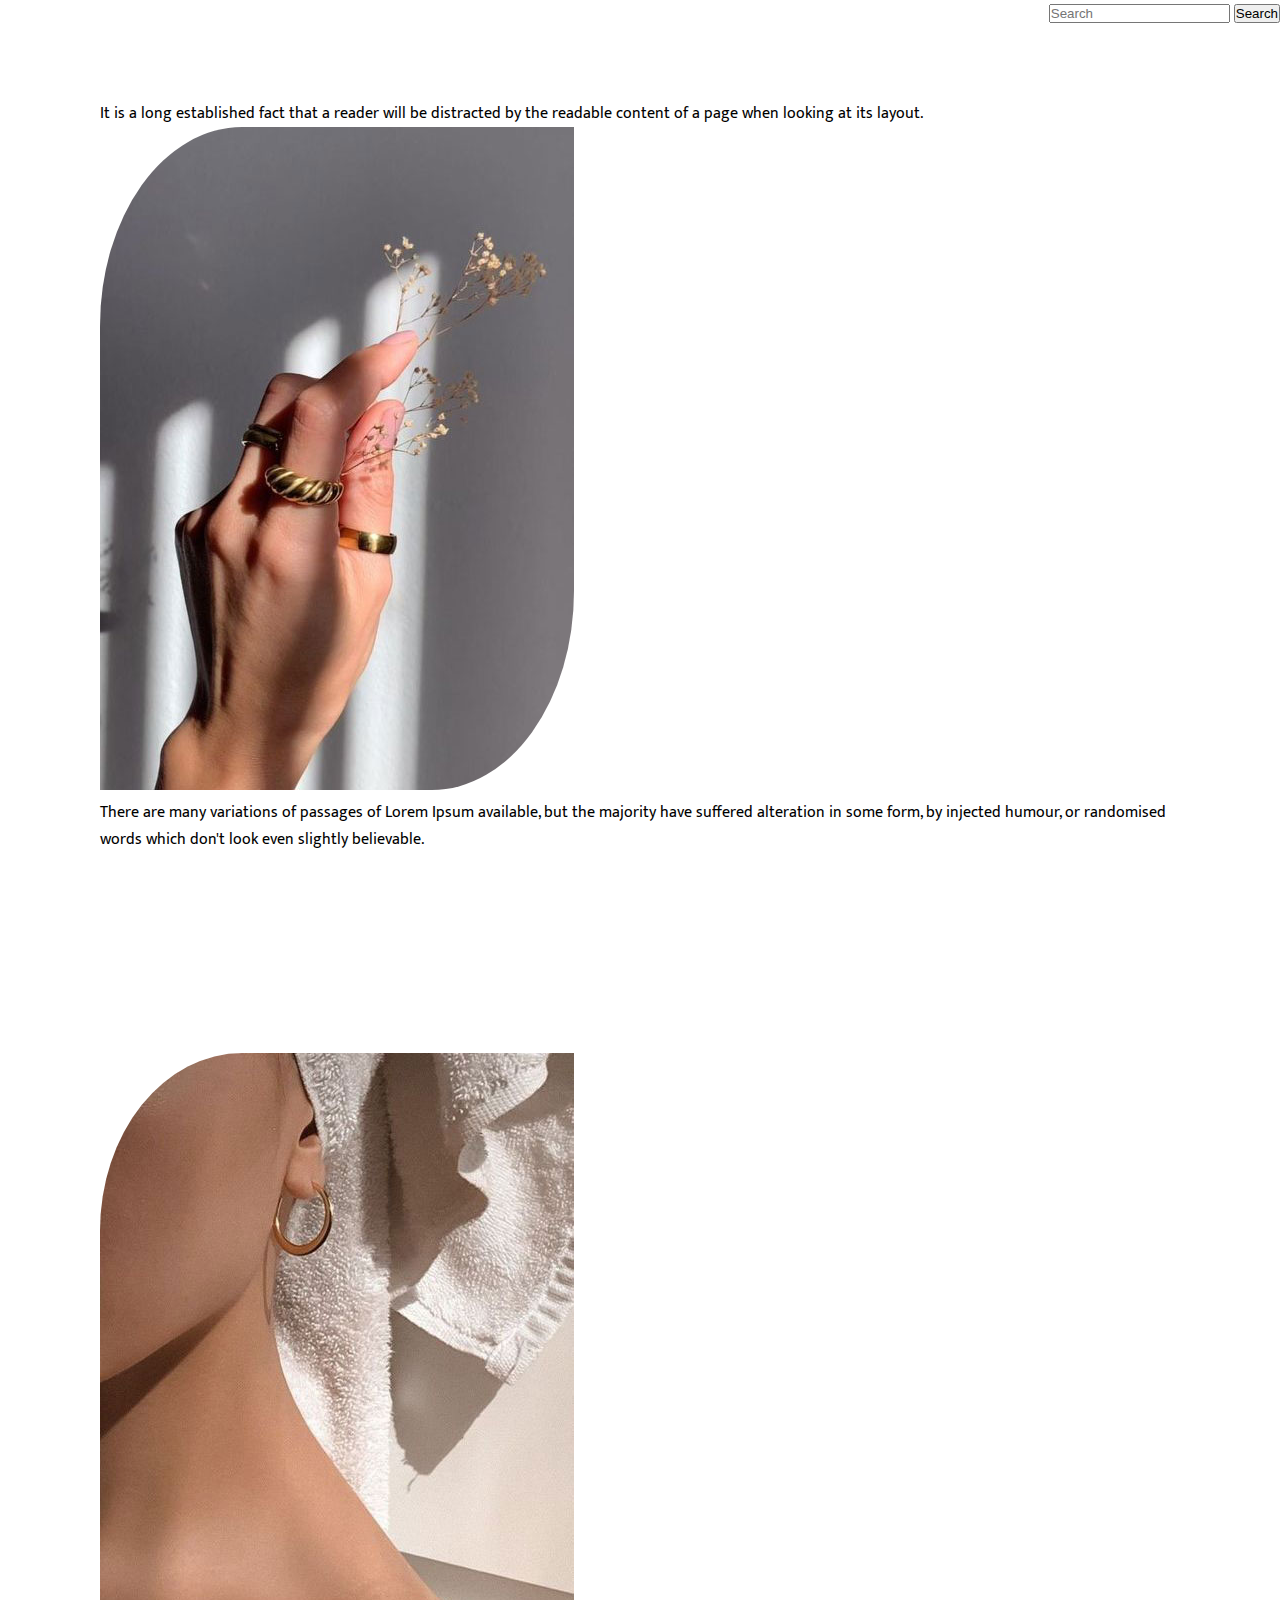
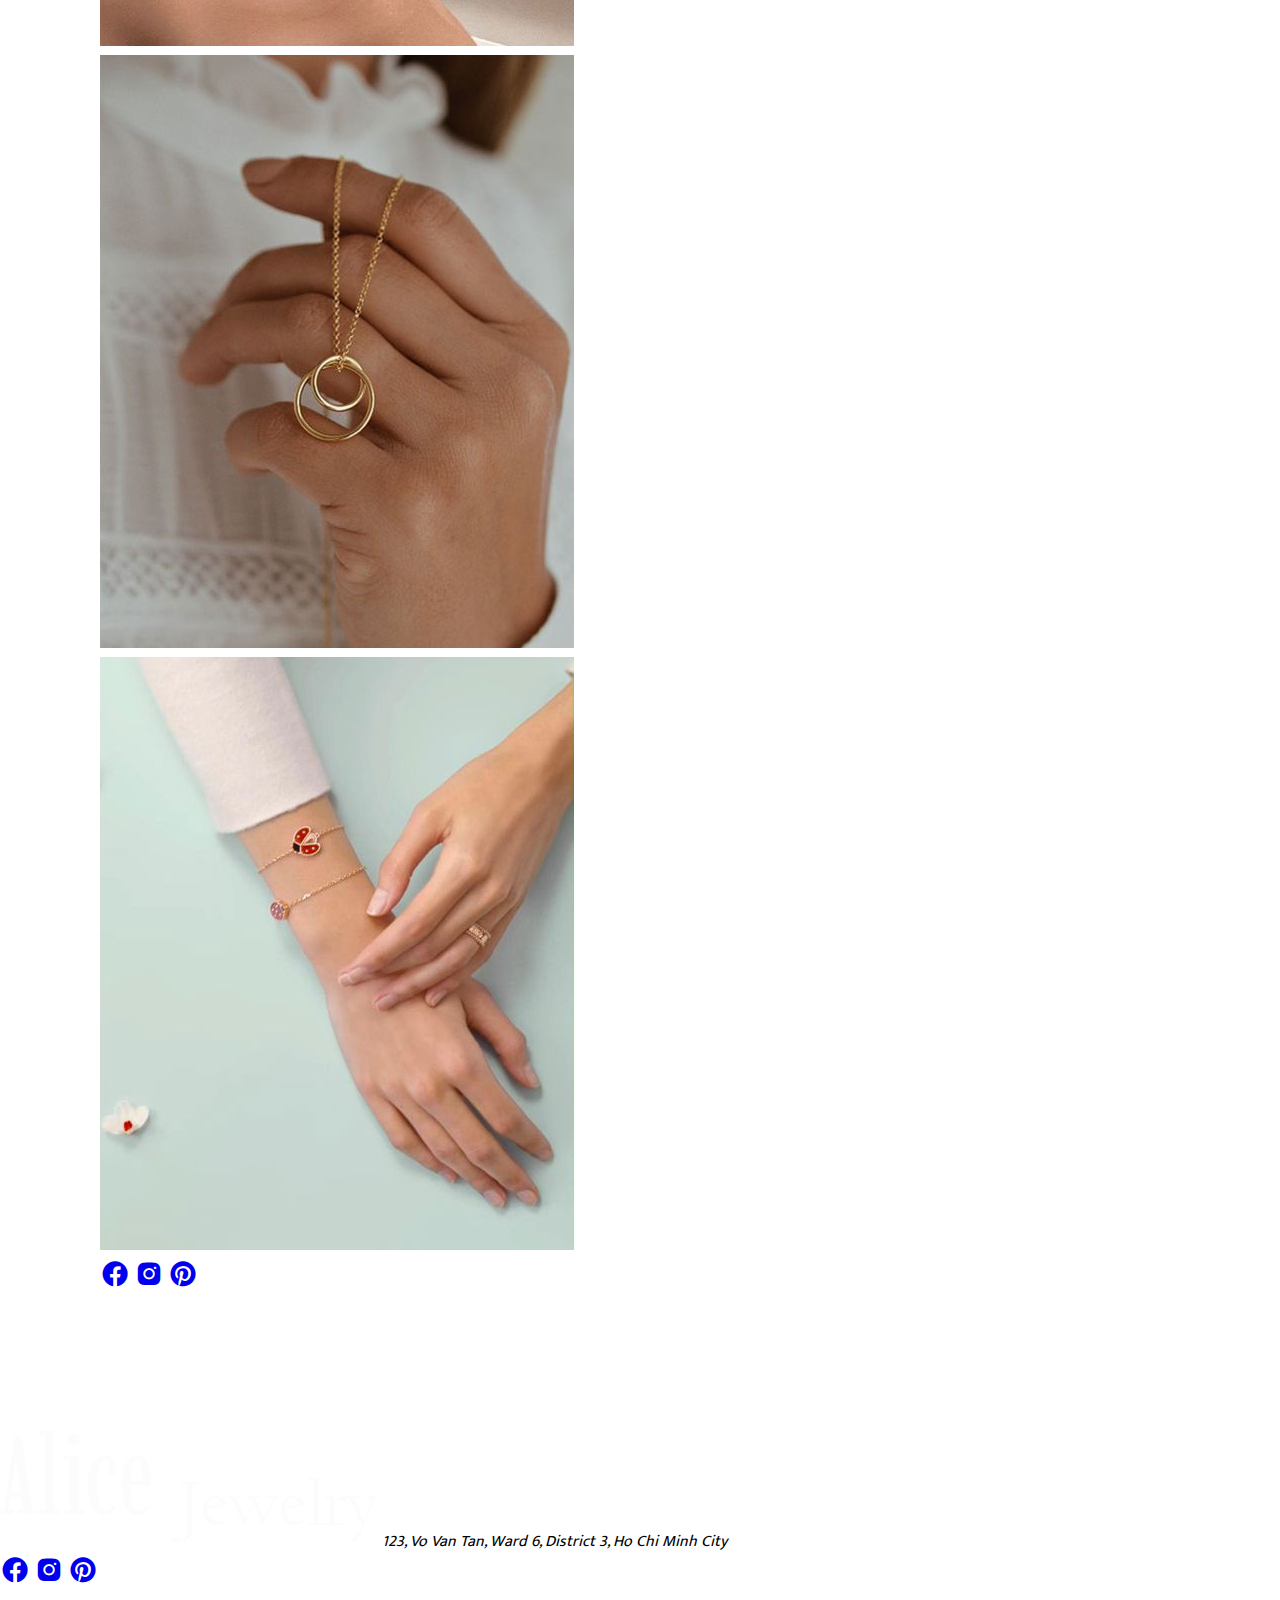
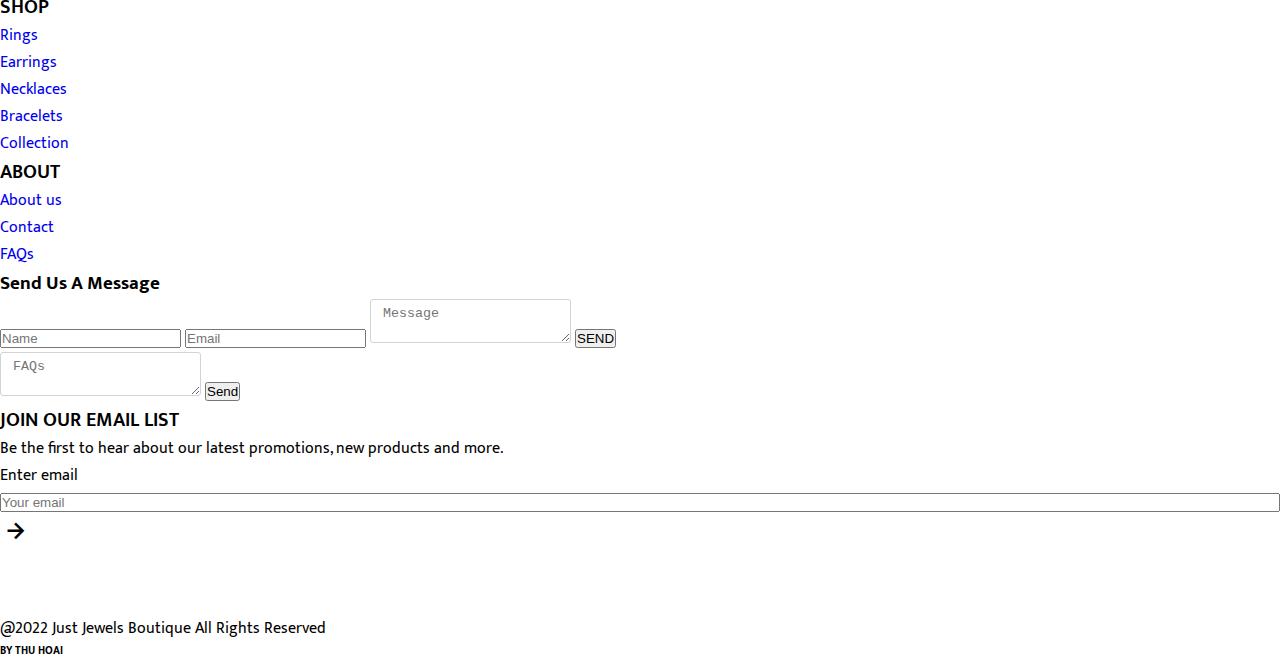
<file: about.html>
<!DOCTYPE html>
<html lang="en">

<head>
    <meta charset="UTF-8">
    <meta http-equiv="X-UA-Compatible" content="IE=edge">
    <meta name="viewport" content="width=device-width, initial-scale=1.0">
    <title>About Us</title>
    <link rel="stylesheet" href="main.css">
    <link rel="stylesheet" href="https://cdn.jsdelivr.net/npm/bootstrap@4.6.1/dist/css/bootstrap.min.css"
        integrity="sha384-zCbKRCUGaJDkqS1kPbPd7TveP5iyJE0EjAuZQTgFLD2ylzuqKfdKlfG/eSrtxUkn" crossorigin="anonymous">
    <link href='https://unpkg.com/boxicons@2.1.2/css/boxicons.min.css' rel='stylesheet'>
    <link rel="stylesheet" href="https://use.fontawesome.com/releases/v5.7.0/css/all.css"
        integrity="sha384-lZN37f5QGtY3VHgisS14W3ExzMWZxybE1SJSEsQp9S+oqd12jhcu+A56Ebc1zFSJ" crossorigin="anonymous">
</head>

<body>
    <nav id="header-web" class="container-fluid navbar navbar-expand-lg navbar-light bg-light">
        <div class=" row container-fluid justify-content-between align-items-center">
            <div class="col-3">
                <a class="navbar-brand" href="index.html"><img class="w-75 image-logo" src="image/logo-01.svg"
                        alt=""></a>
                <button class="navbar-toggler" type="button" data-toggle="collapse"
                    data-target="#navbarSupportedContent" aria-controls="navbarSupportedContent" aria-expanded="false"
                    aria-label="Toggle navigation">
                    <span class="navbar-toggler-icon"></span>
                </button>
            </div>

            <div class="col-9">
                <div class="row collapse navbar-collapse justify-content-end align-items-center"
                    id="navbarSupportedContent">

                    <div class="col-6">
                        <ul class="navbar-nav mb-lg-0 pill-nav">
                            <li class="nav-item active px-4">
                                <a class="nav-link" href="index.html">HOME <span class="sr-only">(current)</span></a>
                            </li>
                            <li class="nav-item px-4">
                                <a class="nav-link" href="about.html">ABOUT</a>
                            </li>
                            <li class="nav-item dropdown">
                                <a class="nav-link dropdown-toggle" data-toggle="dropdown" href="#" role="button"
                                    aria-expanded="false">SHOP</a>
                                <div class="dropdown-menu">
                                    <a class="dropdown-item" href="earrings.html">Earrings</a>
                                    <a class="dropdown-item" href="rings.html">Rings</a>
                                    <a class="dropdown-item" href="necklace.html">Necklaces</a>
                                    <a class="dropdown-item" href="bracelet.html">Bracelets</a>
                            </li>
                            <li class="nav-item px-4">
                                <a class="nav-link" href="collection.html">COLLECTIONS</a>
                            </li>
                        </ul>
                    </div>
                    <div class="col-3 icon-nav row justify-content-around pr-3">
                        <div>
                            <i class='bx bx-shopping-bag'></i>
                        </div>
                        <div>
                            <i class='bx bx-search' data-toggle="modal" data-target="#exampleModal"></i>
                        </div>
                    </div>


                </div>
            </div>

        </div>

    </nav>
    <!-- nav -->
    
    <div class="modal fade" id="exampleModal" tabindex="-1" aria-labelledby="exampleModalLabel" aria="true">
        <div class="modal-dialog modal-dialog-centered icon">
            <div class="modal-content modal-icon">

                <div class="modal-body text-right mr-0">
                    <form class="form-inline my-2 my-lg-0">
                        <input class="form-control mr-sm-2" type="search" placeholder="Search" aria-label="Search">
                        <button class="btn btn-outline-secondary my-2 my-sm-0" type="submit">Search</button>
                    </form>
                </div>
            </div>
        </div>
    </div>
    <!-- modal-nav -->
    <main>
        <section id="section-about-1" class="container">
            <div class="row justify-content-between ">
                <div class="col-3 d-flex">
                    <p class="text-black-50">It is a long established fact that a reader will be distracted by the
                        readable content of a page when looking at its layout. </p>
                </div>
                <div class="col-5">
                    <img class="w-100" src="image/about us/about-0.jpg" alt="">
                </div>
                <div class="col-3 d-flex justify-content-end align-items-end">
                    <p class="text-black-50">There are many variations of passages of Lorem Ipsum available, but the
                        majority have suffered alteration in some form, by injected humour, or randomised words which
                        don't look even slightly believable.</p>
                </div>
            </div>
        </section>
        <section id="section-about-2"
            class="container-fluid bg-light row d-flex flex-column justify-content-center align-items-center">
            <div class="row justify-content-between align-items-center container">
                <div class="col-4 img-about-1">
                    <img class="w-100" src="image/about us/about-1.jpg" alt="">
                </div>
                <div class="col-4">
                    <img class="w-100" src="image/about us/about-2.jpg" alt="">
                </div>
                <div class="col-4">
                    <img class="w-100" src="image/about us/about-3.jpg" alt="">
                </div>
            </div>
            <div class="icon-about pt-5">
                <a href="#"><i class='bx bxl-facebook-circle text-black-50 mr-3 social'></i></a>
                <a href="#"><i class='bx bxl-instagram-alt text-black-50  mr-3 social'></i></a>
                <a href="#"><i class='bx bxl-pinterest text-black-50 social'></i></a>
            </div>
        </section>
    </main>
    <footer class="container-fluid bg-dark row justify-content-center align-items-center ">
        <div class="container row  justify-content-between">
            <div class="col-3 d-flex flex-column">
                <a href="index.html"><img class="w-100 image-logo" src="image/logo-01.png" alt=""></a>
                <em class="pb-3 text-white-50">123, Vo Van Tan, Ward 6, District 3, Ho Chi Minh City</em>
                <div>
                    <a href="#"><i class='bx bxl-facebook-circle text-white text-white-50 mr-3 social'></i></a>
                    <a href="#"><i class='bx bxl-instagram-alt text-white text-white-50 mr-3 social'></i></a>
                    <a href="#"><i class='bx bxl-pinterest text-white text-white-50 social'></i></a>
                </div>

            </div>
            <div class="col-2 d-flex flex-column">
                <h5 class="text-white">SHOP</h5>
                <ul>
                    <li><a href="rings.html" class="text-white-50">Rings</a></li>
                    <li><a href="earrings.html" class="text-white-50">Earrings</a></li>
                    <li><a href="necklace.html" class="text-white-50">Necklaces</a></li>
                    <li><a href="bracelet.html" class="text-white-50">Bracelets</a></li>
                    <li><a href="collection.html" class="text-white-50">Collection</a></li>
                </ul>
            </div>
            <div class="col-2 d-flex flex-column">
                <h5 class="text-white">ABOUT</h5>
                <ul>
                    <li><a href="about.html" class="text-white-50">About us</a></li>
                    <li><a href="#" class="text-white-50" data-toggle="modal" data-target="#exampleModal-3">Contact</a>
                    </li>
                    <li><a href="#" class="text-white-50" data-toggle="modal" data-target="#exampleModal-2">FAQs</a>
                    </li>
                </ul>
                <!-- modal-contact-footer -->
                <div class="modal fade" id="exampleModal-3" tabindex="-1" aria-labelledby="exampleModalLabel"
                    aria="true">
                    <div class="modal-dialog modal-dialog-centered ">
                        <div class="modal-content modal-contact">

                            <div class="modal-body contact mr-0 text-center">
                                <h3 class="pb-2">Send Us A Message</h3>
                                <input type="text" class="form-control" placeholder="Name">
                                <input type="text" class="form-control mt-3" placeholder="Email">
                                <textarea class="form-cotrol mt-3 w-100" placeholder="Message"></textarea>
                                <button class="btn btn-dark mt-4">SEND</button>
                            </div>
                        </div>
                    </div>
                </div>
                <!-- modal-FAQs -->
                <div class="modal fade" id="exampleModal-2" tabindex="-1" aria-labelledby="exampleModalLabel"
                    aria="true">
                    <div class="modal-dialog modal-dialog-centered FAQs">
                        <div class="modal-content modal-FAQs">

                            <div class="modal-body text-right mr-0">
                                <form class="form-inline my-2 my-lg-0">
                                    <textarea class="form-control mr-sm-2" type="text" placeholder="FAQs"
                                        aria-label="FAQs"></textarea>
                                    <button class="btn btn-outline-secondary my-2 my-sm-0" type="submit">Send</button>
                                </form>
                            </div>
                        </div>
                    </div>
                </div>
            </div>
            <div class="col-3 d-flex flex-column">
                <h5 class="text-white">JOIN OUR EMAIL LIST</h5>
                <p class="text-white-50">Be the first to hear about our latest promotions, new products and more.</p>
                <p class="text-white-50">Enter email</p>
                <div class="d-flex justify-content-center align-items-center">
                    <input type="text" placeholder="Your email" style="width: 100%;" class="py-1">
                    <i class='bx bx-right-arrow-alt text-white social'></i>
                </div>

            </div>
        </div>
        <div class="line"></div>
        <div class="end text-center text-white-50">
            <p>@2022 Just Jewels Boutique All Rights Reserved</p>
            <h6>BY THU HOAI</h6>
        </div>
    </footer>
    <!-- footer -->
    <script src="java.js"></script>
    <script src="https://cdn.jsdelivr.net/npm/jquery@3.5.1/dist/jquery.slim.min.js"
        integrity="sha384-DfXdz2htPH0lsSSs5nCTpuj/zy4C+OGpamoFVy38MVBnE+IbbVYUew+OrCXaRkfj"
        crossorigin="anonymous"></script>
    <script src="https://cdn.jsdelivr.net/npm/popper.js@1.16.1/dist/umd/popper.min.js"
        integrity="sha384-9/reFTGAW83EW2RDu2S0VKaIzap3H66lZH81PoYlFhbGU+6BZp6G7niu735Sk7lN"
        crossorigin="anonymous"></script>
    <script src="https://cdn.jsdelivr.net/npm/bootstrap@4.6.2/dist/js/bootstrap.min.js"
        integrity="sha384-+sLIOodYLS7CIrQpBjl+C7nPvqq+FbNUBDunl/OZv93DB7Ln/533i8e/mZXLi/P+"
        crossorigin="anonymous"></script>
</body>

</html>
</file>
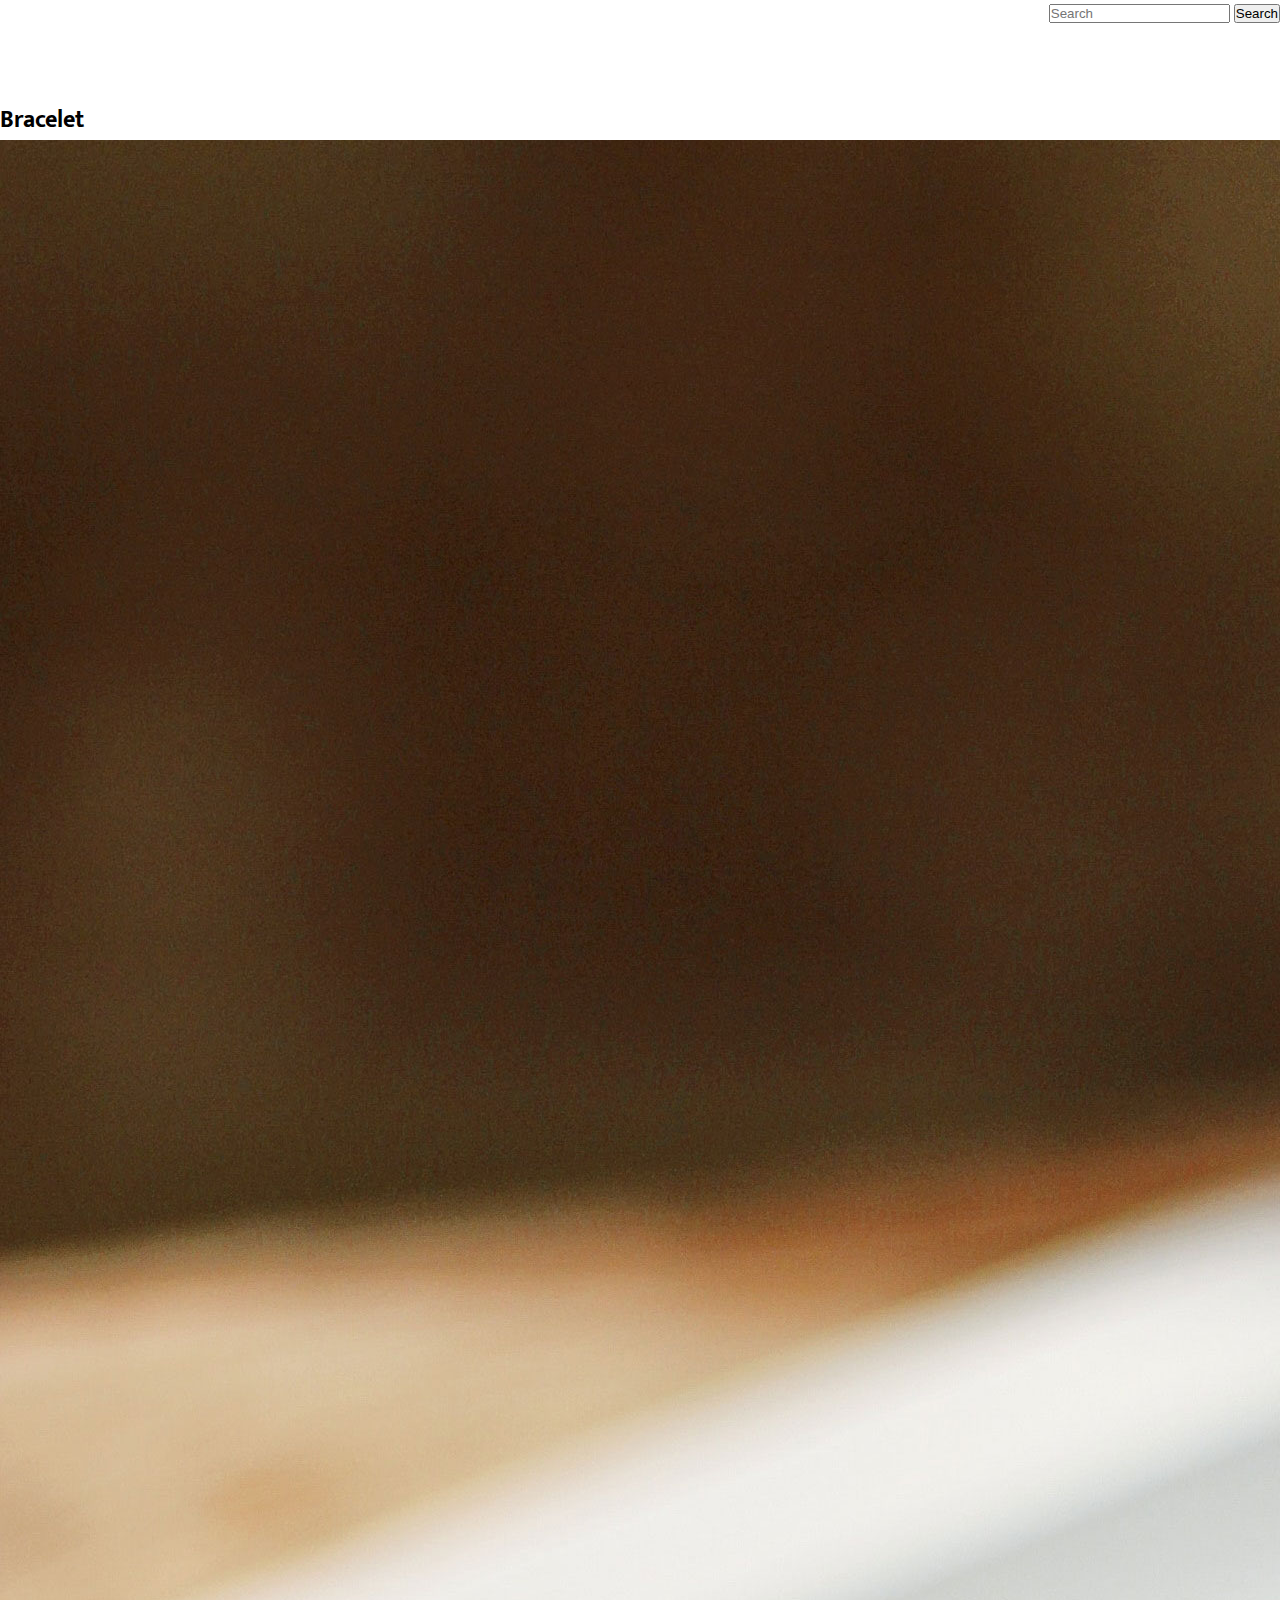
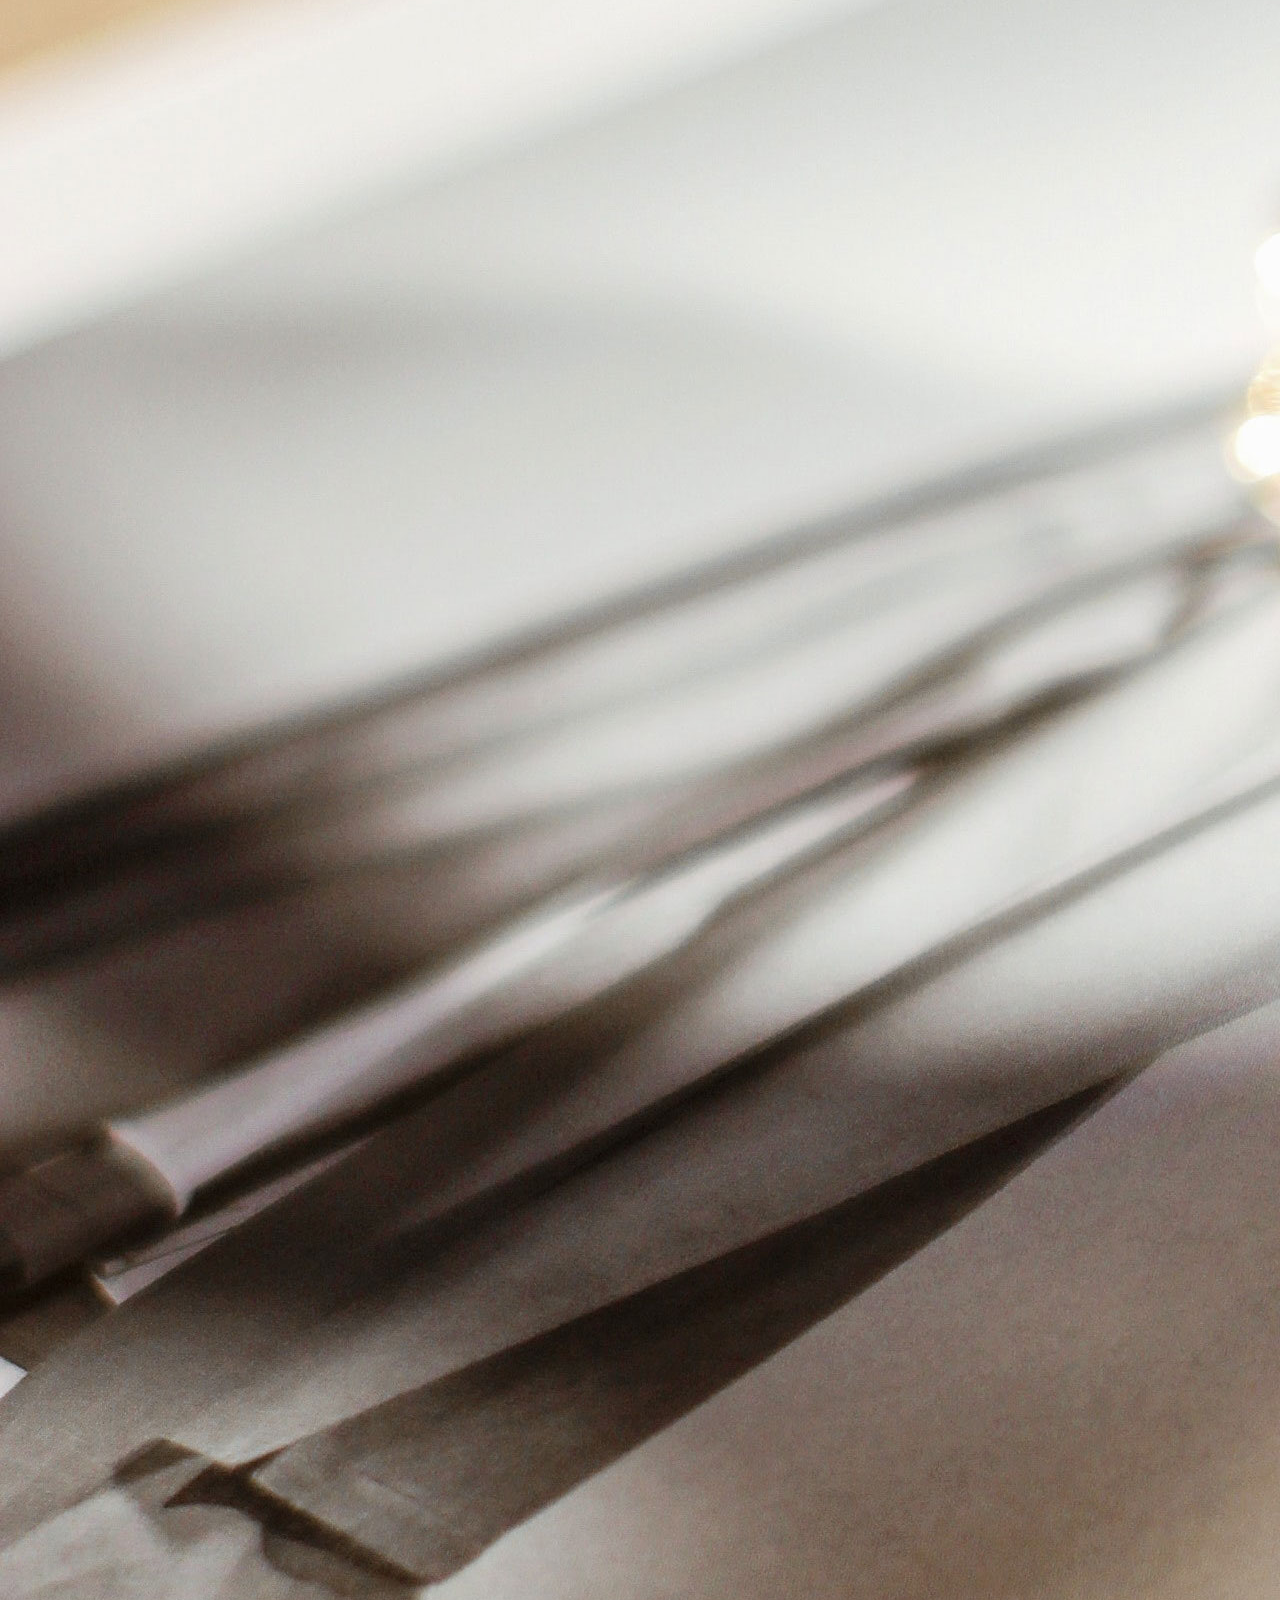
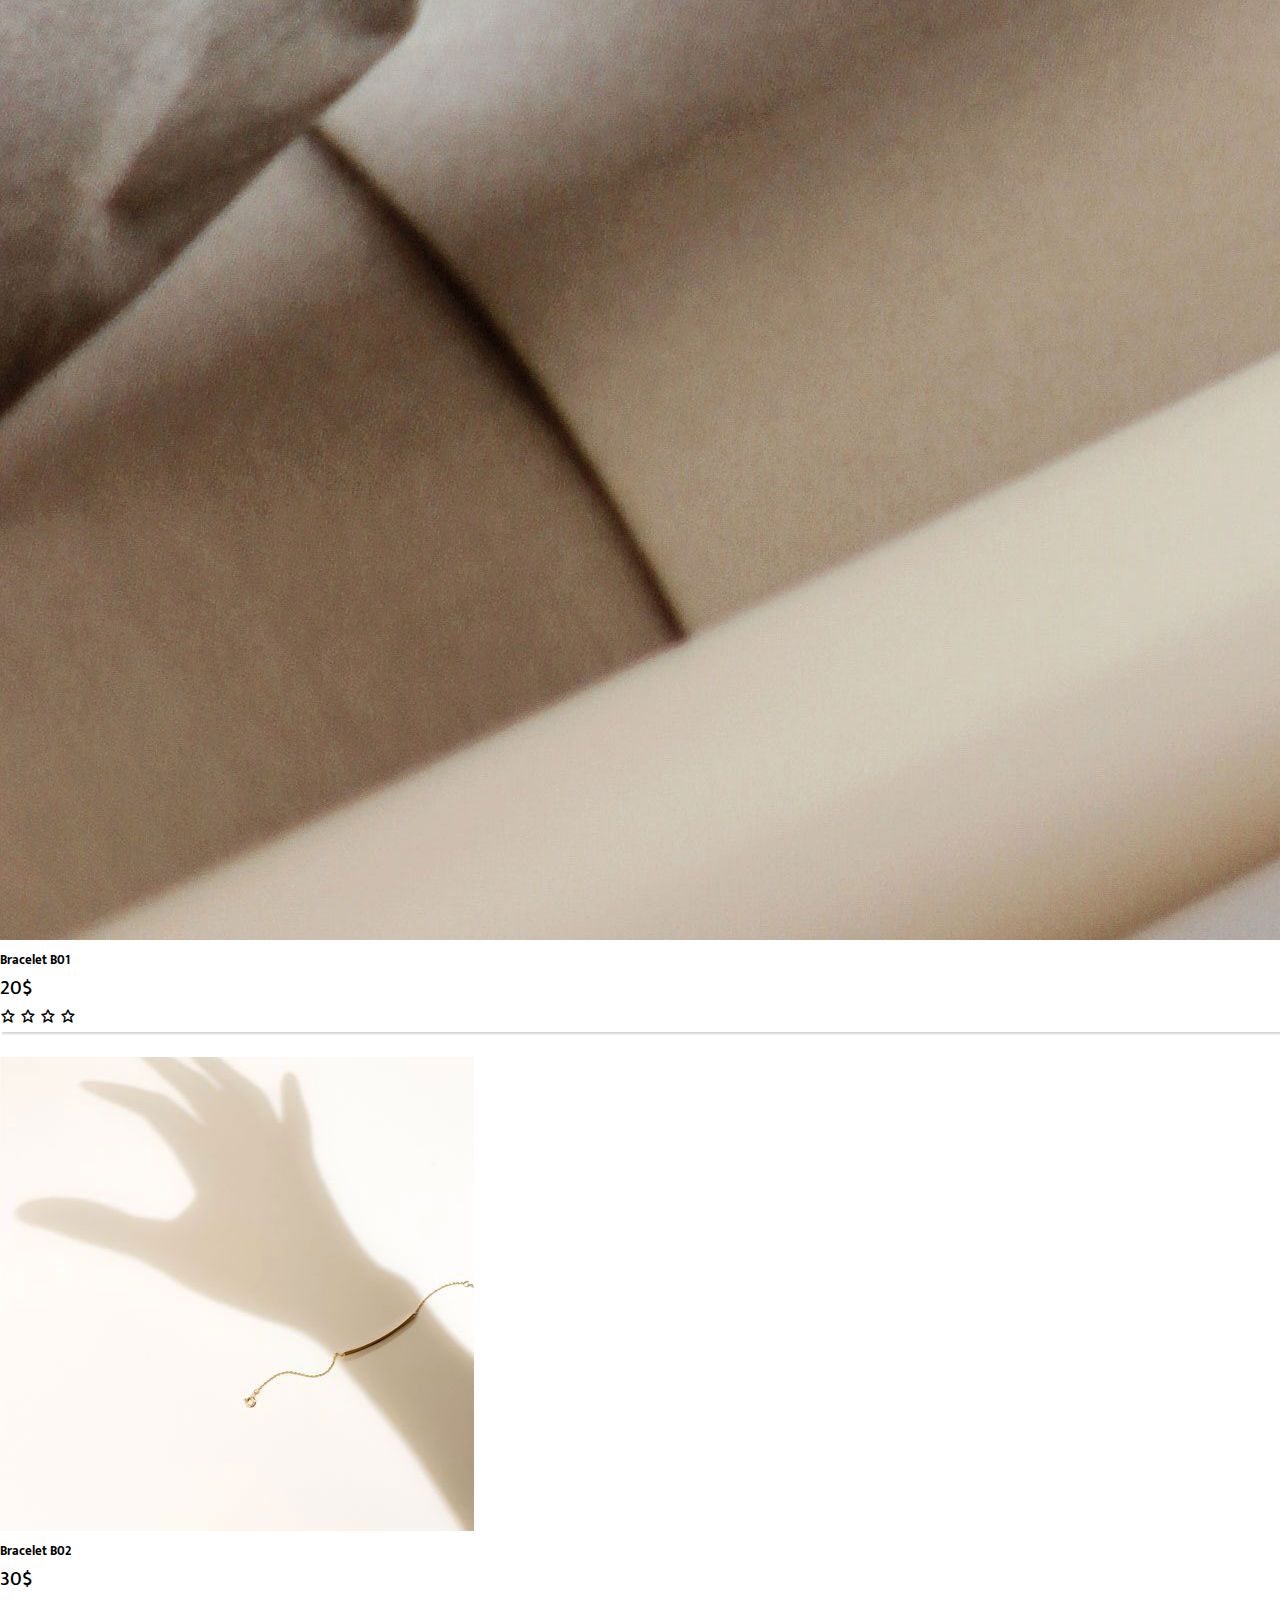
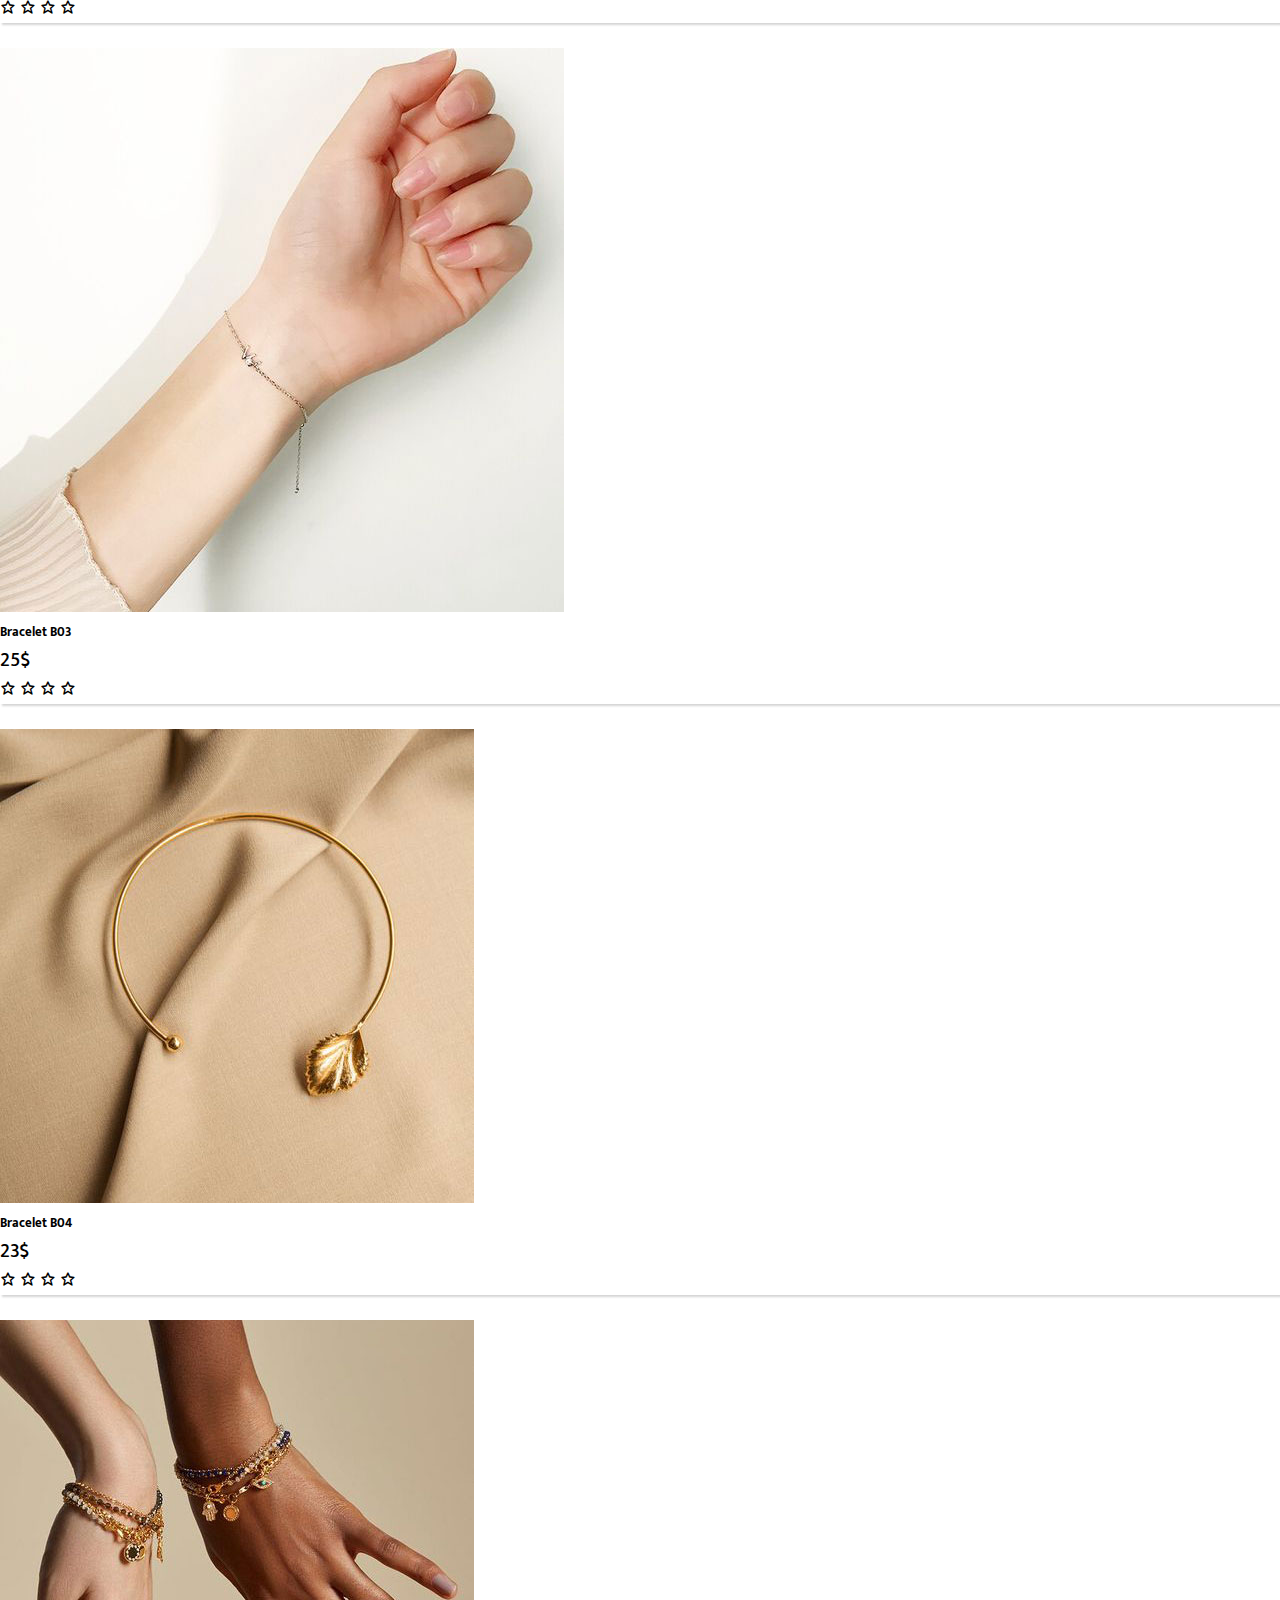
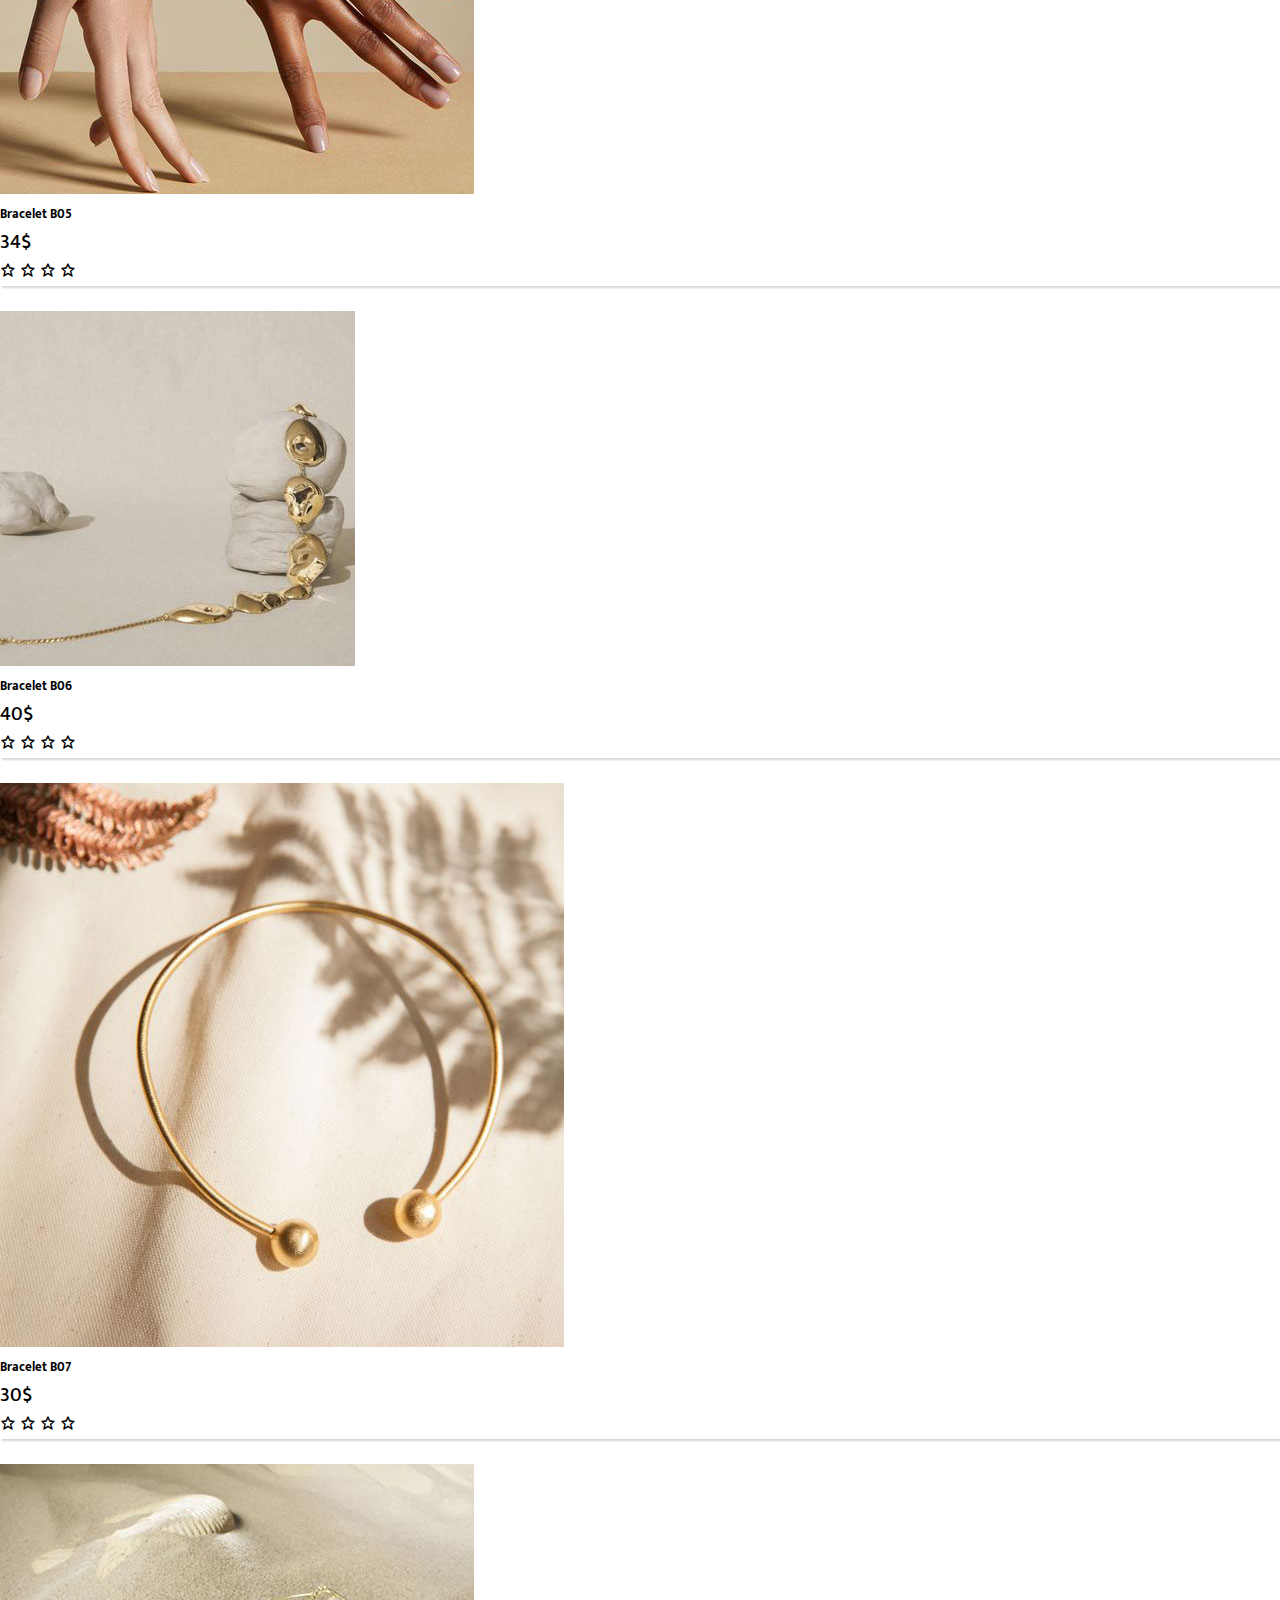
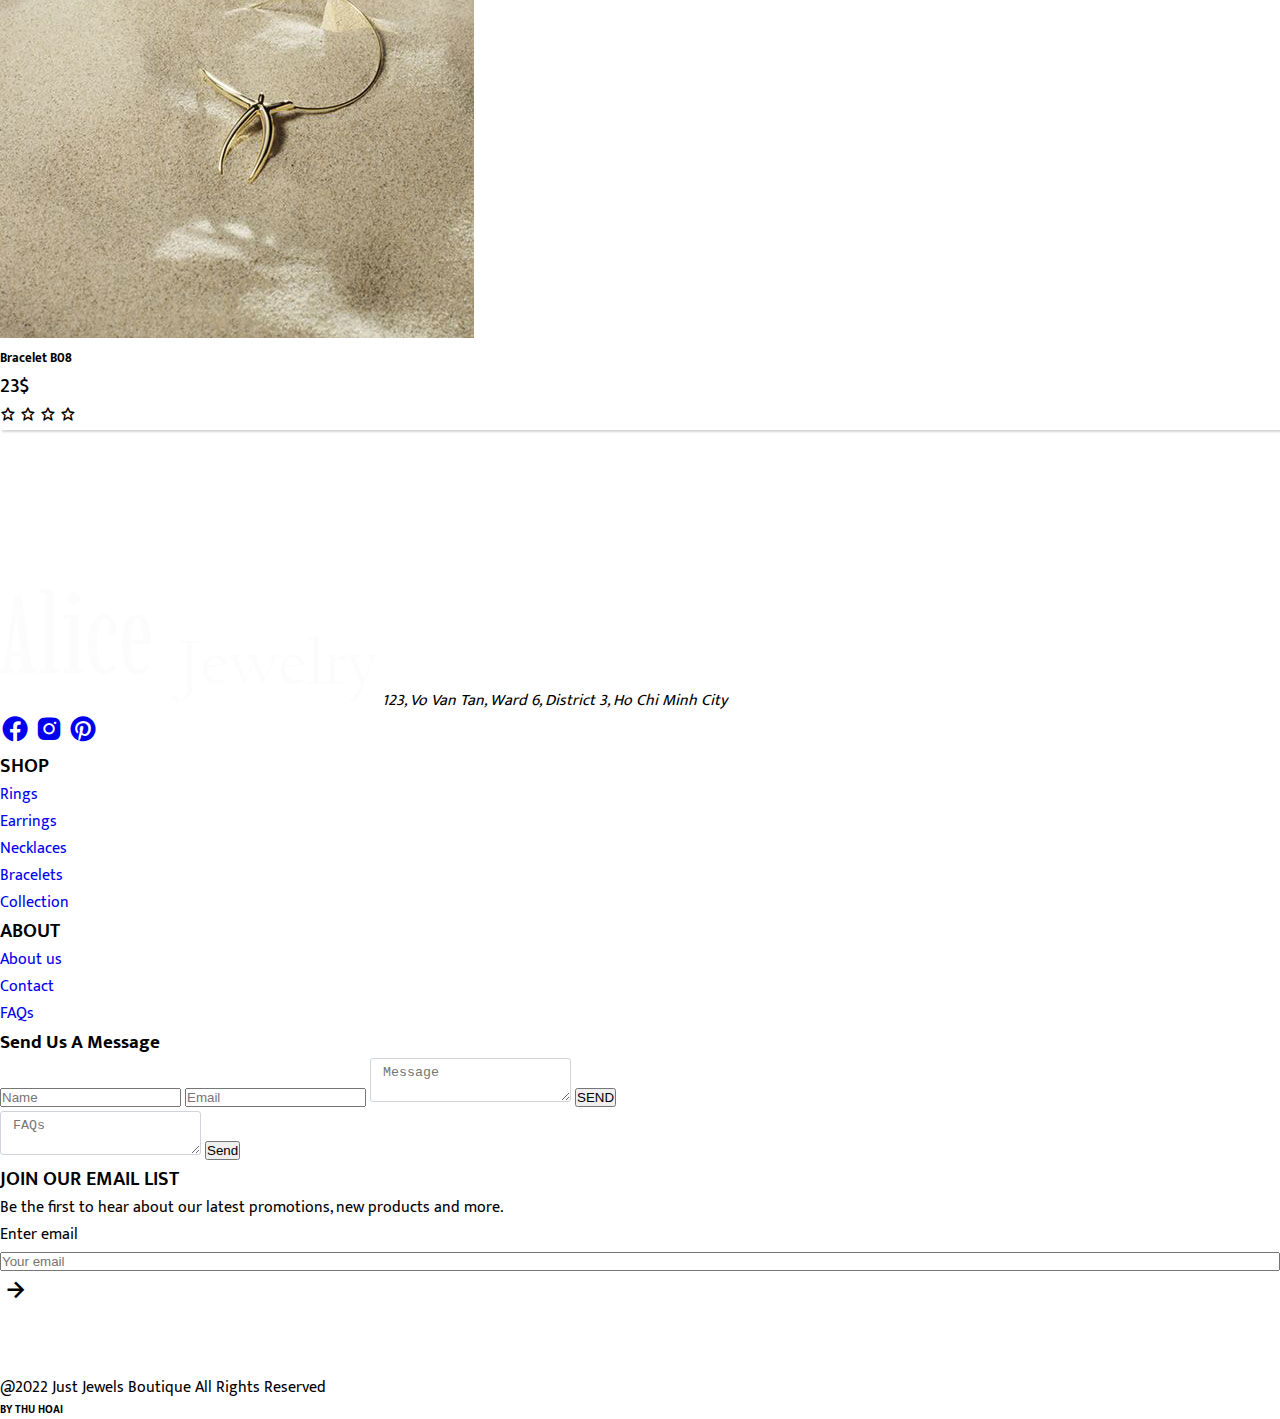
<file: bracelet.html>
<!DOCTYPE html>
<html lang="en">

<head>
    <meta charset="UTF-8">
    <meta http-equiv="X-UA-Compatible" content="IE=edge">
    <meta name="viewport" content="width=device-width, initial-scale=1.0">
    <title>Rings</title>
    <link rel="stylesheet" href="main.css">
    <!-- css -->
    <link rel="stylesheet" href="https://cdn.jsdelivr.net/npm/bootstrap@4.6.1/dist/css/bootstrap.min.css"
        integrity="sha384-zCbKRCUGaJDkqS1kPbPd7TveP5iyJE0EjAuZQTgFLD2ylzuqKfdKlfG/eSrtxUkn" crossorigin="anonymous">
    <!-- bootstrap -->
    <link href='https://unpkg.com/boxicons@2.1.2/css/boxicons.min.css' rel='stylesheet'>
    <link rel="stylesheet" href="https://use.fontawesome.com/releases/v5.7.0/css/all.css"
        integrity="sha384-lZN37f5QGtY3VHgisS14W3ExzMWZxybE1SJSEsQp9S+oqd12jhcu+A56Ebc1zFSJ" crossorigin="anonymous">
    <!-- icon -->
</head>

<body>
    <nav id="header-web" class="container-fluid  navbar navbar-expand-lg navbar-light bg-light">
        <div class=" row container-fluid justify-content-between align-items-center">
            <div class="col-3">
                <a class="navbar-brand" href="index.html"><img class="w-75 image-logo" src="image/logo-01.svg"
                        alt=""></a>
                <button class="navbar-toggler" type="button" data-toggle="collapse"
                    data-target="#navbarSupportedContent" aria-controls="navbarSupportedContent" aria-expanded="false"
                    aria-label="Toggle navigation">
                    <span class="navbar-toggler-icon"></span>
                </button>
            </div>

            <div class="col-9">
                <div class="row collapse navbar-collapse justify-content-end align-items-center"
                    id="navbarSupportedContent">

                    <div class="col-6">
                        <ul class="navbar-nav mb-lg-0 ">
                            <li class="nav-item active px-4">
                                <a class="nav-link" href="index.html">HOME <span class="sr-only">(current)</span></a>
                            </li>
                            <li class="nav-item px-4">
                                <a class="nav-link" href="about.html">ABOUT</a>
                            </li>
                            <li class="nav-item dropdown">
                                <a class="nav-link dropdown-toggle" data-toggle="dropdown" href="#" role="button"
                                    aria-expanded="false">SHOP</a>
                                <div class="dropdown-menu">
                                    <a class="dropdown-item" href="earrings.html">Earrings</a>
                                    <a class="dropdown-item" href="rings.html">Rings</a>
                                    <a class="dropdown-item" href="necklace.html">Necklaces</a>
                                    <a class="dropdown-item" href="bracelet.html">Bracelets</a>
                            </li>
                            <li class="nav-item px-4">
                                <a class="nav-link" href="collection.html">COLLECTIONS</a>
                            </li>
                        </ul>
                    </div>
                    <div class="col-3 icon-nav row justify-content-around pr-3">
                        <div>
                            <i class='bx bx-shopping-bag'></i>
                        </div>
                        <div>
                            <i class='bx bx-search' data-toggle="modal" data-target="#exampleModal"></i>
                        </div>
                    </div>


                </div>
            </div>

        </div>

    </nav>
    <!-- nav -->

    <div class="modal fade" id="exampleModal" tabindex="-1" aria-labelledby="exampleModalLabel" aria="true">
        <div class="modal-dialog modal-dialog-centered icon">
            <div class="modal-content modal-icon">

                <div class="modal-body text-right mr-0">
                    <form class="form-inline my-2 my-lg-0">
                        <input class="form-control mr-sm-2" type="search" placeholder="Search" aria-label="Search">
                        <button class="btn btn-outline-secondary my-2 my-sm-0" type="submit">Search</button>
                    </form>
                </div>
            </div>
        </div>
    </div>
    <!-- modal-nav -->
    <main id="earring-shop" class="container">
        <h2 class="px-1 pb-4 text-black-50">Bracelet</h2>
        <div class=" row d-flex  text-center justify-content-between align-items-center">
            <div class="col-3">
                <div class="card">
                    <img src="image/vong tay/b1.jpg" class="card-img-top" alt="...">
                    <div class="card-body">
                        <h5 class="card-title text-black-50">Bracelet B01</h5>
                        <div class="row justify-content-between align-items-center px-3 ">
                            <span style="font-size: 20px ; font-weight: 500;">20$</span>
                            <div class="text-warning">
                                <i class='bx bx-star'></i>
                                <i class='bx bx-star'></i>
                                <i class='bx bx-star'></i>
                                <i class='bx bx-star'></i>
                            </div>
                        </div>
                    </div>
                </div>
            </div>
            <div class="col-3">
                <div class="card">
                    <img src="image/vong tay/b2.jpg" class="card-img-top" alt="...">
                    <div class="card-body">
                        <h5 class="card-title text-black-50">Bracelet B02</h5>
                        <div class="row justify-content-between align-items-center px-3 ">
                            <span style="font-size: 20px ; font-weight: 500;">30$</span>
                            <div class="text-warning">
                                <i class='bx bx-star'></i>
                                <i class='bx bx-star'></i>
                                <i class='bx bx-star'></i>
                                <i class='bx bx-star'></i>
                            </div>
                        </div>

                    </div>
                </div>
            </div>
            <div class="col-3">
                <div class="card">
                    <img src="image/vong tay/b3.jpg" class="card-img-top" alt="...">
                    <div class="card-body">
                        <h5 class="card-title text-black-50">Bracelet B03</h5>
                        <div class="row justify-content-between align-items-center px-3 ">
                            <span style="font-size: 20px ; font-weight: 500;">25$</span>
                            <div class="text-warning">
                                <i class='bx bx-star'></i>
                                <i class='bx bx-star'></i>
                                <i class='bx bx-star'></i>
                                <i class='bx bx-star'></i>
                            </div>
                        </div>

                    </div>
                </div>
            </div>
            <div class="col-3">
                <div class="card">
                    <img src="image/vong tay/b4.jpg" class="card-img-top" alt="...">
                    <div class="card-body">
                        <h5 class="card-title text-black-50">Bracelet B04</h5>
                        <div class="row justify-content-between align-items-center px-3 ">
                            <span style="font-size: 20px ; font-weight: 500;">23$</span>
                            <div class="text-warning">
                                <i class='bx bx-star'></i>
                                <i class='bx bx-star'></i>
                                <i class='bx bx-star'></i>
                                <i class='bx bx-star'></i>
                            </div>
                        </div>

                    </div>
                </div>
            </div>
            <div class="col-3">
                <div class="card">
                    <img src="image/vong tay/b5.jpg" class="card-img-top" alt="...">
                    <div class="card-body">
                        <h5 class="card-title text-black-50">Bracelet B05</h5>
                        <div class="row justify-content-between align-items-center px-3 ">
                            <span style="font-size: 20px ; font-weight: 500;">34$</span>
                            <div class="text-warning">
                                <i class='bx bx-star'></i>
                                <i class='bx bx-star'></i>
                                <i class='bx bx-star'></i>
                                <i class='bx bx-star'></i>
                            </div>
                        </div>

                    </div>
                </div>
            </div>
            <div class="col-3">
                <div class="card">
                    <img src="image/vong tay/b6.jpg" class="card-img-top" alt="...">
                    <div class="card-body">
                        <h5 class="card-title text-black-50">Bracelet B06</h5>
                        <div class="row justify-content-between align-items-center px-3 ">
                            <span style="font-size: 20px ; font-weight: 500;">40$</span>
                            <div class="text-warning">
                                <i class='bx bx-star'></i>
                                <i class='bx bx-star'></i>
                                <i class='bx bx-star'></i>
                                <i class='bx bx-star'></i>
                            </div>
                        </div>

                    </div>
                </div>
            </div>
            <div class="col-3">
                <div class="card">
                    <img src="image/vong tay/b7.jpg" class="card-img-top" alt="...">
                    <div class="card-body">
                        <h5 class="card-title text-black-50">Bracelet B07</h5>
                        <div class="row justify-content-between align-items-center px-3 ">
                            <span style="font-size: 20px ; font-weight: 500;">30$</span>
                            <div class="text-warning">
                                <i class='bx bx-star'></i>
                                <i class='bx bx-star'></i>
                                <i class='bx bx-star'></i>
                                <i class='bx bx-star'></i>
                            </div>
                        </div>

                    </div>
                </div>
            </div>
            <div class="col-3">
                <div class="card">
                    <img src="image/vong tay/b8.jpg" class="card-img-top" alt="...">
                    <div class="card-body">
                        <h5 class="card-title text-black-50">Bracelet B08</h5>
                        <div class="row justify-content-between align-items-center px-3 ">
                            <span style="font-size: 20px ; font-weight: 500;">23$</span>
                            <div class="text-warning">
                                <i class='bx bx-star'></i>
                                <i class='bx bx-star'></i>
                                <i class='bx bx-star'></i>
                                <i class='bx bx-star'></i>
                            </div>
                        </div>

                    </div>
                </div>
            </div>
        </div>

    </main>
    <!-- main -->
    <footer class="container-fluid bg-dark row justify-content-center align-items-center ">
        <div class="container row  justify-content-between">
            <div class="col-3 d-flex flex-column">
                <a href="index.html"><img class="w-100 image-logo" src="image/logo-01.png" alt=""></a>
                <em class="pb-3 text-white-50">123, Vo Van Tan, Ward 6, District 3, Ho Chi Minh City</em>
                <div>
                    <a href="#"><i class='bx bxl-facebook-circle text-white text-white-50 mr-3 social'></i></a>
                    <a href="#"><i class='bx bxl-instagram-alt text-white text-white-50 mr-3 social'></i></a>
                    <a href="#"><i class='bx bxl-pinterest text-white text-white-50 social'></i></a>
                </div>

            </div>
            <div class="col-2 d-flex flex-column">
                <h5 class="text-white">SHOP</h5>
                <ul>
                    <li><a href="rings.html" class="text-white-50">Rings</a></li>
                    <li><a href="earrings.html" class="text-white-50">Earrings</a></li>
                    <li><a href="necklace.html" class="text-white-50">Necklaces</a></li>
                    <li><a href="bracelet.html" class="text-white-50">Bracelets</a></li>
                    <li><a href="collection.html" class="text-white-50">Collection</a></li>
                </ul>
            </div>
            <div class="col-2 d-flex flex-column">
                <h5 class="text-white">ABOUT</h5>
                <ul>
                    <li><a href="about.html" class="text-white-50">About us</a></li>
                    <li><a href="#" class="text-white-50" data-toggle="modal" data-target="#exampleModal-3">Contact</a>
                    </li>
                    <li><a href="#" class="text-white-50" data-toggle="modal" data-target="#exampleModal-2">FAQs</a>
                    </li>
                </ul>
                <!-- modal-contact-footer -->
                <div class="modal fade" id="exampleModal-3" tabindex="-1" aria-labelledby="exampleModalLabel"
                    aria="true">
                    <div class="modal-dialog modal-dialog-centered ">
                        <div class="modal-content modal-contact">

                            <div class="modal-body contact mr-0 text-center">
                                <h3 class="pb-2">Send Us A Message</h3>
                                <input type="text" class="form-control" placeholder="Name">
                                <input type="text" class="form-control mt-3" placeholder="Email">
                                <textarea class="form-cotrol mt-3 w-100" placeholder="Message"></textarea>
                                <button class="btn btn-dark mt-4">SEND</button>
                            </div>
                        </div>
                    </div>
                </div>
                <!-- modal-FAQs -->
                <div class="modal fade" id="exampleModal-2" tabindex="-1" aria-labelledby="exampleModalLabel"
                    aria="true">
                    <div class="modal-dialog modal-dialog-centered FAQs">
                        <div class="modal-content modal-FAQs">

                            <div class="modal-body text-right mr-0">
                                <form class="form-inline my-2 my-lg-0">
                                    <textarea class="form-control mr-sm-2" type="text" placeholder="FAQs"
                                        aria-label="FAQs"></textarea>
                                    <button class="btn btn-outline-secondary my-2 my-sm-0" type="submit">Send</button>
                                </form>
                            </div>
                        </div>
                    </div>
                </div>
            </div>
            <div class="col-3 d-flex flex-column">
                <h5 class="text-white">JOIN OUR EMAIL LIST</h5>
                <p class="text-white-50">Be the first to hear about our latest promotions, new products and more.</p>
                <p class="text-white-50">Enter email</p>
                <div class="d-flex justify-content-center align-items-center">
                    <input type="text" placeholder="Your email" style="width: 100%;" class="py-1">
                    <i class='bx bx-right-arrow-alt text-white'></i>
                </div>

            </div>
        </div>
        <div class="line"></div>
        <div class="end text-center text-white-50">
            <p>@2022 Just Jewels Boutique All Rights Reserved</p>
            <h6>BY THU HOAI</h6>
        </div>
    </footer>
    <!-- footer -->

    <script src="java.js"></script>
    <script src="https://cdn.jsdelivr.net/npm/jquery@3.5.1/dist/jquery.slim.min.js"
        integrity="sha384-DfXdz2htPH0lsSSs5nCTpuj/zy4C+OGpamoFVy38MVBnE+IbbVYUew+OrCXaRkfj"
        crossorigin="anonymous"></script>
    <script src="https://cdn.jsdelivr.net/npm/popper.js@1.16.1/dist/umd/popper.min.js"
        integrity="sha384-9/reFTGAW83EW2RDu2S0VKaIzap3H66lZH81PoYlFhbGU+6BZp6G7niu735Sk7lN"
        crossorigin="anonymous"></script>
    <script src="https://cdn.jsdelivr.net/npm/bootstrap@4.6.2/dist/js/bootstrap.min.js"
        integrity="sha384-+sLIOodYLS7CIrQpBjl+C7nPvqq+FbNUBDunl/OZv93DB7Ln/533i8e/mZXLi/P+"
        crossorigin="anonymous"></script>
</body>

</html>
</file>
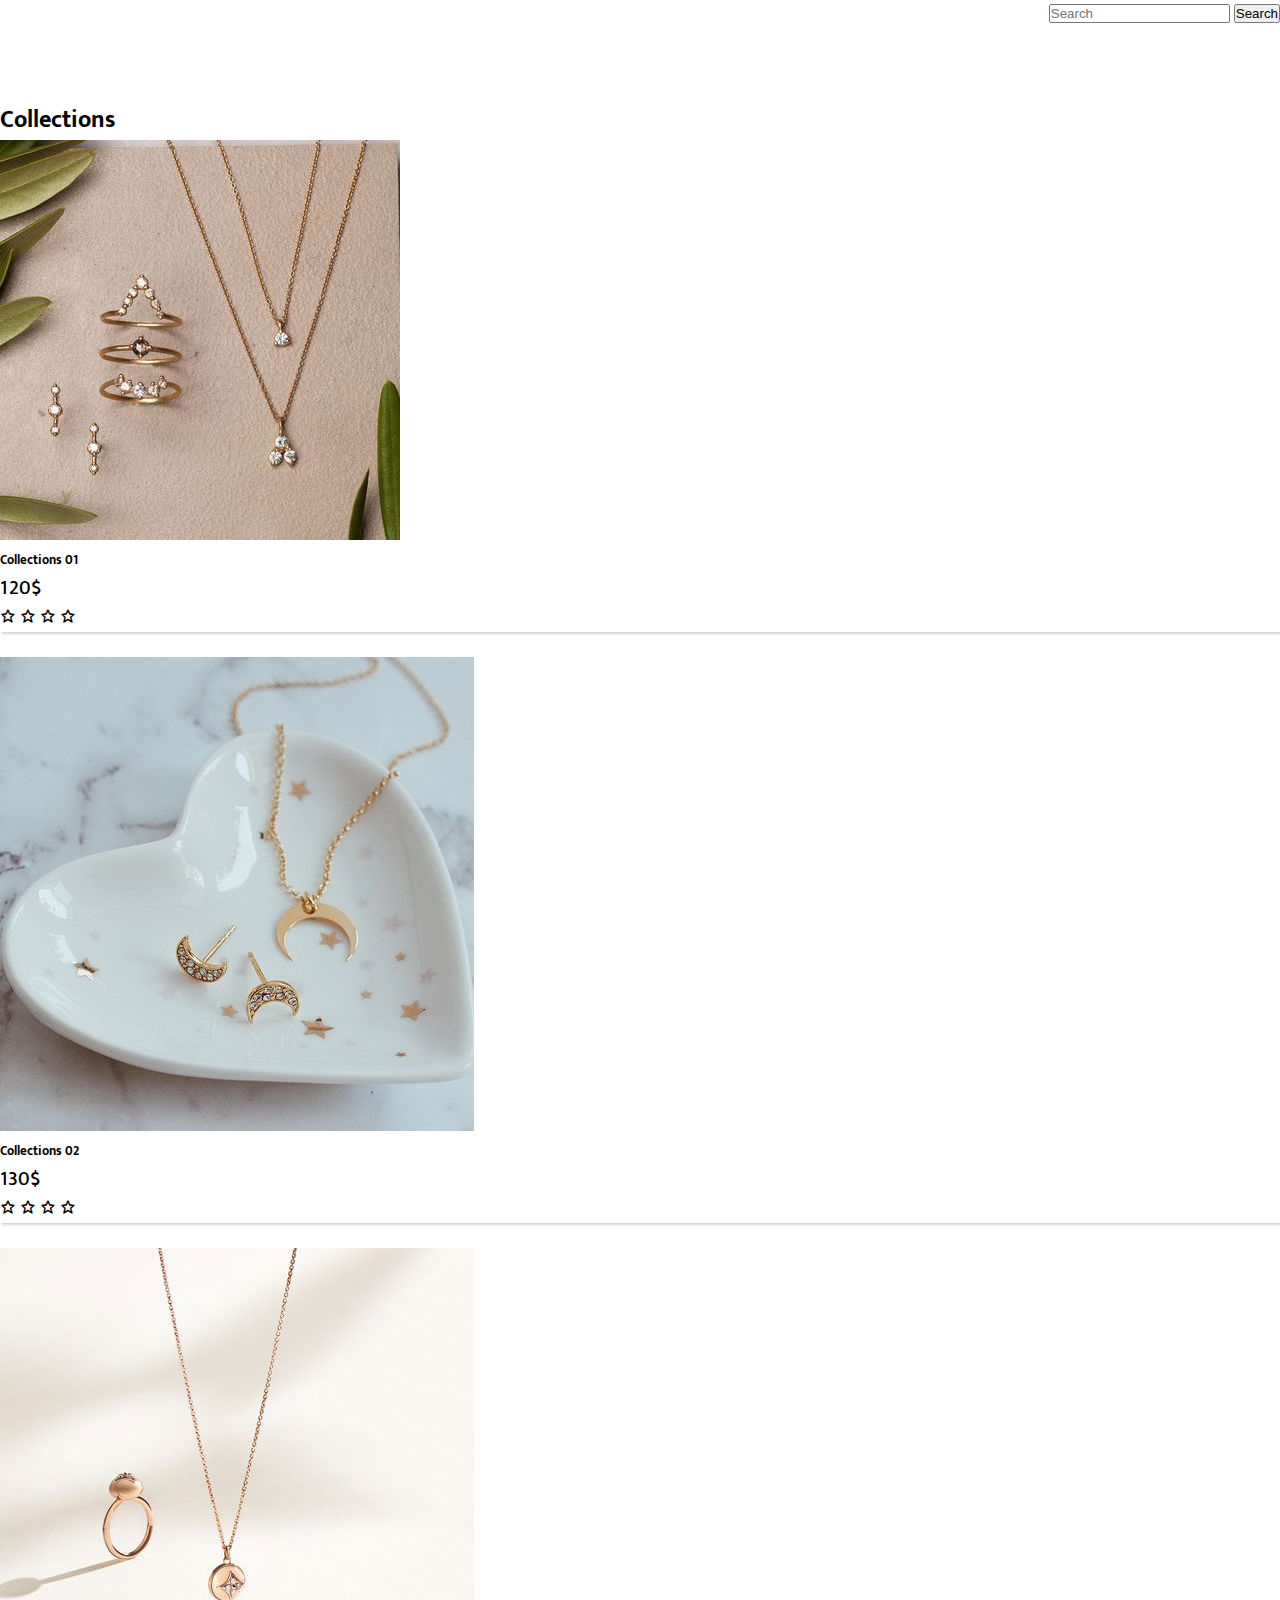
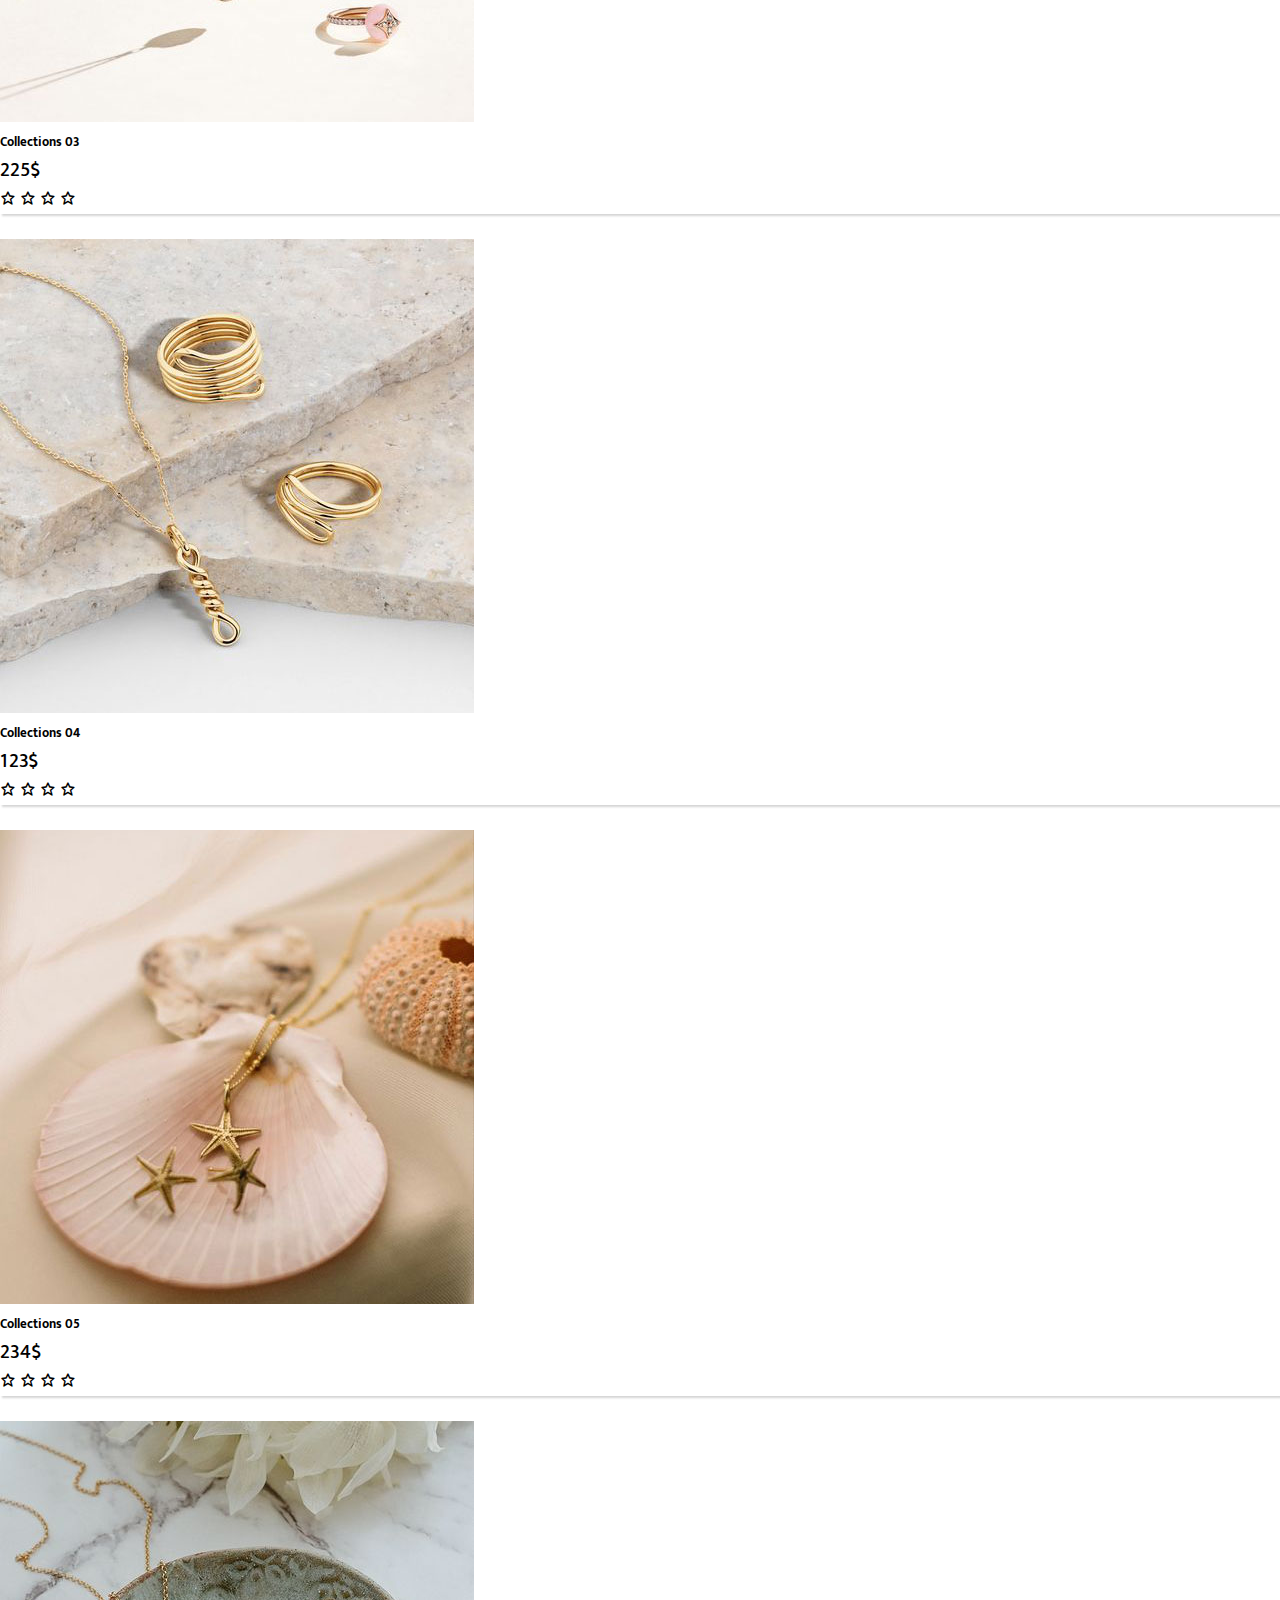
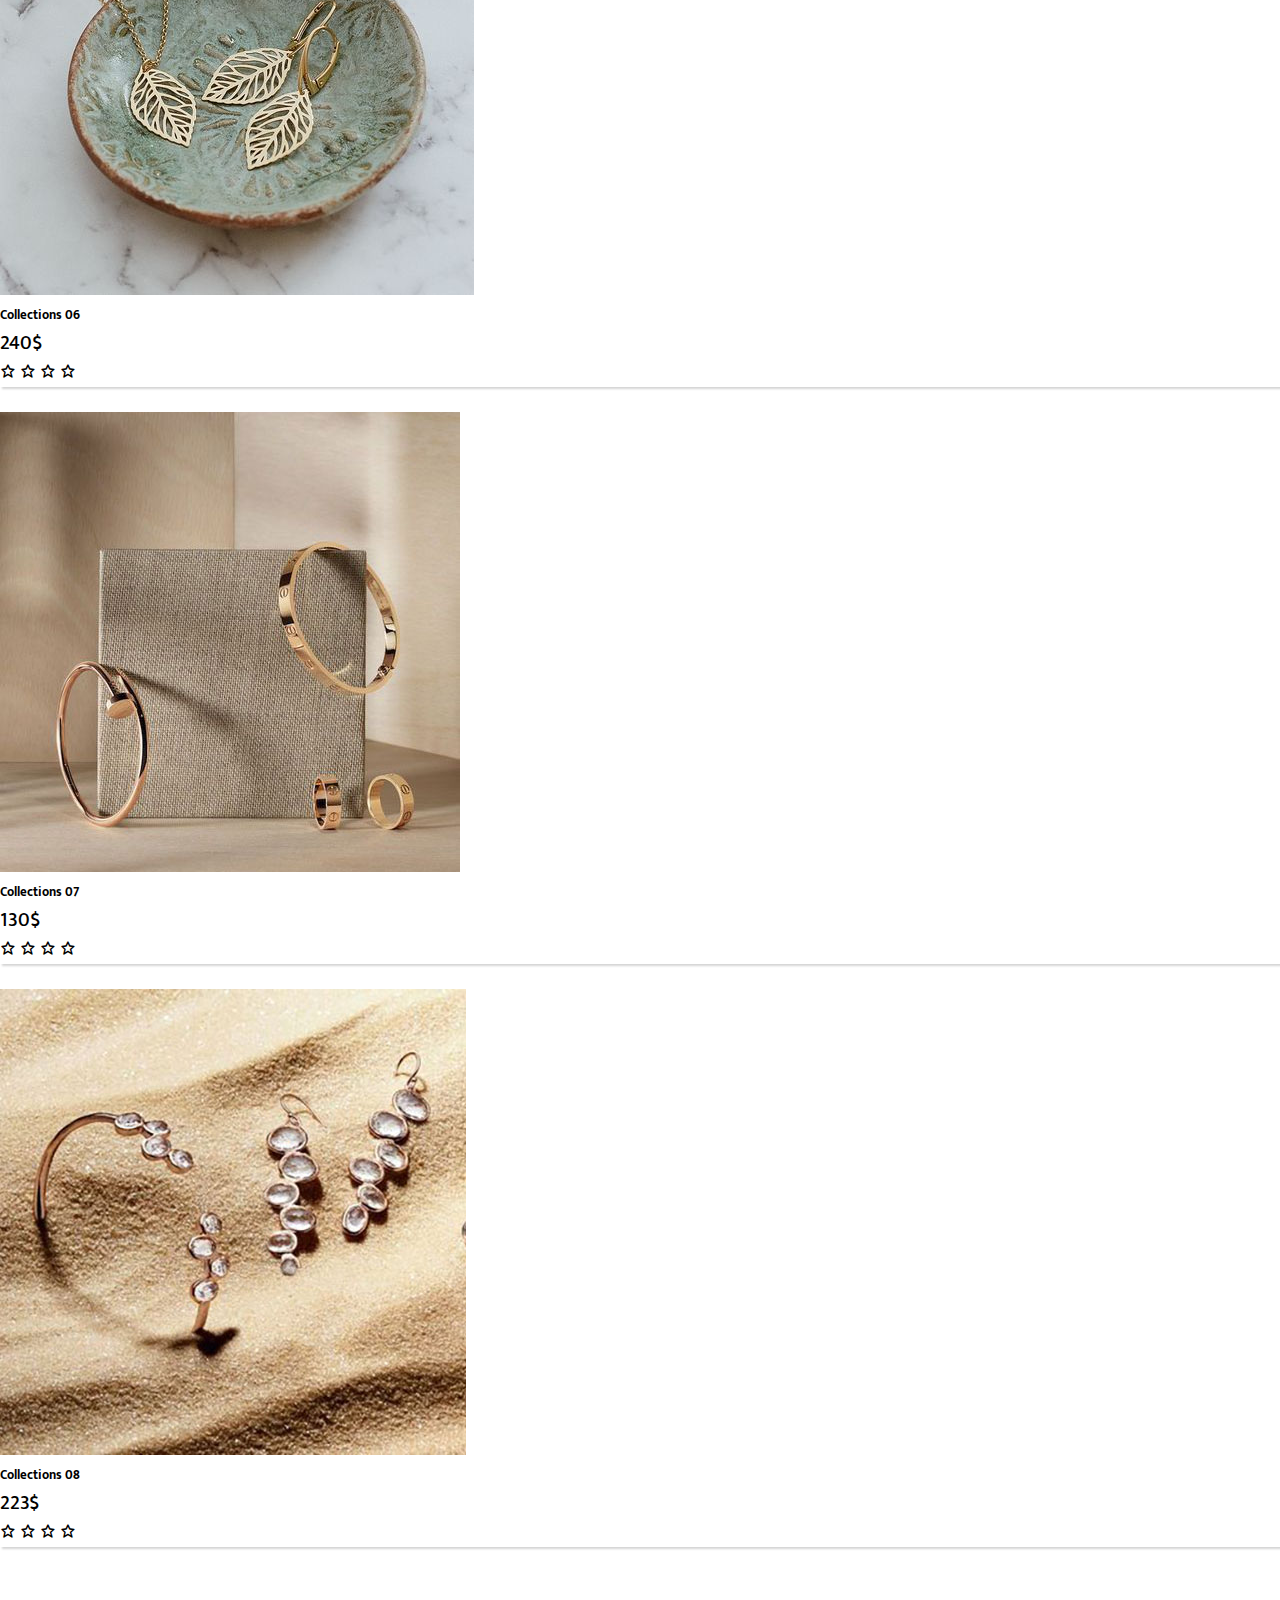
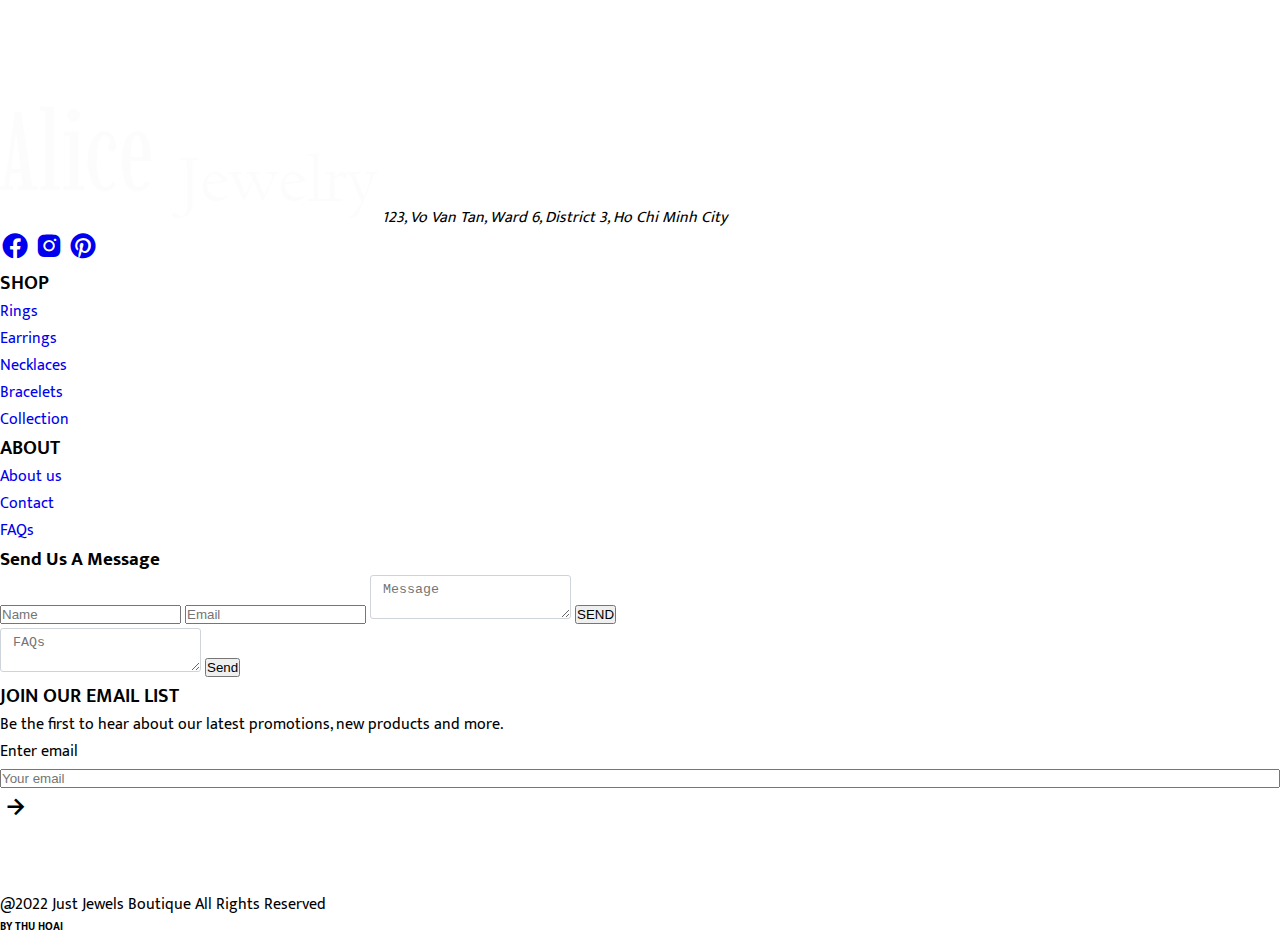
<file: collection.html>
<!DOCTYPE html>
<html lang="en">

<head>
    <meta charset="UTF-8">
    <meta http-equiv="X-UA-Compatible" content="IE=edge">
    <meta name="viewport" content="width=device-width, initial-scale=1.0">
    <title>Rings</title>
    <link rel="stylesheet" href="main.css">
    <link rel="stylesheet" href="https://cdn.jsdelivr.net/npm/bootstrap@4.6.1/dist/css/bootstrap.min.css"
        integrity="sha384-zCbKRCUGaJDkqS1kPbPd7TveP5iyJE0EjAuZQTgFLD2ylzuqKfdKlfG/eSrtxUkn" crossorigin="anonymous">
    <link href='https://unpkg.com/boxicons@2.1.2/css/boxicons.min.css' rel='stylesheet'>
    <link rel="stylesheet" href="https://use.fontawesome.com/releases/v5.7.0/css/all.css"
        integrity="sha384-lZN37f5QGtY3VHgisS14W3ExzMWZxybE1SJSEsQp9S+oqd12jhcu+A56Ebc1zFSJ" crossorigin="anonymous">
</head>

<body>
    <nav id="header-web" class="container-fluid navbar navbar-expand-lg navbar-light bg-light">
        <div class=" row container-fluid justify-content-between align-items-center">
            <div class="col-3">
                <a class="navbar-brand" href="index.html"><img class="w-75 image-logo" src="image/logo-01.svg"
                        alt=""></a>
                <button class="navbar-toggler" type="button" data-toggle="collapse"
                    data-target="#navbarSupportedContent" aria-controls="navbarSupportedContent" aria-expanded="false"
                    aria-label="Toggle navigation">
                    <span class="navbar-toggler-icon"></span>
                </button>
            </div>

            <div class="col-9">
                <div class="row collapse navbar-collapse justify-content-end align-items-center"
                    id="navbarSupportedContent">

                    <div class="col-6">
                        <ul class="navbar-nav mb-lg-0 ">
                            <li class="nav-item active px-4">
                                <a class="nav-link" href="index.html">HOME <span class="sr-only">(current)</span></a>
                            </li>
                            <li class="nav-item px-4">
                                <a class="nav-link" href="about.html">ABOUT</a>
                            </li>
                            <li class="nav-item dropdown">
                                <a class="nav-link dropdown-toggle" data-toggle="dropdown" href="#" role="button"
                                    aria-expanded="false">SHOP</a>
                                <div class="dropdown-menu">
                                    <a class="dropdown-item" href="earrings.html">Earrings</a>
                                    <a class="dropdown-item" href="rings.html">Rings</a>
                                    <a class="dropdown-item" href="necklace.html">Necklaces</a>
                                    <a class="dropdown-item" href="bracelet.html">Bracelets</a>
                            </li>
                            <li class="nav-item px-4">
                                <a class="nav-link" href="collection.html">COLLECTIONS</a>
                            </li>
                        </ul>
                    </div>
                    <div class="col-3 icon-nav row justify-content-around pr-3">
                        <div>
                            <i class='bx bx-shopping-bag'></i>
                        </div>
                        <div>
                            <i class='bx bx-search' data-toggle="modal" data-target="#exampleModal"></i>
                        </div>
                    </div>


                </div>
            </div>

        </div>

    </nav>
    <!-- nav -->
    <div class="modal fade" id="exampleModal" tabindex="-1" aria-labelledby="exampleModalLabel" aria="true">
        <div class="modal-dialog modal-dialog-centered icon">
            <div class="modal-content modal-icon">

                <div class="modal-body text-right mr-0">
                    <form class="form-inline my-2 my-lg-0">
                        <input class="form-control mr-sm-2" type="search" placeholder="Search" aria-label="Search">
                        <button class="btn btn-outline-secondary my-2 my-sm-0" type="submit">Search</button>
                    </form>
                </div>
            </div>
        </div>
    </div>
    <!-- modal-nav -->

    <main id="earring-shop" class="container">
        <h2 class="px-1 pb-4 text-black-50">Collections</h2>
        <div class=" row d-flex  text-center justify-content-between align-items-center">
            <div class="col-3">
                <div class="card">
                    <img src="image/bts/bst-1.jpg" class="card-img-top" alt="...">
                    <div class="card-body">
                        <h5 class="card-title text-black-50">Collections 01</h5>
                        <div class="row justify-content-between align-items-center px-3 ">
                            <span style="font-size: 20px ; font-weight: 500;">120$</span>
                            <div class="text-warning">
                                <i class='bx bx-star'></i>
                                <i class='bx bx-star'></i>
                                <i class='bx bx-star'></i>
                                <i class='bx bx-star'></i>
                            </div>
                        </div>
                    </div>
                </div>
            </div>
            <div class="col-3">
                <div class="card">
                    <img src="image/bts/bst-2.jpg" class="card-img-top" alt="...">
                    <div class="card-body">
                        <h5 class="card-title text-black-50">Collections 02</h5>
                        <div class="row justify-content-between align-items-center px-3 ">
                            <span style="font-size: 20px ; font-weight: 500;">130$</span>
                            <div class="text-warning">
                                <i class='bx bx-star'></i>
                                <i class='bx bx-star'></i>
                                <i class='bx bx-star'></i>
                                <i class='bx bx-star'></i>
                            </div>
                        </div>

                    </div>
                </div>
            </div>
            <div class="col-3">
                <div class="card">
                    <img src="image/bts/bst-3.jpg" class="card-img-top" alt="...">
                    <div class="card-body">
                        <h5 class="card-title text-black-50">Collections 03</h5>
                        <div class="row justify-content-between align-items-center px-3 ">
                            <span style="font-size: 20px ; font-weight: 500;">225$</span>
                            <div class="text-warning">
                                <i class='bx bx-star'></i>
                                <i class='bx bx-star'></i>
                                <i class='bx bx-star'></i>
                                <i class='bx bx-star'></i>
                            </div>
                        </div>

                    </div>
                </div>
            </div>
            <div class="col-3">
                <div class="card">
                    <img src="image/bts/bst-4.jpg" class="card-img-top" alt="...">
                    <div class="card-body">
                        <h5 class="card-title text-black-50">Collections 04</h5>
                        <div class="row justify-content-between align-items-center px-3 ">
                            <span style="font-size: 20px ; font-weight: 500;">123$</span>
                            <div class="text-warning">
                                <i class='bx bx-star'></i>
                                <i class='bx bx-star'></i>
                                <i class='bx bx-star'></i>
                                <i class='bx bx-star'></i>
                            </div>
                        </div>

                    </div>
                </div>
            </div>
            <div class="col-3">
                <div class="card">
                    <img src="image/bts/bst-5.jpg" class="card-img-top" alt="...">
                    <div class="card-body">
                        <h5 class="card-title text-black-50">Collections 05</h5>
                        <div class="row justify-content-between align-items-center px-3 ">
                            <span style="font-size: 20px ; font-weight: 500;">234$</span>
                            <div class="text-warning">
                                <i class='bx bx-star'></i>
                                <i class='bx bx-star'></i>
                                <i class='bx bx-star'></i>
                                <i class='bx bx-star'></i>
                            </div>
                        </div>

                    </div>
                </div>
            </div>
            <div class="col-3">
                <div class="card">
                    <img src="image/bts/bst-6.jpg" class="card-img-top" alt="...">
                    <div class="card-body">
                        <h5 class="card-title text-black-50">Collections 06</h5>
                        <div class="row justify-content-between align-items-center px-3 ">
                            <span style="font-size: 20px ; font-weight: 500;">240$</span>
                            <div class="text-warning">
                                <i class='bx bx-star'></i>
                                <i class='bx bx-star'></i>
                                <i class='bx bx-star'></i>
                                <i class='bx bx-star'></i>
                            </div>
                        </div>

                    </div>
                </div>
            </div>
            <div class="col-3">
                <div class="card">
                    <img src="image/bts/bst-7.jpg" class="card-img-top" alt="...">
                    <div class="card-body">
                        <h5 class="card-title text-black-50">Collections 07</h5>
                        <div class="row justify-content-between align-items-center px-3 ">
                            <span style="font-size: 20px ; font-weight: 500;">130$</span>
                            <div class="text-warning">
                                <i class='bx bx-star'></i>
                                <i class='bx bx-star'></i>
                                <i class='bx bx-star'></i>
                                <i class='bx bx-star'></i>
                            </div>
                        </div>

                    </div>
                </div>
            </div>
            <div class="col-3">
                <div class="card">
                    <img src="image/bts/bst-8.jpg" class="card-img-top" alt="...">
                    <div class="card-body">
                        <h5 class="card-title text-black-50">Collections 08</h5>
                        <div class="row justify-content-between align-items-center px-3 ">
                            <span style="font-size: 20px ; font-weight: 500;">223$</span>
                            <div class="text-warning">
                                <i class='bx bx-star'></i>
                                <i class='bx bx-star'></i>
                                <i class='bx bx-star'></i>
                                <i class='bx bx-star'></i>
                            </div>
                        </div>

                    </div>
                </div>
            </div>
        </div>

    </main>
    <!-- main -->
    <footer class="container-fluid bg-dark row justify-content-center align-items-center ">
        <div class="container row  justify-content-between">
            <div class="col-3 d-flex flex-column">
                <a href="index.html"><img class="w-100 image-logo" src="image/logo-01.png" alt=""></a>
                <em class="pb-3 text-white-50">123, Vo Van Tan, Ward 6, District 3, Ho Chi Minh City</em>
                <div>
                    <a href="#"><i class='bx bxl-facebook-circle text-white text-white-50 mr-3 social'></i></a>
                    <a href="#"><i class='bx bxl-instagram-alt text-white text-white-50 mr-3 social'></i></a>
                    <a href="#"><i class='bx bxl-pinterest text-white text-white-50 social'></i></a>
                </div>

            </div>
            <div class="col-2 d-flex flex-column">
                <h5 class="text-white">SHOP</h5>
                <ul>
                    <li><a href="rings.html" class="text-white-50">Rings</a></li>
                    <li><a href="earrings.html" class="text-white-50">Earrings</a></li>
                    <li><a href="necklace.html" class="text-white-50">Necklaces</a></li>
                    <li><a href="bracelet.html" class="text-white-50">Bracelets</a></li>
                    <li><a href="collection.html" class="text-white-50">Collection</a></li>
                </ul>
            </div>
            <div class="col-2 d-flex flex-column">
                <h5 class="text-white">ABOUT</h5>
                <ul>
                    <li><a href="about.html" class="text-white-50">About us</a></li>
                    <li><a href="#" class="text-white-50" data-toggle="modal" data-target="#exampleModal-3">Contact</a>
                    </li>
                    <li><a href="#" class="text-white-50" data-toggle="modal" data-target="#exampleModal-2">FAQs</a>
                    </li>
                </ul>
                <!-- modal-contact-footer -->
                <div class="modal fade" id="exampleModal-3" tabindex="-1" aria-labelledby="exampleModalLabel"
                    aria="true">
                    <div class="modal-dialog modal-dialog-centered ">
                        <div class="modal-content modal-contact">

                            <div class="modal-body contact mr-0 text-center">
                                <h3 class="pb-2">Send Us A Message</h3>
                                <input type="text" class="form-control" placeholder="Name">
                                <input type="text" class="form-control mt-3" placeholder="Email">
                                <textarea class="form-cotrol mt-3 w-100" placeholder="Message"></textarea>
                                <button class="btn btn-dark mt-4">SEND</button>
                            </div>
                        </div>
                    </div>
                </div>
                <!-- modal-FAQs -->
                <div class="modal fade" id="exampleModal-2" tabindex="-1" aria-labelledby="exampleModalLabel"
                    aria="true">
                    <div class="modal-dialog modal-dialog-centered FAQs">
                        <div class="modal-content modal-FAQs">

                            <div class="modal-body text-right mr-0">
                                <form class="form-inline my-2 my-lg-0">
                                    <textarea class="form-control mr-sm-2" type="text" placeholder="FAQs"
                                        aria-label="FAQs"></textarea>
                                    <button class="btn btn-outline-secondary my-2 my-sm-0" type="submit">Send</button>
                                </form>
                            </div>
                        </div>
                    </div>
                </div>
            </div>
            <div class="col-3 d-flex flex-column">
                <h5 class="text-white">JOIN OUR EMAIL LIST</h5>
                <p class="text-white-50">Be the first to hear about our latest promotions, new products and more.</p>
                <p class="text-white-50">Enter email</p>
                <div class="d-flex justify-content-center align-items-center">
                    <input type="text" placeholder="Your email" style="width: 100%;" class="py-1">
                    <i class='bx bx-right-arrow-alt text-white social'></i>
                </div>

            </div>
        </div>
        <div class="line"></div>
        <div class="end text-center text-white-50">
            <p>@2022 Just Jewels Boutique All Rights Reserved</p>
            <h6>BY THU HOAI</h6>
        </div>
    </footer>
    <!-- footer -->
    <script src="java.js"></script>
    <script src="https://cdn.jsdelivr.net/npm/jquery@3.5.1/dist/jquery.slim.min.js"
        integrity="sha384-DfXdz2htPH0lsSSs5nCTpuj/zy4C+OGpamoFVy38MVBnE+IbbVYUew+OrCXaRkfj"
        crossorigin="anonymous"></script>
    <script src="https://cdn.jsdelivr.net/npm/popper.js@1.16.1/dist/umd/popper.min.js"
        integrity="sha384-9/reFTGAW83EW2RDu2S0VKaIzap3H66lZH81PoYlFhbGU+6BZp6G7niu735Sk7lN"
        crossorigin="anonymous"></script>
    <script src="https://cdn.jsdelivr.net/npm/bootstrap@4.6.2/dist/js/bootstrap.min.js"
        integrity="sha384-+sLIOodYLS7CIrQpBjl+C7nPvqq+FbNUBDunl/OZv93DB7Ln/533i8e/mZXLi/P+"
        crossorigin="anonymous"></script>
</body>

</html>
</file>
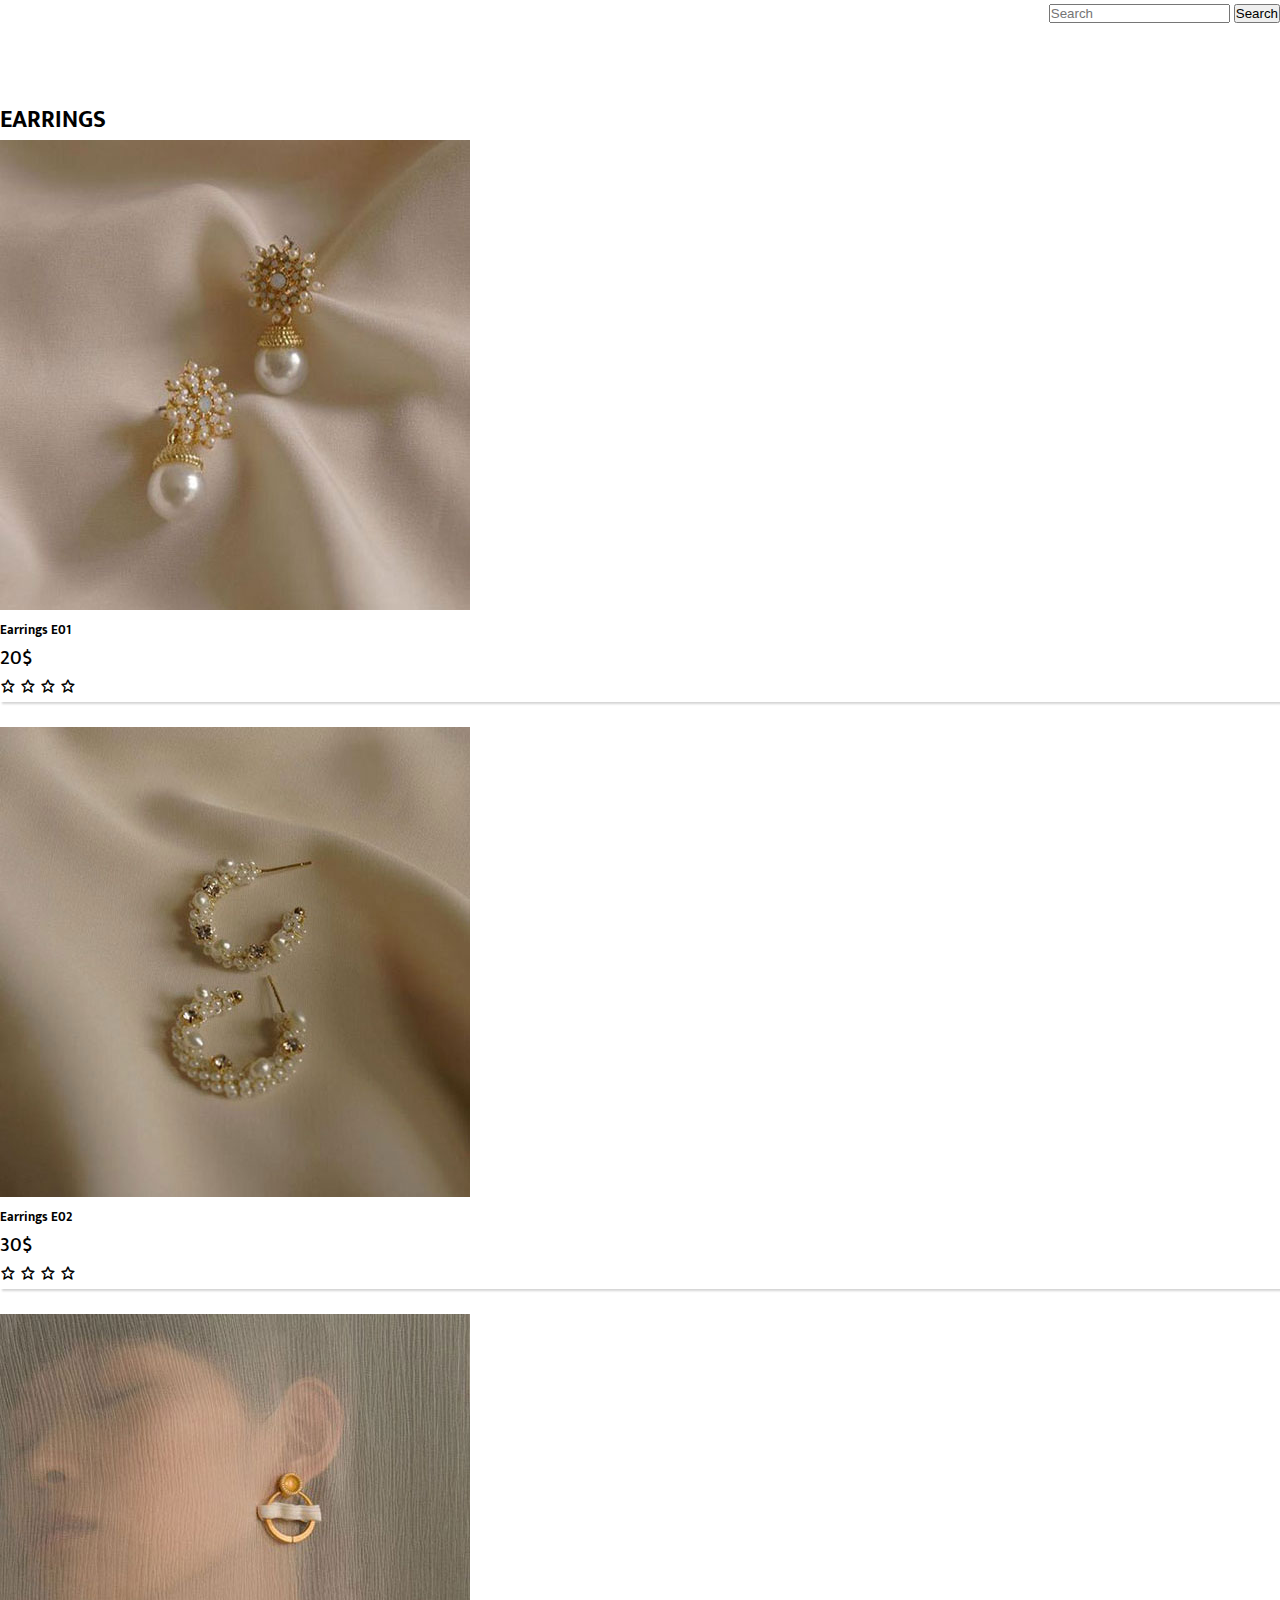
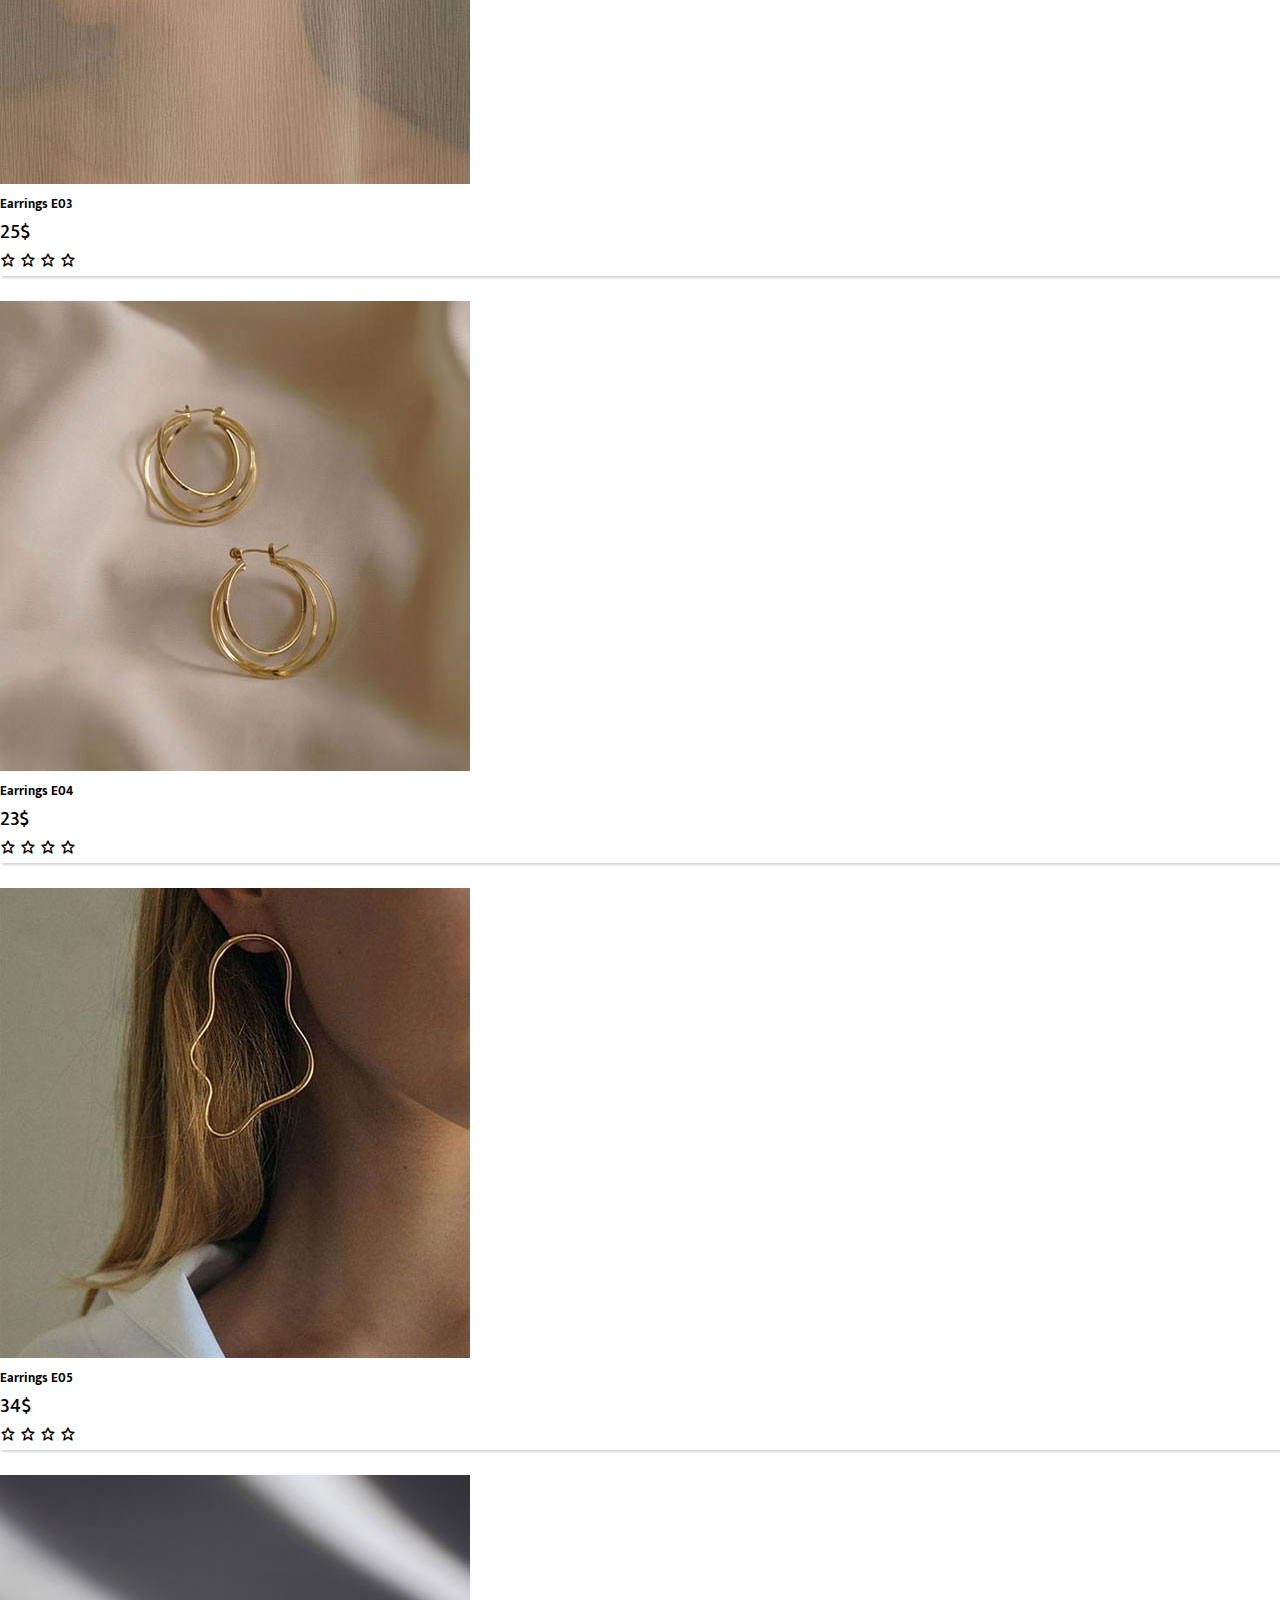
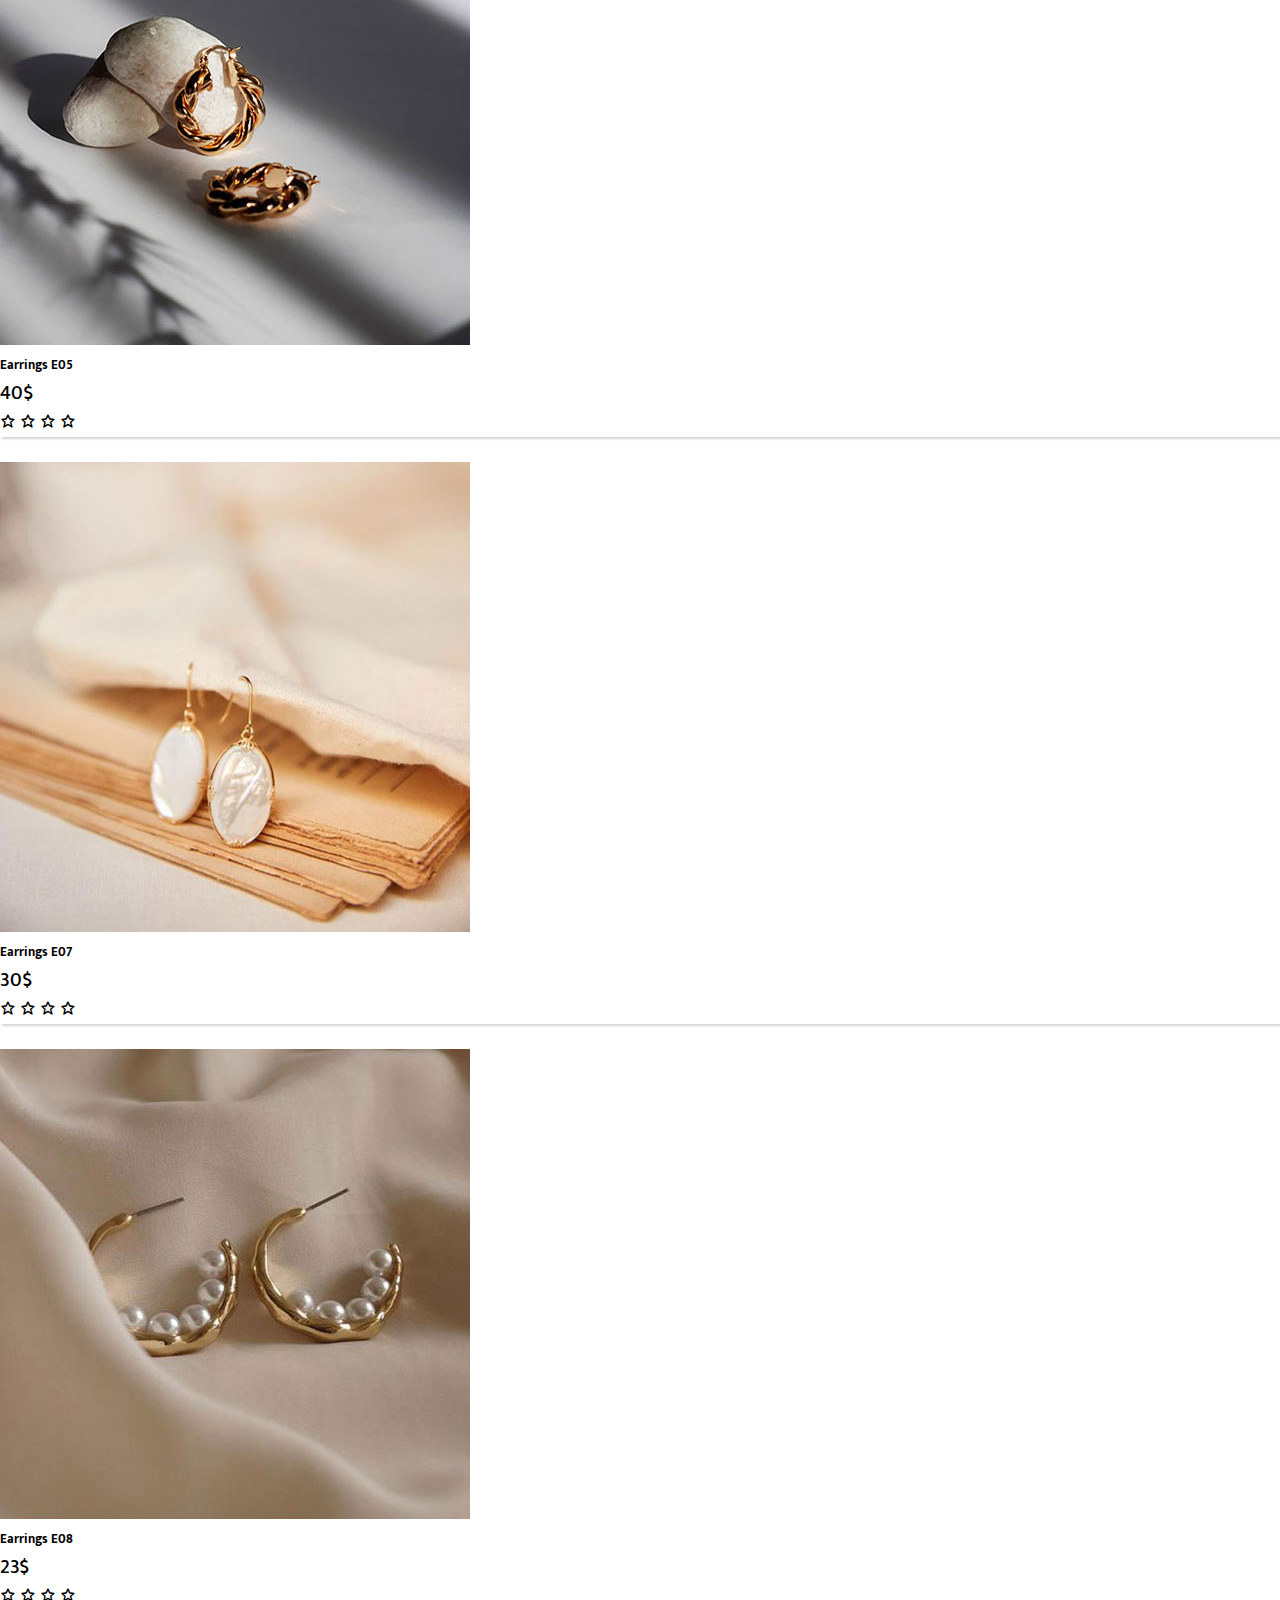
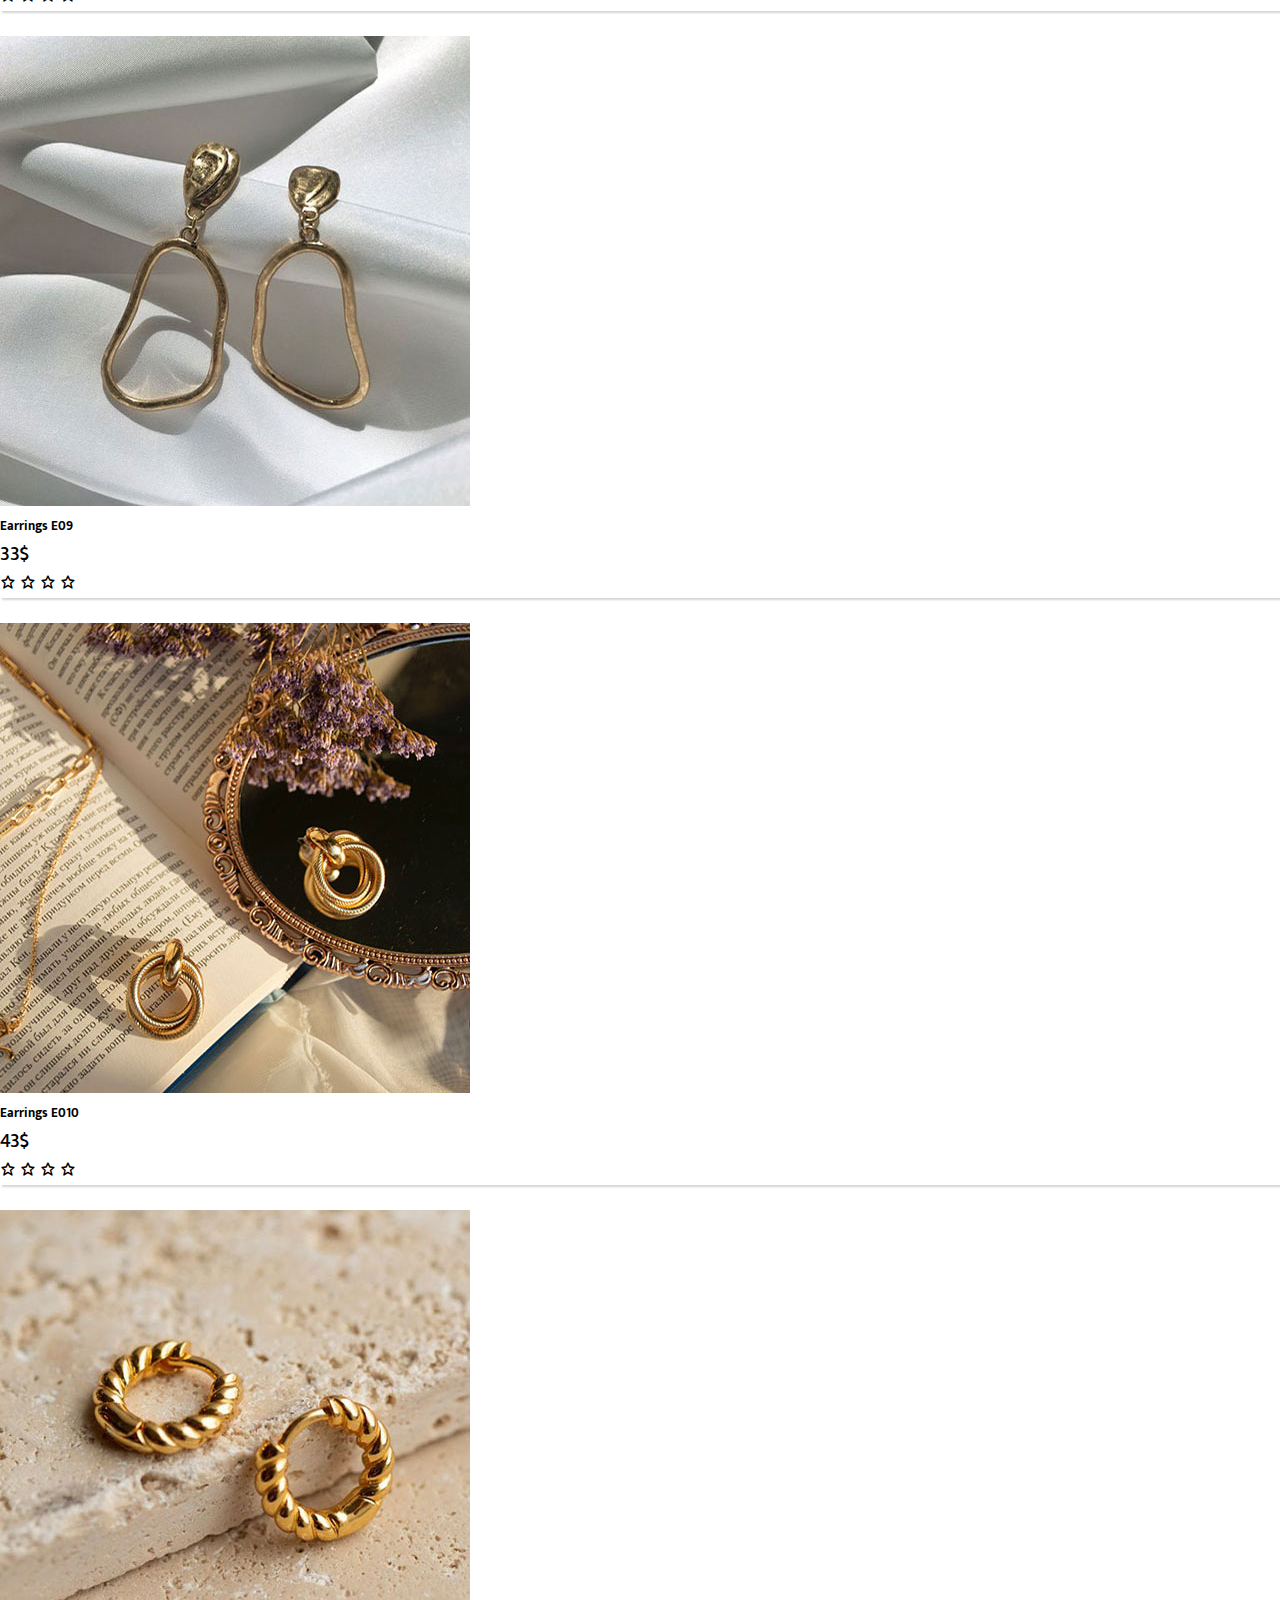
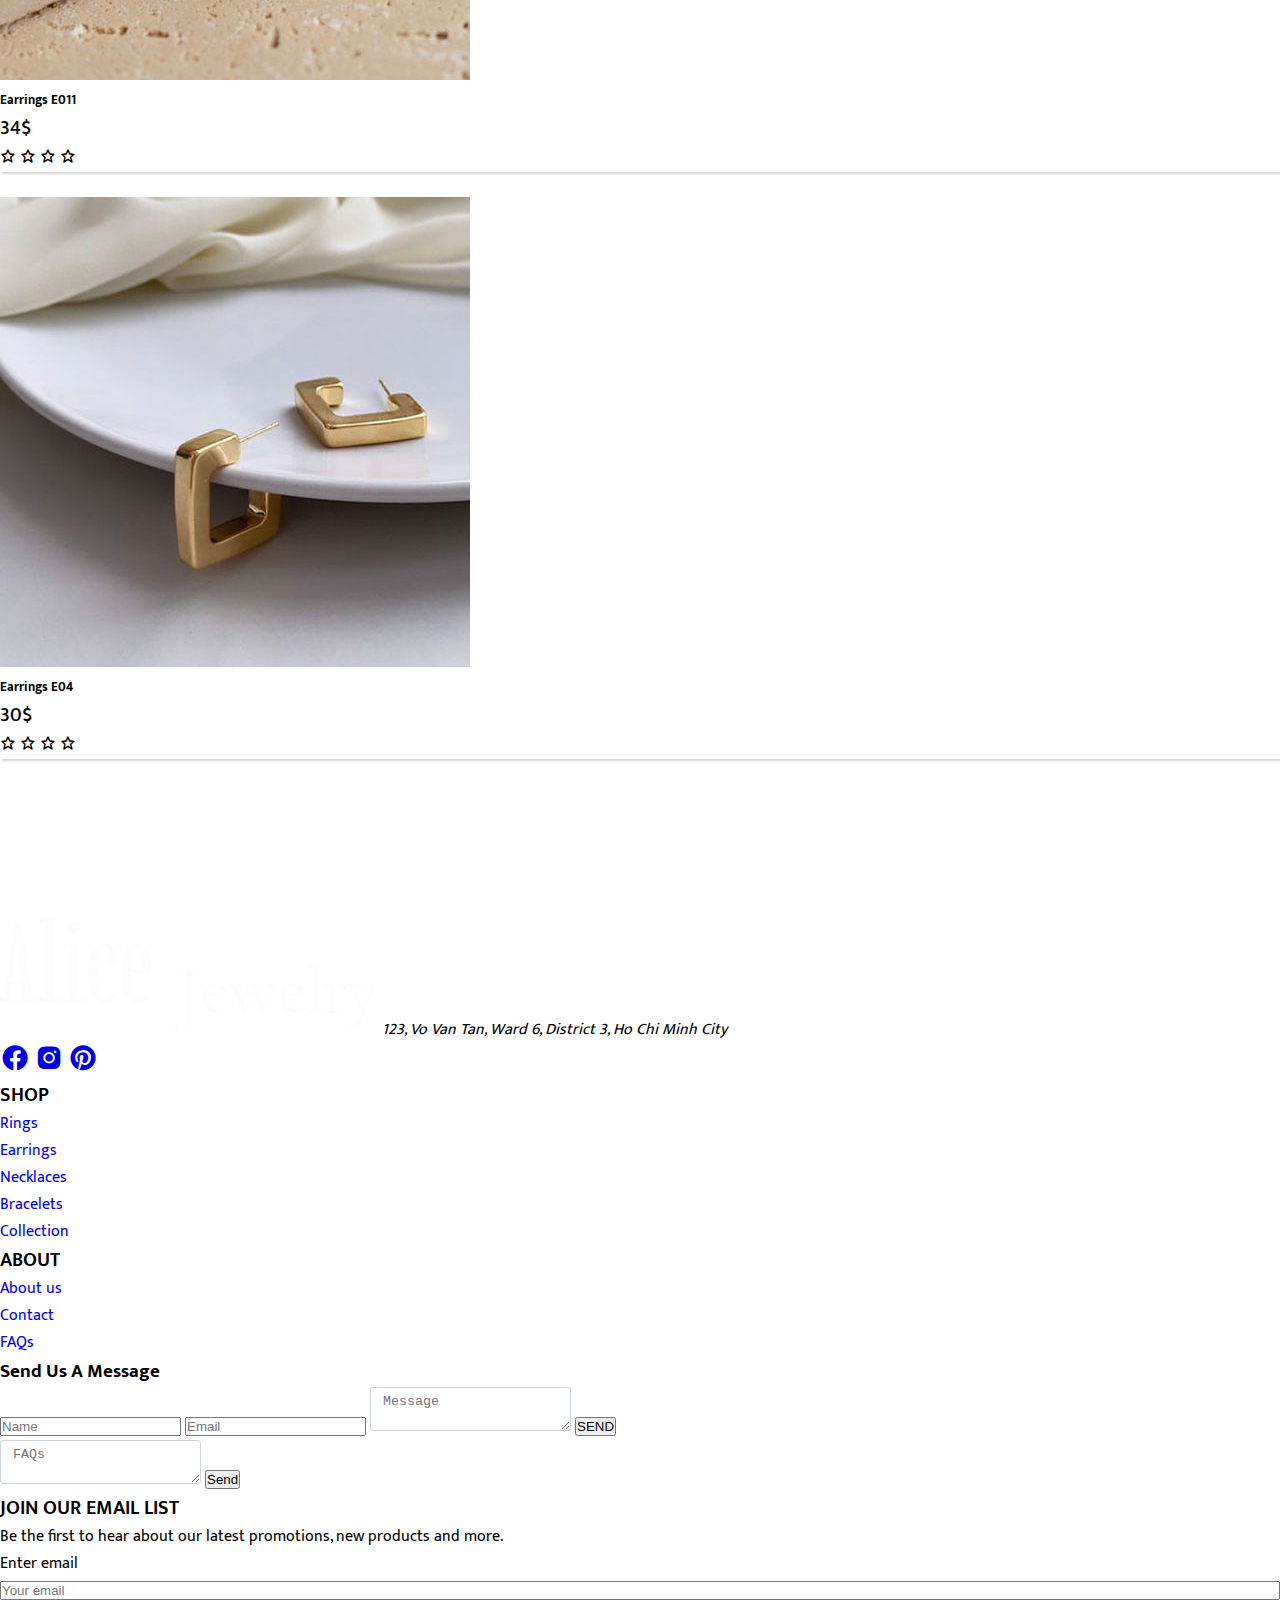
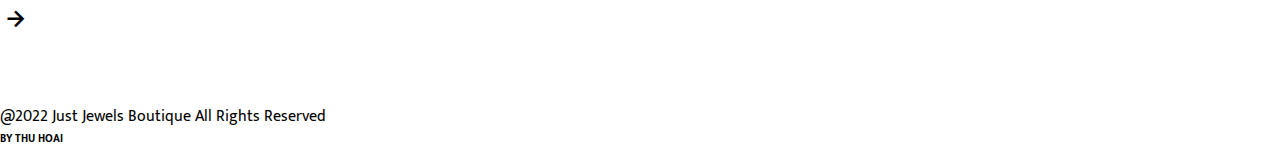
<file: earrings.html>
<!DOCTYPE html>
<html lang="en">

<head>
    <meta charset="UTF-8">
    <meta http-equiv="X-UA-Compatible" content="IE=edge">
    <meta name="viewport" content="width=device-width, initial-scale=1.0">
    <title>Earrings</title>
    <link rel="stylesheet" href="main.css">
    <link rel="stylesheet" href="https://cdn.jsdelivr.net/npm/bootstrap@4.6.1/dist/css/bootstrap.min.css"
        integrity="sha384-zCbKRCUGaJDkqS1kPbPd7TveP5iyJE0EjAuZQTgFLD2ylzuqKfdKlfG/eSrtxUkn" crossorigin="anonymous">
    <link href='https://unpkg.com/boxicons@2.1.2/css/boxicons.min.css' rel='stylesheet'>
    <link rel="stylesheet" href="https://use.fontawesome.com/releases/v5.7.0/css/all.css"
        integrity="sha384-lZN37f5QGtY3VHgisS14W3ExzMWZxybE1SJSEsQp9S+oqd12jhcu+A56Ebc1zFSJ" crossorigin="anonymous">
</head>

<body>
    <nav id="header-web" class="container-fluid navbar navbar-expand-lg navbar-light bg-light">
        <div class=" row container-fluid justify-content-between align-items-center">
            <div class="col-3">
                <a class="navbar-brand" href="index.html"><img class="w-75 image-logo" src="image/logo-01.svg"
                        alt=""></a>
                <button class="navbar-toggler" type="button" data-toggle="collapse"
                    data-target="#navbarSupportedContent" aria-controls="navbarSupportedContent" aria-expanded="false"
                    aria-label="Toggle navigation">
                    <span class="navbar-toggler-icon"></span>
                </button>
            </div>

            <div class="col-9">
                <div class="row collapse navbar-collapse justify-content-end align-items-center"
                    id="navbarSupportedContent">

                    <div class="col-6">
                        <ul class="navbar-nav mb-lg-0 ">
                            <li class="nav-item active px-4">
                                <a class="nav-link" href="index.html">HOME <span class="sr-only">(current)</span></a>
                            </li>
                            <li class="nav-item px-4">
                                <a class="nav-link" href="about.html">ABOUT</a>
                            </li>
                            <li class="nav-item dropdown">
                                <a class="nav-link dropdown-toggle" data-toggle="dropdown" href="#" role="button"
                                    aria-expanded="false">SHOP</a>
                                <div class="dropdown-menu">
                                    <a class="dropdown-item" href="earrings.html">Earrings</a>
                                    <a class="dropdown-item" href="rings.html">Rings</a>
                                    <a class="dropdown-item" href="necklace.html">Necklaces</a>
                                    <a class="dropdown-item" href="bracelet.html">Bracelets</a>
                            </li>
                            <li class="nav-item px-4">
                                <a class="nav-link" href="collection.html">COLLECTIONS</a>
                            </li>
                        </ul>
                    </div>
                    <div class="col-3 icon-nav row justify-content-around pr-3">
                        <div>
                            <i class='bx bx-shopping-bag'></i>
                        </div>
                        <div>
                            <i class='bx bx-search' data-toggle="modal" data-target="#exampleModal"></i>
                        </div>
                    </div>
                </div>
            </div>

        </div>

    </nav>
    <!-- nav -->
    <div class="modal fade" id="exampleModal" tabindex="-1" aria-labelledby="exampleModalLabel" aria="true">
        <div class="modal-dialog modal-dialog-centered icon">
            <div class="modal-content modal-icon">

                <div class="modal-body text-right mr-0">
                    <form class="form-inline my-2 my-lg-0">
                        <input class="form-control mr-sm-2" type="search" placeholder="Search" aria-label="Search">
                        <button class="btn btn-outline-secondary my-2 my-sm-0" type="submit">Search</button>
                    </form>
                </div>
            </div>
        </div>
    </div>
    <!-- modal-nav -->
    <main id="earring-shop" class="container">
        <h2 class="px-1 pb-4 text-black-50">EARRINGS</h2>
        <div class=" row d-flex  text-center justify-content-between align-items-center">
            <div class="col-3">
                <div class="card">
                    <img src="image/shop-earring/e1.jpg" class="card-img-top" alt="...">
                    <div class="card-body">
                        <h5 class="card-title text-black-50">Earrings E01</h5>
                        <div class="row justify-content-between align-items-center px-3 ">
                            <span style="font-size: 20px ; font-weight: 500;">20$</span>
                            <div class="text-warning">
                                <i class='bx bx-star'></i>
                                <i class='bx bx-star'></i>
                                <i class='bx bx-star'></i>
                                <i class='bx bx-star'></i>
                            </div>
                        </div>
                    </div>
                </div>
            </div>
            <div class="col-3">
                <div class="card">
                    <img src="image/shop-earring/e2.jpg" class="card-img-top" alt="...">
                    <div class="card-body">
                        <h5 class="card-title text-black-50">Earrings E02</h5>
                        <div class="row justify-content-between align-items-center px-3 ">
                            <span style="font-size: 20px ; font-weight: 500;">30$</span>
                            <div class="text-warning">
                                <i class='bx bx-star'></i>
                                <i class='bx bx-star'></i>
                                <i class='bx bx-star'></i>
                                <i class='bx bx-star'></i>
                            </div>
                        </div>

                    </div>
                </div>
            </div>
            <div class="col-3">
                <div class="card">
                    <img src="image/shop-earring/e3.jpg" class="card-img-top" alt="...">
                    <div class="card-body">
                        <h5 class="card-title text-black-50">Earrings E03</h5>
                        <div class="row justify-content-between align-items-center px-3 ">
                            <span style="font-size: 20px ; font-weight: 500;">25$</span>
                            <div class="text-warning">
                                <i class='bx bx-star'></i>
                                <i class='bx bx-star'></i>
                                <i class='bx bx-star'></i>
                                <i class='bx bx-star'></i>
                            </div>
                        </div>

                    </div>
                </div>
            </div>
            <div class="col-3">
                <div class="card">
                    <img src="image/shop-earring/e4.jpg" class="card-img-top" alt="...">
                    <div class="card-body">
                        <h5 class="card-title text-black-50">Earrings E04</h5>
                        <div class="row justify-content-between align-items-center px-3 ">
                            <span style="font-size: 20px ; font-weight: 500;">23$</span>
                            <div class="text-warning">
                                <i class='bx bx-star'></i>
                                <i class='bx bx-star'></i>
                                <i class='bx bx-star'></i>
                                <i class='bx bx-star'></i>
                            </div>
                        </div>

                    </div>
                </div>
            </div>
            <div class="col-3">
                <div class="card">
                    <img src="image/shop-earring/e5.jpg" class="card-img-top" alt="...">
                    <div class="card-body">
                        <h5 class="card-title text-black-50">Earrings E05</h5>
                        <div class="row justify-content-between align-items-center px-3 ">
                            <span style="font-size: 20px ; font-weight: 500;">34$</span>
                            <div class="text-warning">
                                <i class='bx bx-star'></i>
                                <i class='bx bx-star'></i>
                                <i class='bx bx-star'></i>
                                <i class='bx bx-star'></i>
                            </div>
                        </div>

                    </div>
                </div>
            </div>
            <div class="col-3">
                <div class="card">
                    <img src="image/shop-earring/e6.jpg" class="card-img-top" alt="...">
                    <div class="card-body">
                        <h5 class="card-title text-black-50">Earrings E05</h5>
                        <div class="row justify-content-between align-items-center px-3 ">
                            <span style="font-size: 20px ; font-weight: 500;">40$</span>
                            <div class="text-warning">
                                <i class='bx bx-star'></i>
                                <i class='bx bx-star'></i>
                                <i class='bx bx-star'></i>
                                <i class='bx bx-star'></i>
                            </div>
                        </div>

                    </div>
                </div>
            </div>
            <div class="col-3">
                <div class="card">
                    <img src="image/shop-earring/e7.jpg" class="card-img-top" alt="...">
                    <div class="card-body">
                        <h5 class="card-title text-black-50">Earrings E07</h5>
                        <div class="row justify-content-between align-items-center px-3 ">
                            <span style="font-size: 20px ; font-weight: 500;">30$</span>
                            <div class="text-warning">
                                <i class='bx bx-star'></i>
                                <i class='bx bx-star'></i>
                                <i class='bx bx-star'></i>
                                <i class='bx bx-star'></i>
                            </div>
                        </div>

                    </div>
                </div>
            </div>
            <div class="col-3">
                <div class="card">
                    <img src="image/shop-earring/e8.jpg" class="card-img-top" alt="...">
                    <div class="card-body">
                        <h5 class="card-title text-black-50">Earrings E08</h5>
                        <div class="row justify-content-between align-items-center px-3 ">
                            <span style="font-size: 20px ; font-weight: 500;">23$</span>
                            <div class="text-warning">
                                <i class='bx bx-star'></i>
                                <i class='bx bx-star'></i>
                                <i class='bx bx-star'></i>
                                <i class='bx bx-star'></i>
                            </div>
                        </div>

                    </div>
                </div>
            </div>
            <div class="col-3">
                <div class="card">
                    <img src="image/shop-earring/e9.jpg" class="card-img-top" alt="...">
                    <div class="card-body">
                        <h5 class="card-title text-black-50">Earrings E09</h5>
                        <div class="row justify-content-between align-items-center px-3 ">
                            <span style="font-size: 20px ; font-weight: 500;">33$</span>
                            <div class="text-warning">
                                <i class='bx bx-star'></i>
                                <i class='bx bx-star'></i>
                                <i class='bx bx-star'></i>
                                <i class='bx bx-star'></i>
                            </div>
                        </div>

                    </div>
                </div>
            </div>
            <div class="col-3">
                <div class="card">
                    <img src="image/shop-earring/e10.jpg" class="card-img-top" alt="...">
                    <div class="card-body">
                        <h5 class="card-title text-black-50">Earrings E010</h5>
                        <div class="row justify-content-between align-items-center px-3 ">
                            <span style="font-size: 20px ; font-weight: 500;">43$</span>
                            <div class="text-warning">
                                <i class='bx bx-star'></i>
                                <i class='bx bx-star'></i>
                                <i class='bx bx-star'></i>
                                <i class='bx bx-star'></i>
                            </div>
                        </div>

                    </div>
                </div>
            </div>
            <div class="col-3">
                <div class="card">
                    <img src="image/shop-earring/e11.jpg" class="card-img-top" alt="...">
                    <div class="card-body">
                        <h5 class="card-title text-black-50">Earrings E011</h5>
                        <div class="row justify-content-between align-items-center px-3 ">
                            <span style="font-size: 20px ; font-weight: 500;">34$</span>
                            <div class="text-warning">
                                <i class='bx bx-star'></i>
                                <i class='bx bx-star'></i>
                                <i class='bx bx-star'></i>
                                <i class='bx bx-star'></i>
                            </div>
                        </div>

                    </div>
                </div>
            </div>
            <div class="col-3">
                <div class="card">
                    <img src="image/shop-earring/e12.jpg" class="card-img-top" alt="...">
                    <div class="card-body">
                        <h5 class="card-title text-black-50">Earrings E04</h5>
                        <div class="row justify-content-between align-items-center px-3 ">
                            <span style="font-size: 20px ; font-weight: 500;">30$</span>
                            <div class="text-warning">
                                <i class='bx bx-star'></i>
                                <i class='bx bx-star'></i>
                                <i class='bx bx-star'></i>
                                <i class='bx bx-star'></i>
                            </div>
                        </div>

                    </div>
                </div>
            </div>
        </div>

    </main>
    <!-- main -->
    <footer class="container-fluid bg-dark row justify-content-center align-items-center ">
        <div class="container row  justify-content-between">
            <div class="col-3 d-flex flex-column">
                <a href="index.html"><img class="w-100 image-logo" src="image/logo-01.png" alt=""></a>
                <em class="pb-3 text-white-50">123, Vo Van Tan, Ward 6, District 3, Ho Chi Minh City</em>
                <div>
                    <a href="#"><i class='bx bxl-facebook-circle text-white text-white-50 mr-3 social'></i></a>
                    <a href="#"><i class='bx bxl-instagram-alt text-white text-white-50 mr-3 social'></i></a>
                    <a href="#"><i class='bx bxl-pinterest text-white text-white-50 social'></i></a>
                </div>

            </div>
            <div class="col-2 d-flex flex-column">
                <h5 class="text-white">SHOP</h5>
                <ul>
                    <li><a href="rings.html" class="text-white-50">Rings</a></li>
                    <li><a href="earrings.html" class="text-white-50">Earrings</a></li>
                    <li><a href="necklace.html" class="text-white-50">Necklaces</a></li>
                    <li><a href="bracelet.html" class="text-white-50">Bracelets</a></li>
                    <li><a href="collection.html" class="text-white-50">Collection</a></li>
                </ul>
            </div>
            <div class="col-2 d-flex flex-column">
                <h5 class="text-white">ABOUT</h5>
                <ul>
                    <li><a href="about.html" class="text-white-50">About us</a></li>
                    <li><a href="#" class="text-white-50" data-toggle="modal" data-target="#exampleModal-3">Contact</a>
                    </li>
                    <li><a href="#" class="text-white-50" data-toggle="modal" data-target="#exampleModal-2">FAQs</a>
                    </li>
                </ul>
                <!-- modal-contact-footer -->
                <div class="modal fade" id="exampleModal-3" tabindex="-1" aria-labelledby="exampleModalLabel"
                    aria="true">
                    <div class="modal-dialog modal-dialog-centered ">
                        <div class="modal-content modal-contact">

                            <div class="modal-body contact mr-0 text-center">
                                <h3 class="pb-2">Send Us A Message</h3>
                                <input type="text" class="form-control" placeholder="Name">
                                <input type="text" class="form-control mt-3" placeholder="Email">
                                <textarea class="form-cotrol mt-3 w-100" placeholder="Message"></textarea>
                                <button class="btn btn-dark mt-4">SEND</button>
                            </div>
                        </div>
                    </div>
                </div>
                <!-- modal-FAQs -->
                <div class="modal fade" id="exampleModal-2" tabindex="-1" aria-labelledby="exampleModalLabel"
                    aria="true">
                    <div class="modal-dialog modal-dialog-centered FAQs">
                        <div class="modal-content modal-FAQs">

                            <div class="modal-body text-right mr-0 ">
                                <form class="form-inline my-2 my-lg-0">
                                    <textarea class="form-control mr-sm-2" type="text" placeholder="FAQs"
                                        aria-label="FAQs"></textarea>
                                    <button class="btn btn-outline-secondary my-2 my-sm-0" type="submit">Send</button>
                                </form>
                            </div>
                        </div>
                    </div>
                </div>
            </div>
            <div class="col-3 d-flex flex-column">
                <h5 class="text-white">JOIN OUR EMAIL LIST</h5>
                <p class="text-white-50">Be the first to hear about our latest promotions, new products and more.</p>
                <p class="text-white-50">Enter email</p>
                <div class="d-flex justify-content-center align-items-center">
                    <input type="text" placeholder="Your email" style="width: 100%;" class="py-1">
                    <i class='bx bx-right-arrow-alt text-white social'></i>
                </div>

            </div>
        </div>
        <div class="line"></div>
        <div class="end text-center text-white-50">
            <p>@2022 Just Jewels Boutique All Rights Reserved</p>
            <h6>BY THU HOAI</h6>
        </div>
    </footer>
    <!-- footer -->
    <script src="java.js"></script>
    <script src="https://cdn.jsdelivr.net/npm/jquery@3.5.1/dist/jquery.slim.min.js"
        integrity="sha384-DfXdz2htPH0lsSSs5nCTpuj/zy4C+OGpamoFVy38MVBnE+IbbVYUew+OrCXaRkfj"
        crossorigin="anonymous"></script>
    <script src="https://cdn.jsdelivr.net/npm/popper.js@1.16.1/dist/umd/popper.min.js"
        integrity="sha384-9/reFTGAW83EW2RDu2S0VKaIzap3H66lZH81PoYlFhbGU+6BZp6G7niu735Sk7lN"
        crossorigin="anonymous"></script>
    <script src="https://cdn.jsdelivr.net/npm/bootstrap@4.6.2/dist/js/bootstrap.min.js"
        integrity="sha384-+sLIOodYLS7CIrQpBjl+C7nPvqq+FbNUBDunl/OZv93DB7Ln/533i8e/mZXLi/P+"
        crossorigin="anonymous"></script>
</body>

</html>
</file>
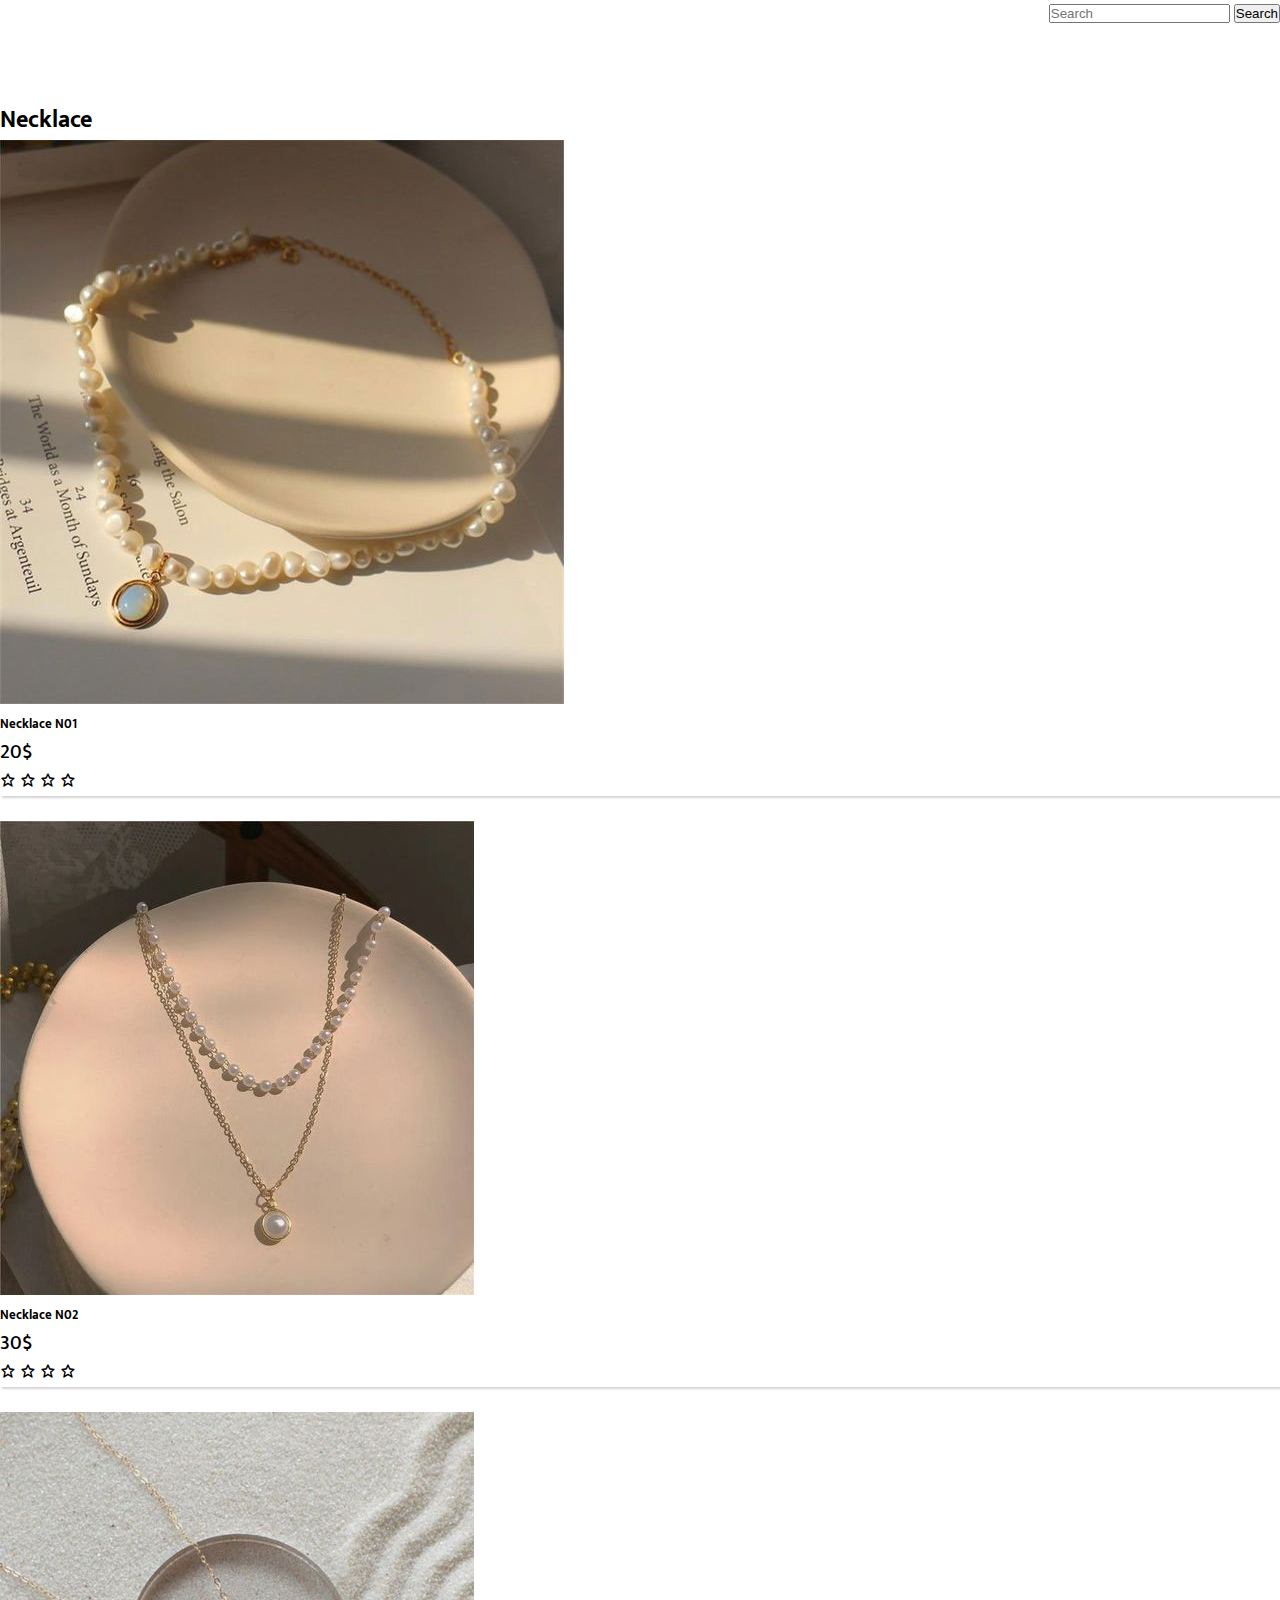
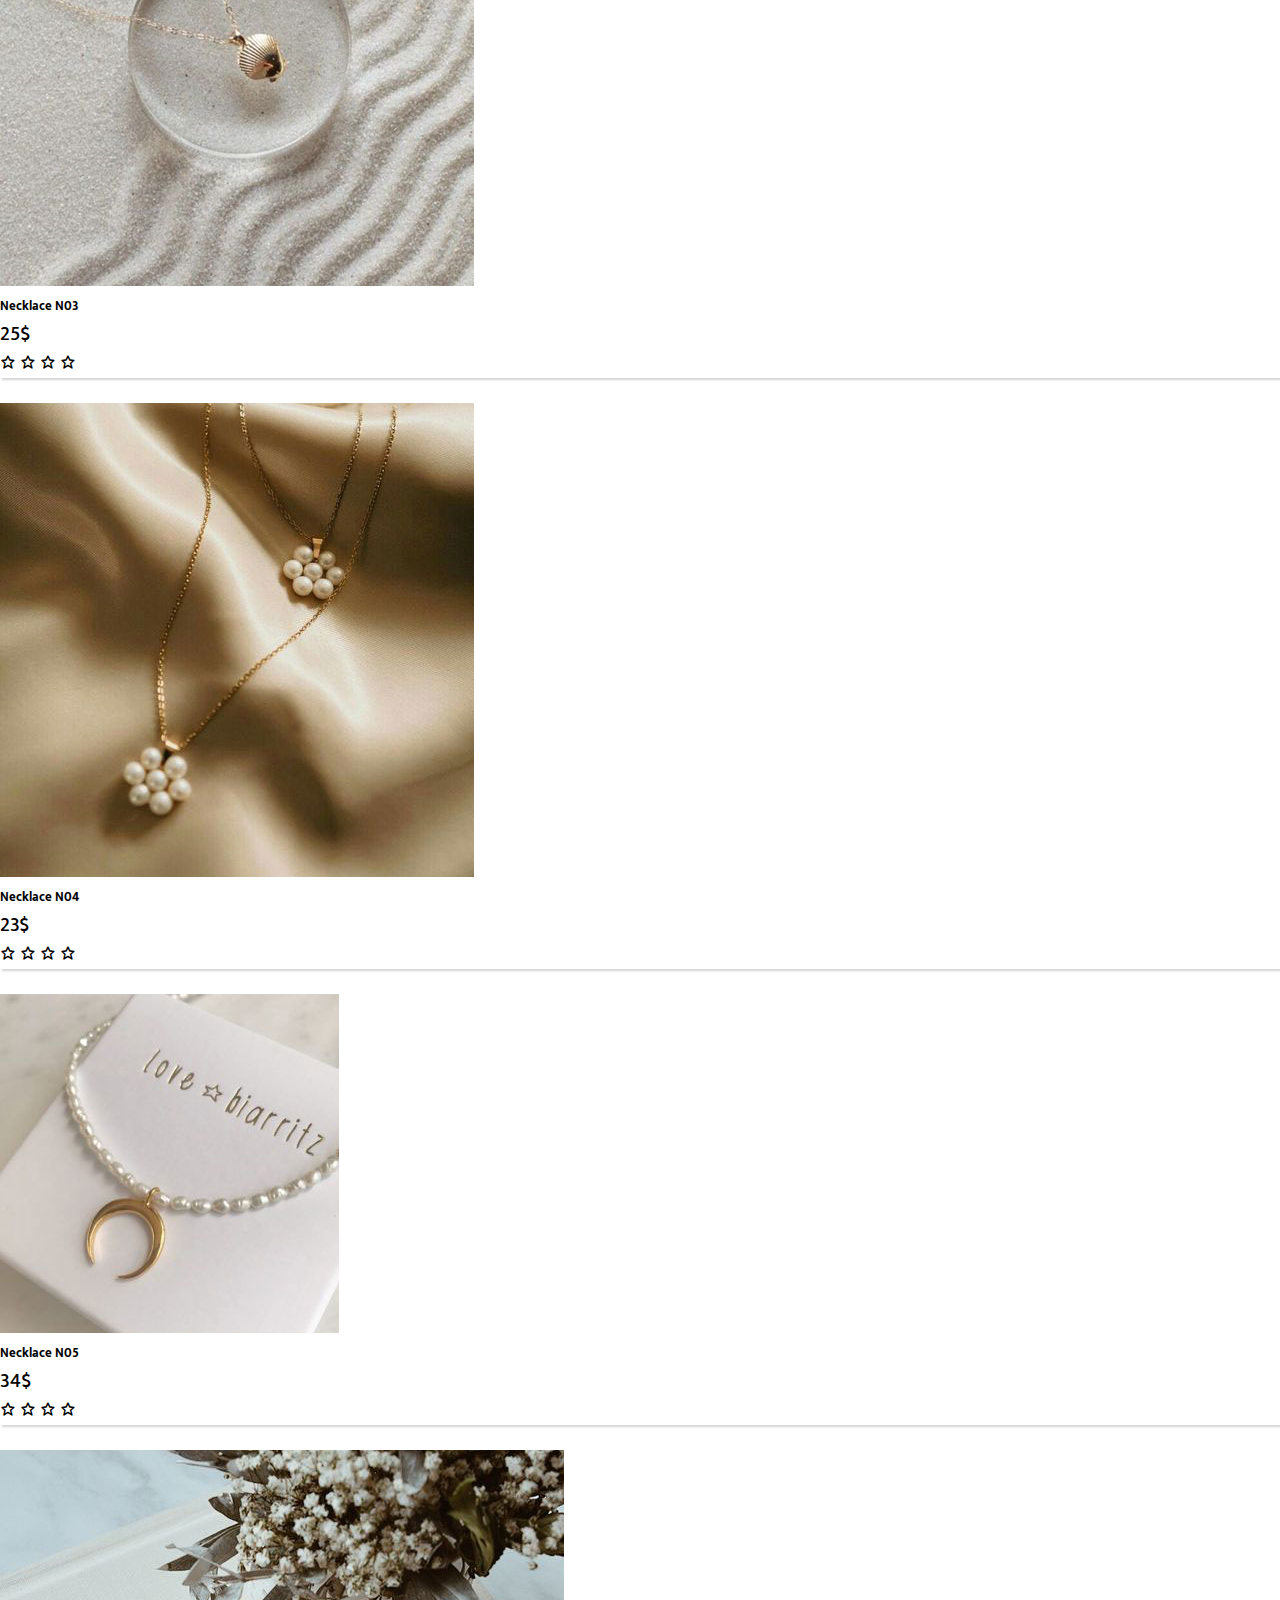
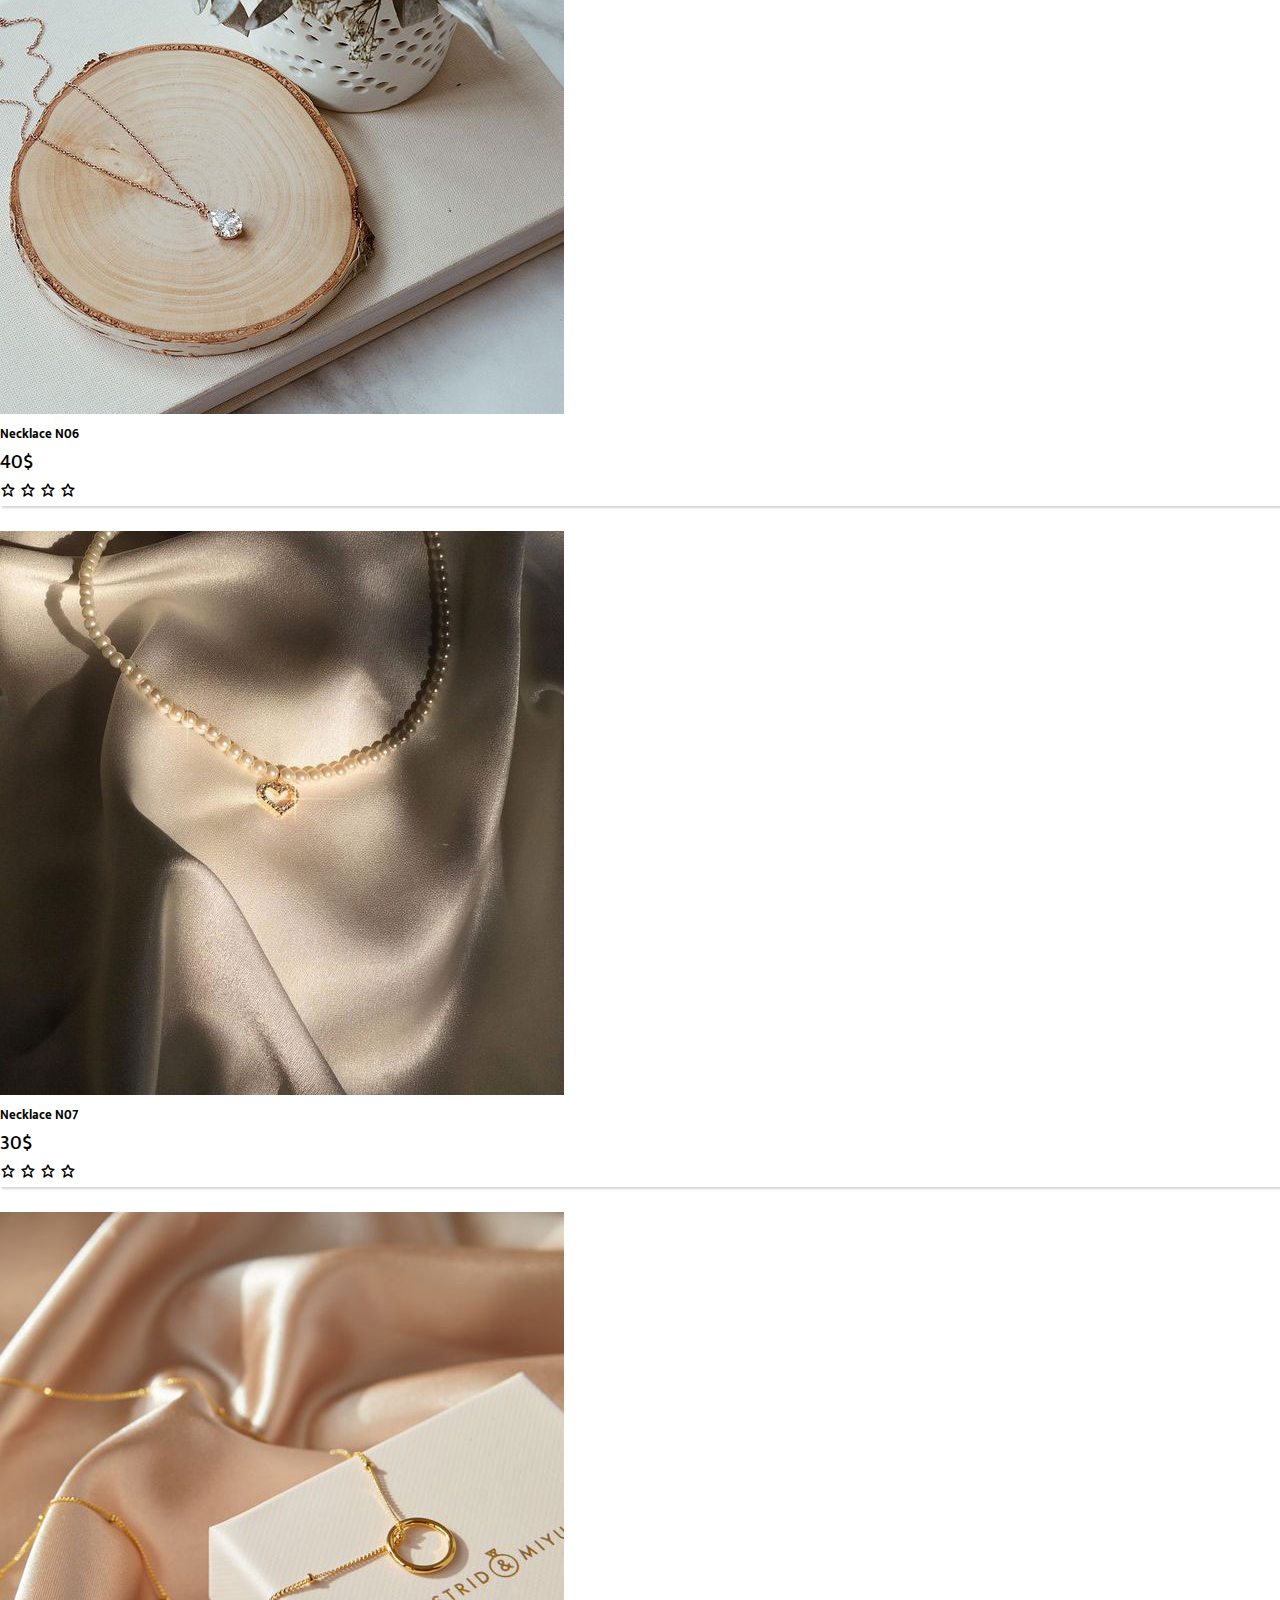
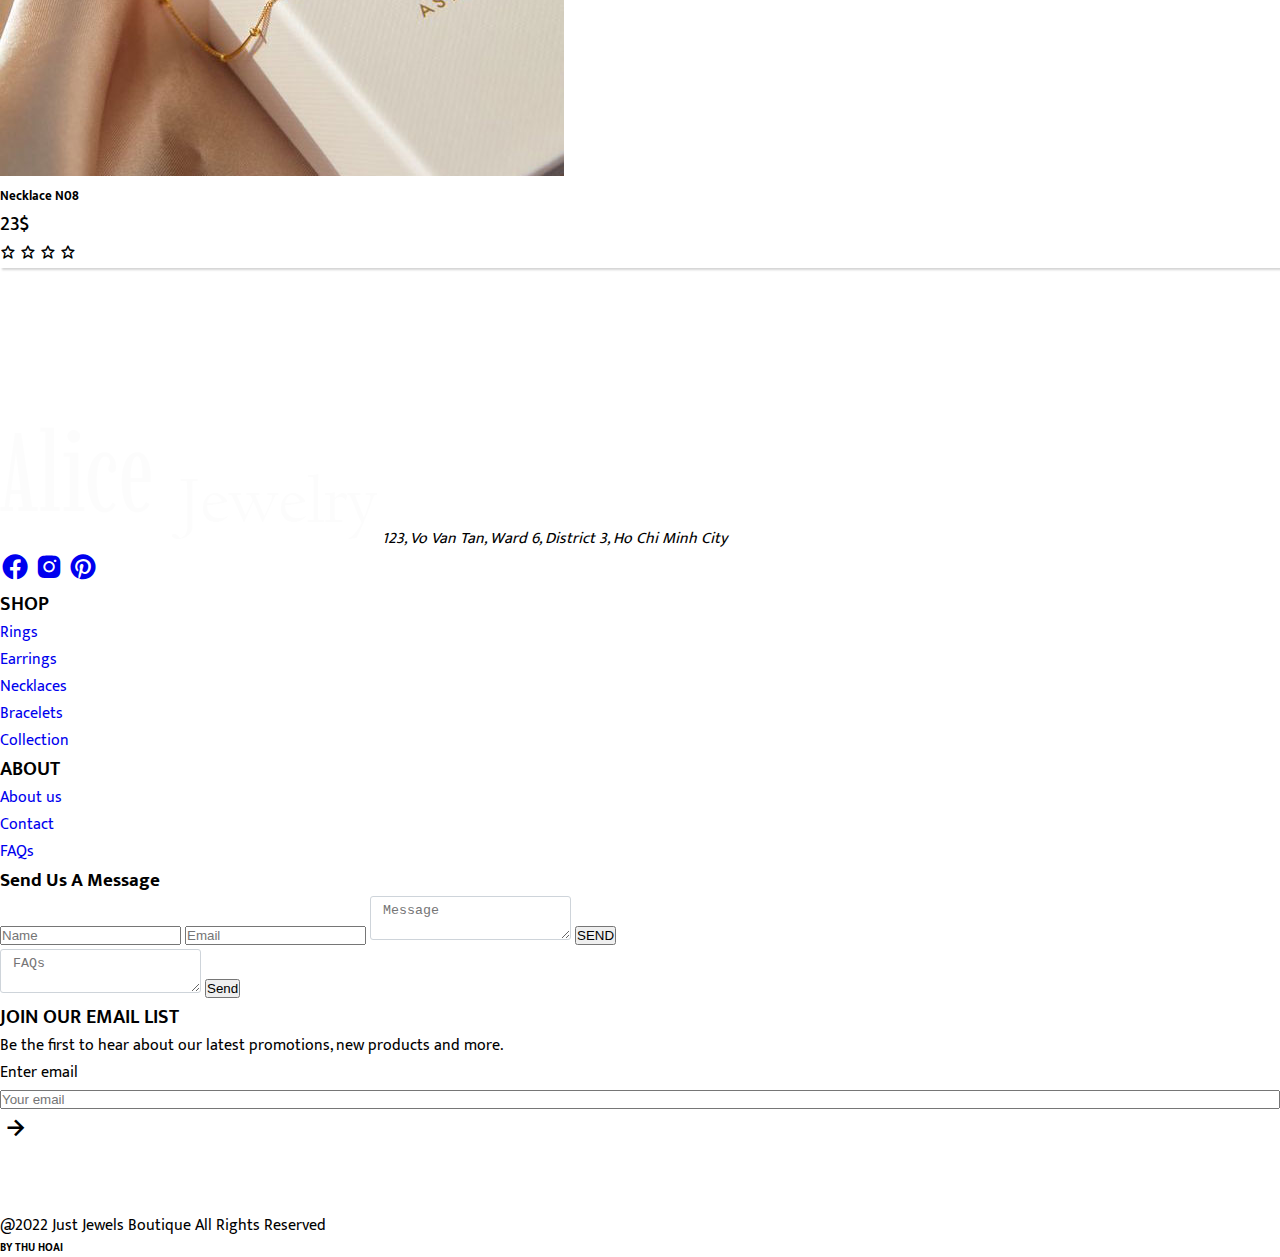
<file: necklace.html>
<!DOCTYPE html>
<html lang="en">

<head>
    <meta charset="UTF-8">
    <meta http-equiv="X-UA-Compatible" content="IE=edge">
    <meta name="viewport" content="width=device-width, initial-scale=1.0">
    <title>Rings</title>
    <link rel="stylesheet" href="main.css">
    <link rel="stylesheet" href="https://cdn.jsdelivr.net/npm/bootstrap@4.6.1/dist/css/bootstrap.min.css"
        integrity="sha384-zCbKRCUGaJDkqS1kPbPd7TveP5iyJE0EjAuZQTgFLD2ylzuqKfdKlfG/eSrtxUkn" crossorigin="anonymous">
    <link href='https://unpkg.com/boxicons@2.1.2/css/boxicons.min.css' rel='stylesheet'>
    <link rel="stylesheet" href="https://use.fontawesome.com/releases/v5.7.0/css/all.css"
        integrity="sha384-lZN37f5QGtY3VHgisS14W3ExzMWZxybE1SJSEsQp9S+oqd12jhcu+A56Ebc1zFSJ" crossorigin="anonymous">
</head>

<body>
    <nav id="header-web" class="container-fluid navbar navbar-expand-lg navbar-light bg-light">
        <div class=" row container-fluid justify-content-between align-items-center">
            <div class="col-3">
                <a class="navbar-brand" href="index.html"><img class="w-75 image-logo" src="image/logo-01.svg"
                        alt=""></a>
                <button class="navbar-toggler" type="button" data-toggle="collapse"
                    data-target="#navbarSupportedContent" aria-controls="navbarSupportedContent" aria-expanded="false"
                    aria-label="Toggle navigation">
                    <span class="navbar-toggler-icon"></span>
                </button>
            </div>

            <div class="col-9">
                <div class="row collapse navbar-collapse justify-content-end align-items-center"
                    id="navbarSupportedContent">

                    <div class="col-6">
                        <ul class="navbar-nav mb-lg-0 ">
                            <li class="nav-item active px-4">
                                <a class="nav-link" href="index.html">HOME <span class="sr-only">(current)</span></a>
                            </li>
                            <li class="nav-item px-4">
                                <a class="nav-link" href="about.html">ABOUT</a>
                            </li>
                            <li class="nav-item dropdown">
                                <a class="nav-link dropdown-toggle" data-toggle="dropdown" href="#" role="button"
                                    aria-expanded="false">SHOP</a>
                                <div class="dropdown-menu">
                                    <a class="dropdown-item" href="earrings.html">Earrings</a>
                                    <a class="dropdown-item" href="rings.html">Rings</a>
                                    <a class="dropdown-item" href="necklace.html">Necklaces</a>
                                    <a class="dropdown-item" href="bracelet.html">Bracelets</a>
                            </li>
                            <li class="nav-item px-4">
                                <a class="nav-link" href="collection.html">COLLECTIONS</a>
                            </li>
                        </ul>
                    </div>
                    <div class="col-3 icon-nav row justify-content-around pr-3">
                        <div>
                            <i class='bx bx-shopping-bag'></i>
                        </div>
                        <div>
                            <i class='bx bx-search' data-toggle="modal" data-target="#exampleModal"></i>
                        </div>
                    </div>


                </div>
            </div>

        </div>

    </nav>
    <!-- nav -->
    <div class="modal fade" id="exampleModal" tabindex="-1" aria-labelledby="exampleModalLabel" aria="true">
        <div class="modal-dialog modal-dialog-centered icon">
            <div class="modal-content modal-icon">

                <div class="modal-body text-right mr-0">
                    <form class="form-inline my-2 my-lg-0">
                        <input class="form-control mr-sm-2" type="search" placeholder="Search" aria-label="Search">
                        <button class="btn btn-outline-secondary my-2 my-sm-0" type="submit">Search</button>
                    </form>
                </div>
            </div>
        </div>
    </div>
    <!-- modal-nav -->

    <main id="earring-shop" class="container">
        <h2 class="px-1 pb-4 text-black-50">Necklace</h2>
        <div class=" row d-flex  text-center justify-content-between align-items-center">
            <div class="col-3">
                <div class="card">
                    <img src="image/day chuyen/n1.jpg" class="card-img-top" alt="...">
                    <div class="card-body">
                        <h5 class="card-title text-black-50">Necklace N01</h5>
                        <div class="row justify-content-between align-items-center px-3 ">
                            <span style="font-size: 20px ; font-weight: 500;">20$</span>
                            <div class="text-warning">
                                <i class='bx bx-star'></i>
                                <i class='bx bx-star'></i>
                                <i class='bx bx-star'></i>
                                <i class='bx bx-star'></i>
                            </div>
                        </div>
                    </div>
                </div>
            </div>
            <div class="col-3">
                <div class="card">
                    <img src="image/day chuyen/n2.jpg" class="card-img-top" alt="...">
                    <div class="card-body">
                        <h5 class="card-title text-black-50">Necklace N02</h5>
                        <div class="row justify-content-between align-items-center px-3 ">
                            <span style="font-size: 20px ; font-weight: 500;">30$</span>
                            <div class="text-warning">
                                <i class='bx bx-star'></i>
                                <i class='bx bx-star'></i>
                                <i class='bx bx-star'></i>
                                <i class='bx bx-star'></i>
                            </div>
                        </div>

                    </div>
                </div>
            </div>
            <div class="col-3">
                <div class="card">
                    <img src="image/day chuyen/n3.jpg" class="card-img-top" alt="...">
                    <div class="card-body">
                        <h5 class="card-title text-black-50">Necklace N03</h5>
                        <div class="row justify-content-between align-items-center px-3 ">
                            <span style="font-size: 20px ; font-weight: 500;">25$</span>
                            <div class="text-warning">
                                <i class='bx bx-star'></i>
                                <i class='bx bx-star'></i>
                                <i class='bx bx-star'></i>
                                <i class='bx bx-star'></i>
                            </div>
                        </div>

                    </div>
                </div>
            </div>
            <div class="col-3">
                <div class="card">
                    <img src="image/day chuyen/n4.jpg" class="card-img-top" alt="...">
                    <div class="card-body">
                        <h5 class="card-title text-black-50">Necklace N04</h5>
                        <div class="row justify-content-between align-items-center px-3 ">
                            <span style="font-size: 20px ; font-weight: 500;">23$</span>
                            <div class="text-warning">
                                <i class='bx bx-star'></i>
                                <i class='bx bx-star'></i>
                                <i class='bx bx-star'></i>
                                <i class='bx bx-star'></i>
                            </div>
                        </div>

                    </div>
                </div>
            </div>
            <div class="col-3">
                <div class="card">
                    <img src="image/day chuyen/n5.jpg" class="card-img-top" alt="...">
                    <div class="card-body">
                        <h5 class="card-title text-black-50">Necklace N05</h5>
                        <div class="row justify-content-between align-items-center px-3 ">
                            <span style="font-size: 20px ; font-weight: 500;">34$</span>
                            <div class="text-warning">
                                <i class='bx bx-star'></i>
                                <i class='bx bx-star'></i>
                                <i class='bx bx-star'></i>
                                <i class='bx bx-star'></i>
                            </div>
                        </div>

                    </div>
                </div>
            </div>
            <div class="col-3">
                <div class="card">
                    <img src="image/day chuyen/n6.jpg" class="card-img-top" alt="...">
                    <div class="card-body">
                        <h5 class="card-title text-black-50">Necklace N06</h5>
                        <div class="row justify-content-between align-items-center px-3 ">
                            <span style="font-size: 20px ; font-weight: 500;">40$</span>
                            <div class="text-warning">
                                <i class='bx bx-star'></i>
                                <i class='bx bx-star'></i>
                                <i class='bx bx-star'></i>
                                <i class='bx bx-star'></i>
                            </div>
                        </div>

                    </div>
                </div>
            </div>
            <div class="col-3">
                <div class="card">
                    <img src="image/day chuyen/n7.jpg" class="card-img-top" alt="...">
                    <div class="card-body">
                        <h5 class="card-title text-black-50">Necklace N07</h5>
                        <div class="row justify-content-between align-items-center px-3 ">
                            <span style="font-size: 20px ; font-weight: 500;">30$</span>
                            <div class="text-warning">
                                <i class='bx bx-star'></i>
                                <i class='bx bx-star'></i>
                                <i class='bx bx-star'></i>
                                <i class='bx bx-star'></i>
                            </div>
                        </div>

                    </div>
                </div>
            </div>
            <div class="col-3">
                <div class="card">
                    <img src="image/day chuyen/n8.jpg" class="card-img-top" alt="...">
                    <div class="card-body">
                        <h5 class="card-title text-black-50">Necklace N08</h5>
                        <div class="row justify-content-between align-items-center px-3 ">
                            <span style="font-size: 20px ; font-weight: 500;">23$</span>
                            <div class="text-warning">
                                <i class='bx bx-star'></i>
                                <i class='bx bx-star'></i>
                                <i class='bx bx-star'></i>
                                <i class='bx bx-star'></i>
                            </div>
                        </div>

                    </div>
                </div>
            </div>
        </div>

    </main>
    <!-- main -->
    <footer class="container-fluid bg-dark row justify-content-center align-items-center ">
        <div class="container row  justify-content-between">
            <div class="col-3 d-flex flex-column">
                <a href="index.html"><img class="w-100 image-logo" src="image/logo-01.png" alt=""></a>
                <em class="pb-3 text-white-50">123, Vo Van Tan, Ward 6, District 3, Ho Chi Minh City</em>
                <div>
                    <a href="#"><i class='bx bxl-facebook-circle text-white text-white-50 mr-3 social'></i></a>
                    <a href="#"><i class='bx bxl-instagram-alt text-white text-white-50 mr-3 social'></i></a>
                    <a href="#"><i class='bx bxl-pinterest text-white text-white-50 social'></i></a>
                </div>

            </div>
            <div class="col-2 d-flex flex-column">
                <h5 class="text-white">SHOP</h5>
                <ul>
                    <li><a href="rings.html" class="text-white-50">Rings</a></li>
                    <li><a href="earrings.html" class="text-white-50">Earrings</a></li>
                    <li><a href="necklace.html" class="text-white-50">Necklaces</a></li>
                    <li><a href="bracelet.html" class="text-white-50">Bracelets</a></li>
                    <li><a href="collection.html" class="text-white-50">Collection</a></li>
                </ul>
            </div>
            <div class="col-2 d-flex flex-column">
                <h5 class="text-white">ABOUT</h5>
                <ul>
                    <li><a href="about.html" class="text-white-50">About us</a></li>
                    <li><a href="#" class="text-white-50" data-toggle="modal" data-target="#exampleModal-3">Contact</a>
                    </li>
                    <li><a href="#" class="text-white-50" data-toggle="modal" data-target="#exampleModal-2">FAQs</a>
                    </li>
                </ul>
                <!-- modal-contact-footer -->
                <div class="modal fade" id="exampleModal-3" tabindex="-1" aria-labelledby="exampleModalLabel"
                    aria="true">
                    <div class="modal-dialog modal-dialog-centered ">
                        <div class="modal-content modal-contact">

                            <div class="modal-body contact mr-0 text-center">
                                <h3 class="pb-2">Send Us A Message</h3>
                                <input type="text" class="form-control" placeholder="Name">
                                <input type="text" class="form-control mt-3" placeholder="Email">
                                <textarea class="form-cotrol mt-3 w-100" placeholder="Message"></textarea>
                                <button class="btn btn-dark mt-4">SEND</button>
                            </div>
                        </div>
                    </div>
                </div>
                <!-- modal-FAQs -->
                <div class="modal fade" id="exampleModal-2" tabindex="-1" aria-labelledby="exampleModalLabel"
                    aria="true">
                    <div class="modal-dialog modal-dialog-centered FAQs">
                        <div class="modal-content modal-FAQs">

                            <div class="modal-body text-right mr-0">
                                <form class="form-inline my-2 my-lg-0">
                                    <textarea class="form-control mr-sm-2" type="text" placeholder="FAQs"
                                        aria-label="FAQs"></textarea>
                                    <button class="btn btn-outline-secondary my-2 my-sm-0" type="submit">Send</button>
                                </form>
                            </div>
                        </div>
                    </div>
                </div>
            </div>
            <div class="col-3 d-flex flex-column">
                <h5 class="text-white">JOIN OUR EMAIL LIST</h5>
                <p class="text-white-50">Be the first to hear about our latest promotions, new products and more.</p>
                <p class="text-white-50">Enter email</p>
                <div class="d-flex justify-content-center align-items-center">
                    <input type="text" placeholder="Your email" style="width: 100%;" class="py-1">
                    <i class='bx bx-right-arrow-alt text-white social'></i>
                </div>

            </div>
        </div>
        <div class="line"></div>
        <div class="end text-center text-white-50">
            <p>@2022 Just Jewels Boutique All Rights Reserved</p>
            <h6>BY THU HOAI</h6>
        </div>
    </footer>
    <!-- footer -->
    <script src="java.js"></script>
    <script src="https://cdn.jsdelivr.net/npm/jquery@3.5.1/dist/jquery.slim.min.js"
        integrity="sha384-DfXdz2htPH0lsSSs5nCTpuj/zy4C+OGpamoFVy38MVBnE+IbbVYUew+OrCXaRkfj"
        crossorigin="anonymous"></script>
    <script src="https://cdn.jsdelivr.net/npm/popper.js@1.16.1/dist/umd/popper.min.js"
        integrity="sha384-9/reFTGAW83EW2RDu2S0VKaIzap3H66lZH81PoYlFhbGU+6BZp6G7niu735Sk7lN"
        crossorigin="anonymous"></script>
    <script src="https://cdn.jsdelivr.net/npm/bootstrap@4.6.2/dist/js/bootstrap.min.js"
        integrity="sha384-+sLIOodYLS7CIrQpBjl+C7nPvqq+FbNUBDunl/OZv93DB7Ln/533i8e/mZXLi/P+"
        crossorigin="anonymous"></script>
</body>

</html>
</file>
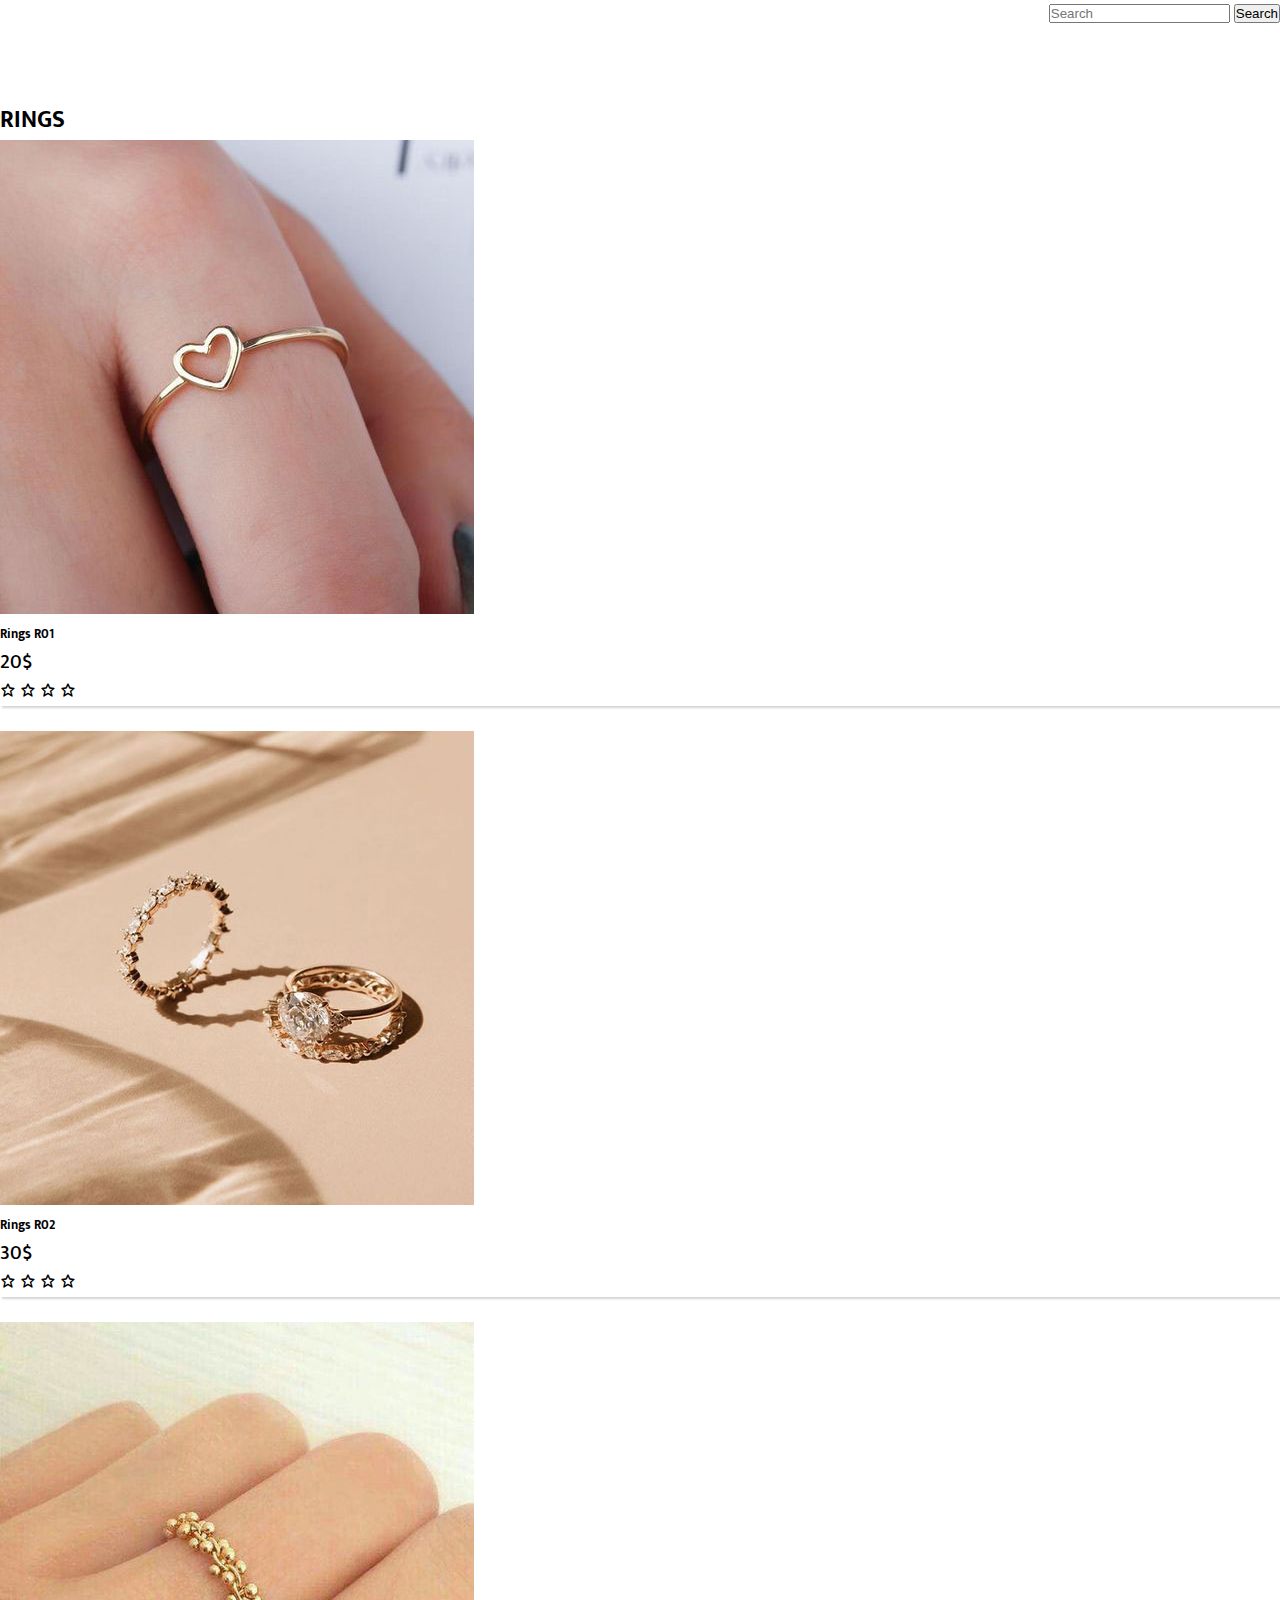
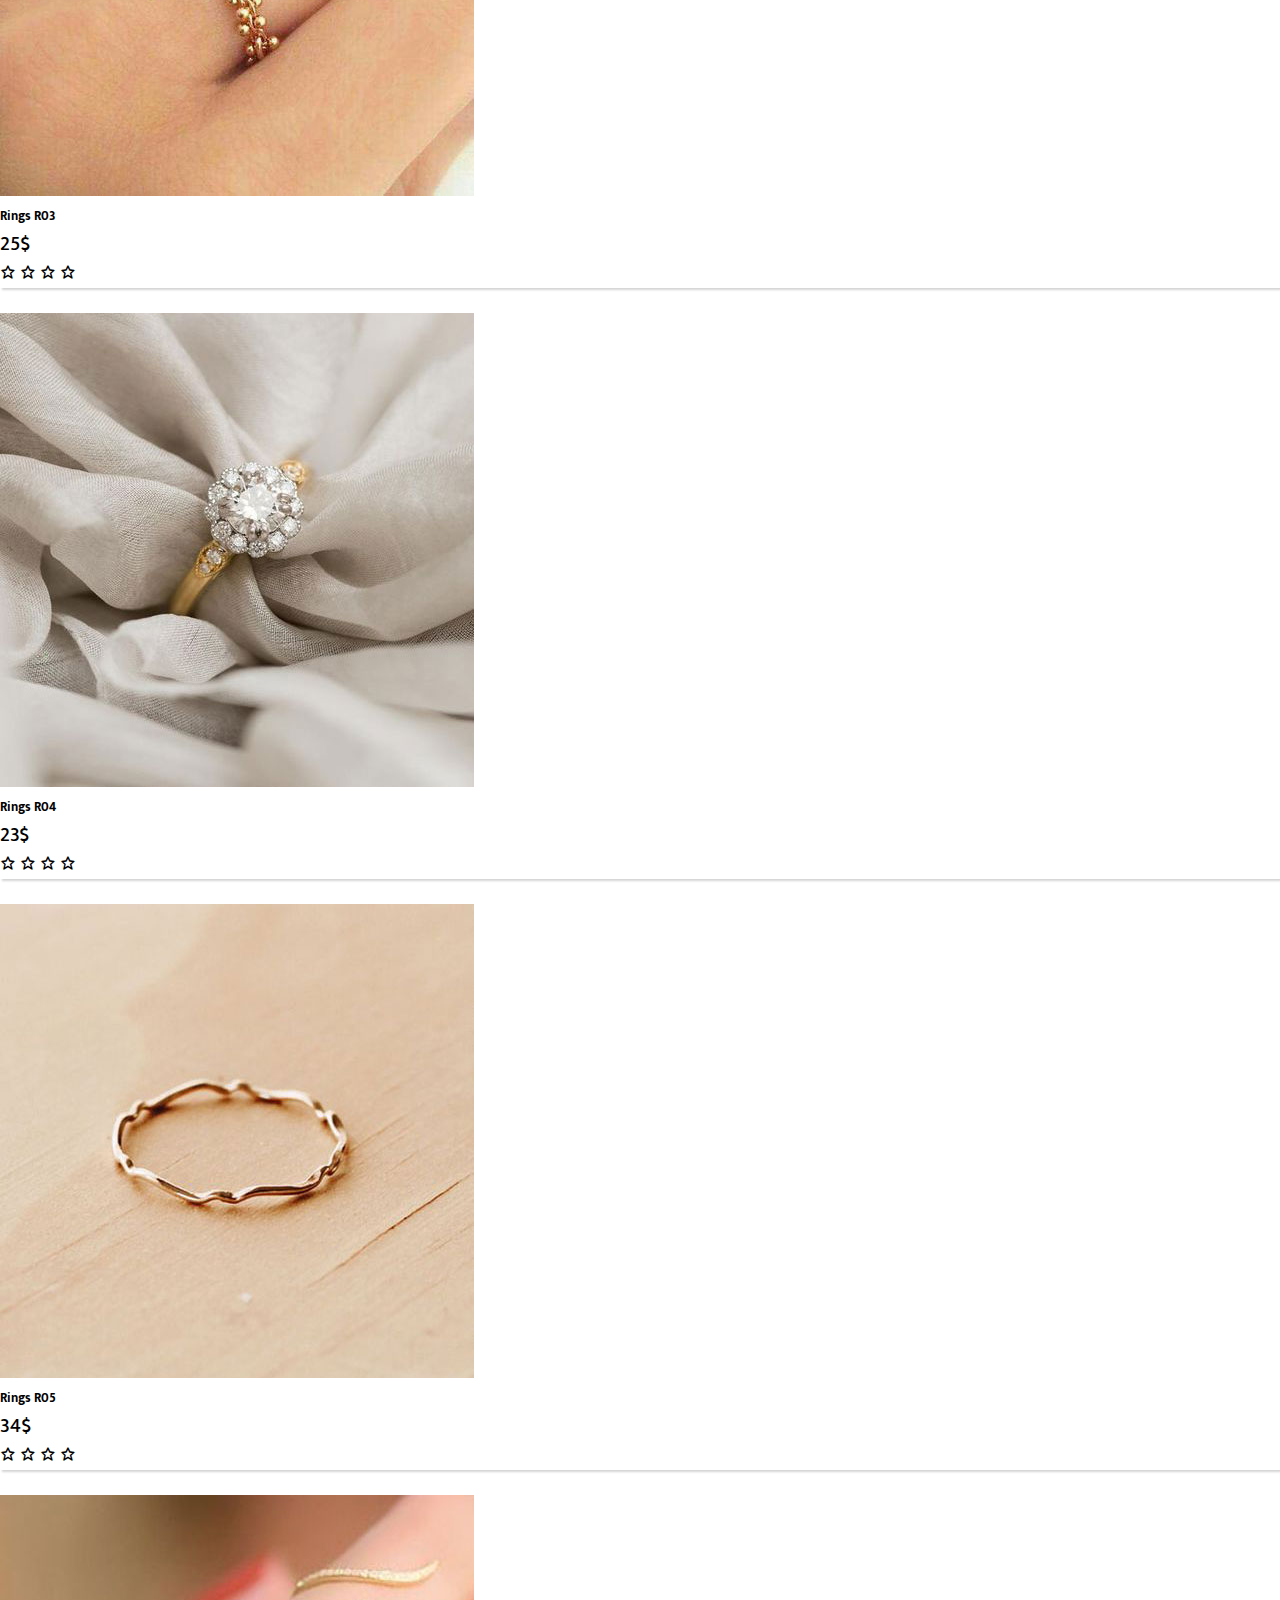
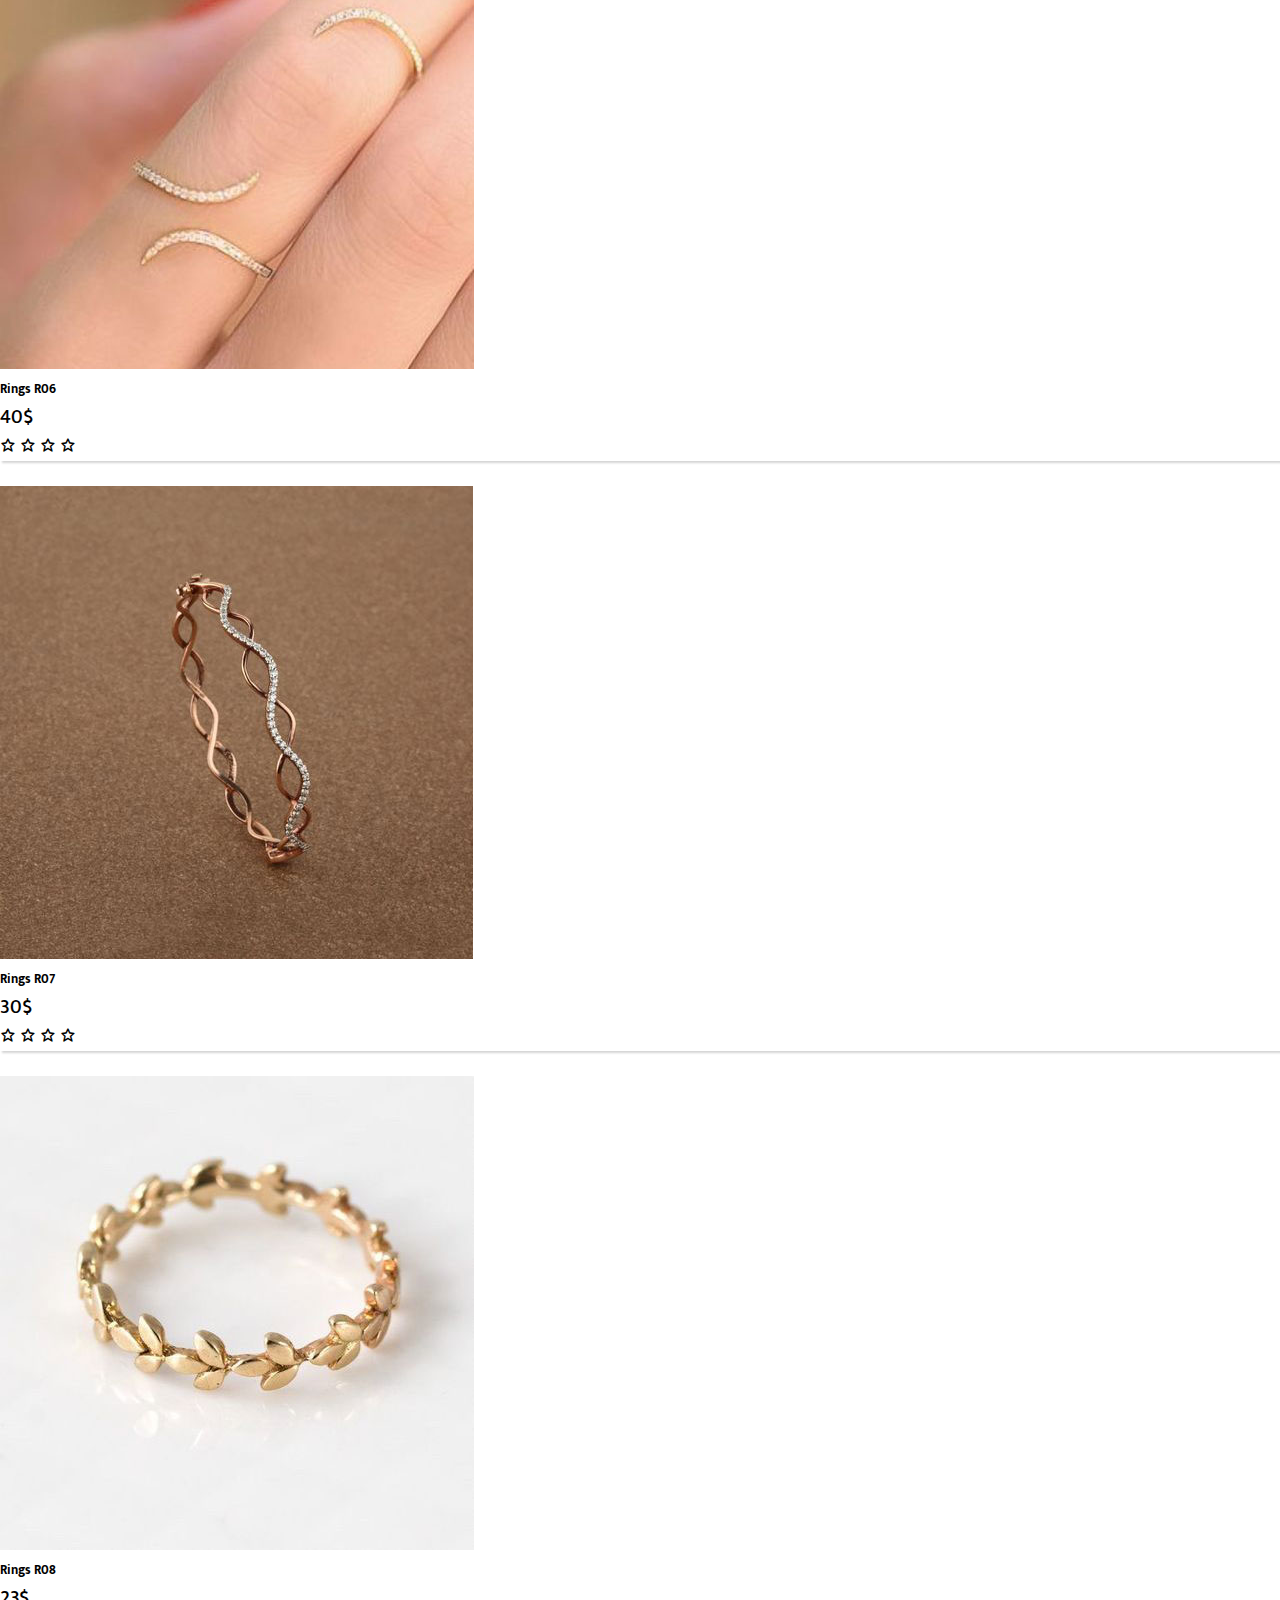
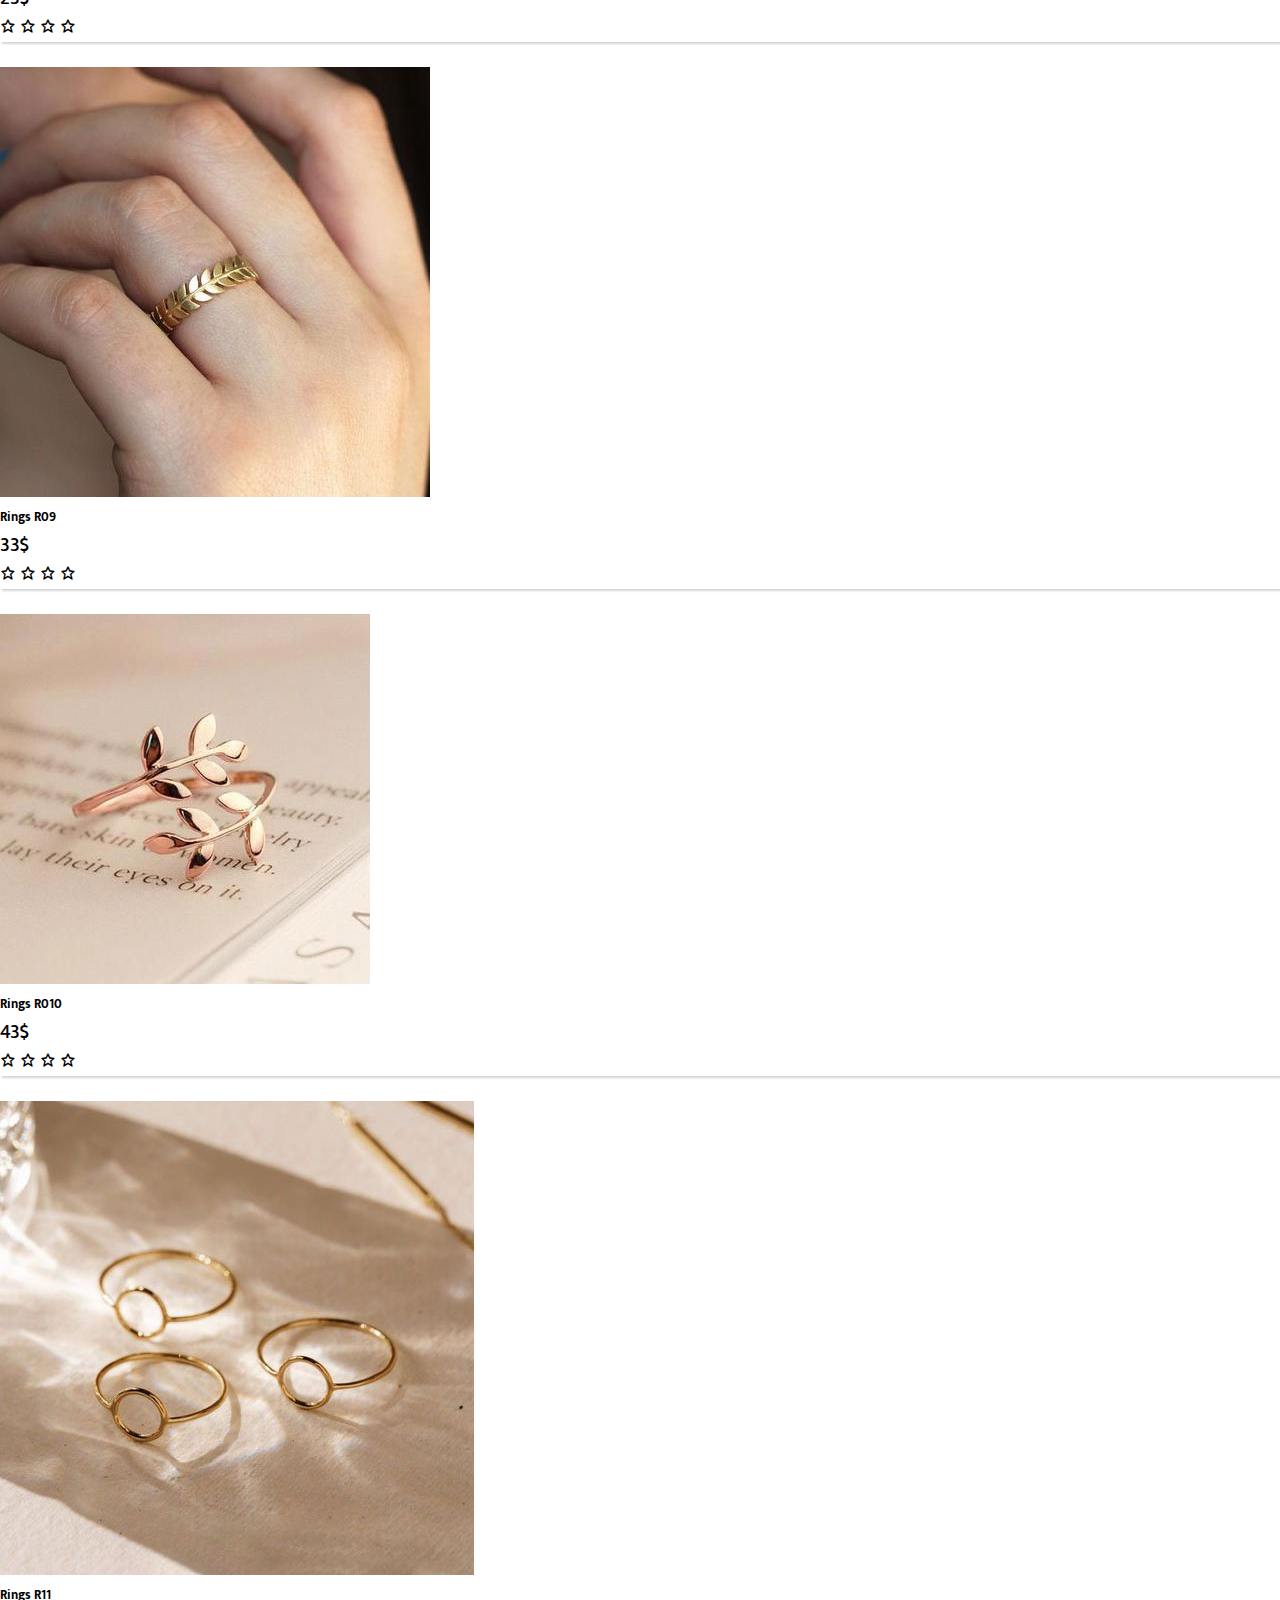
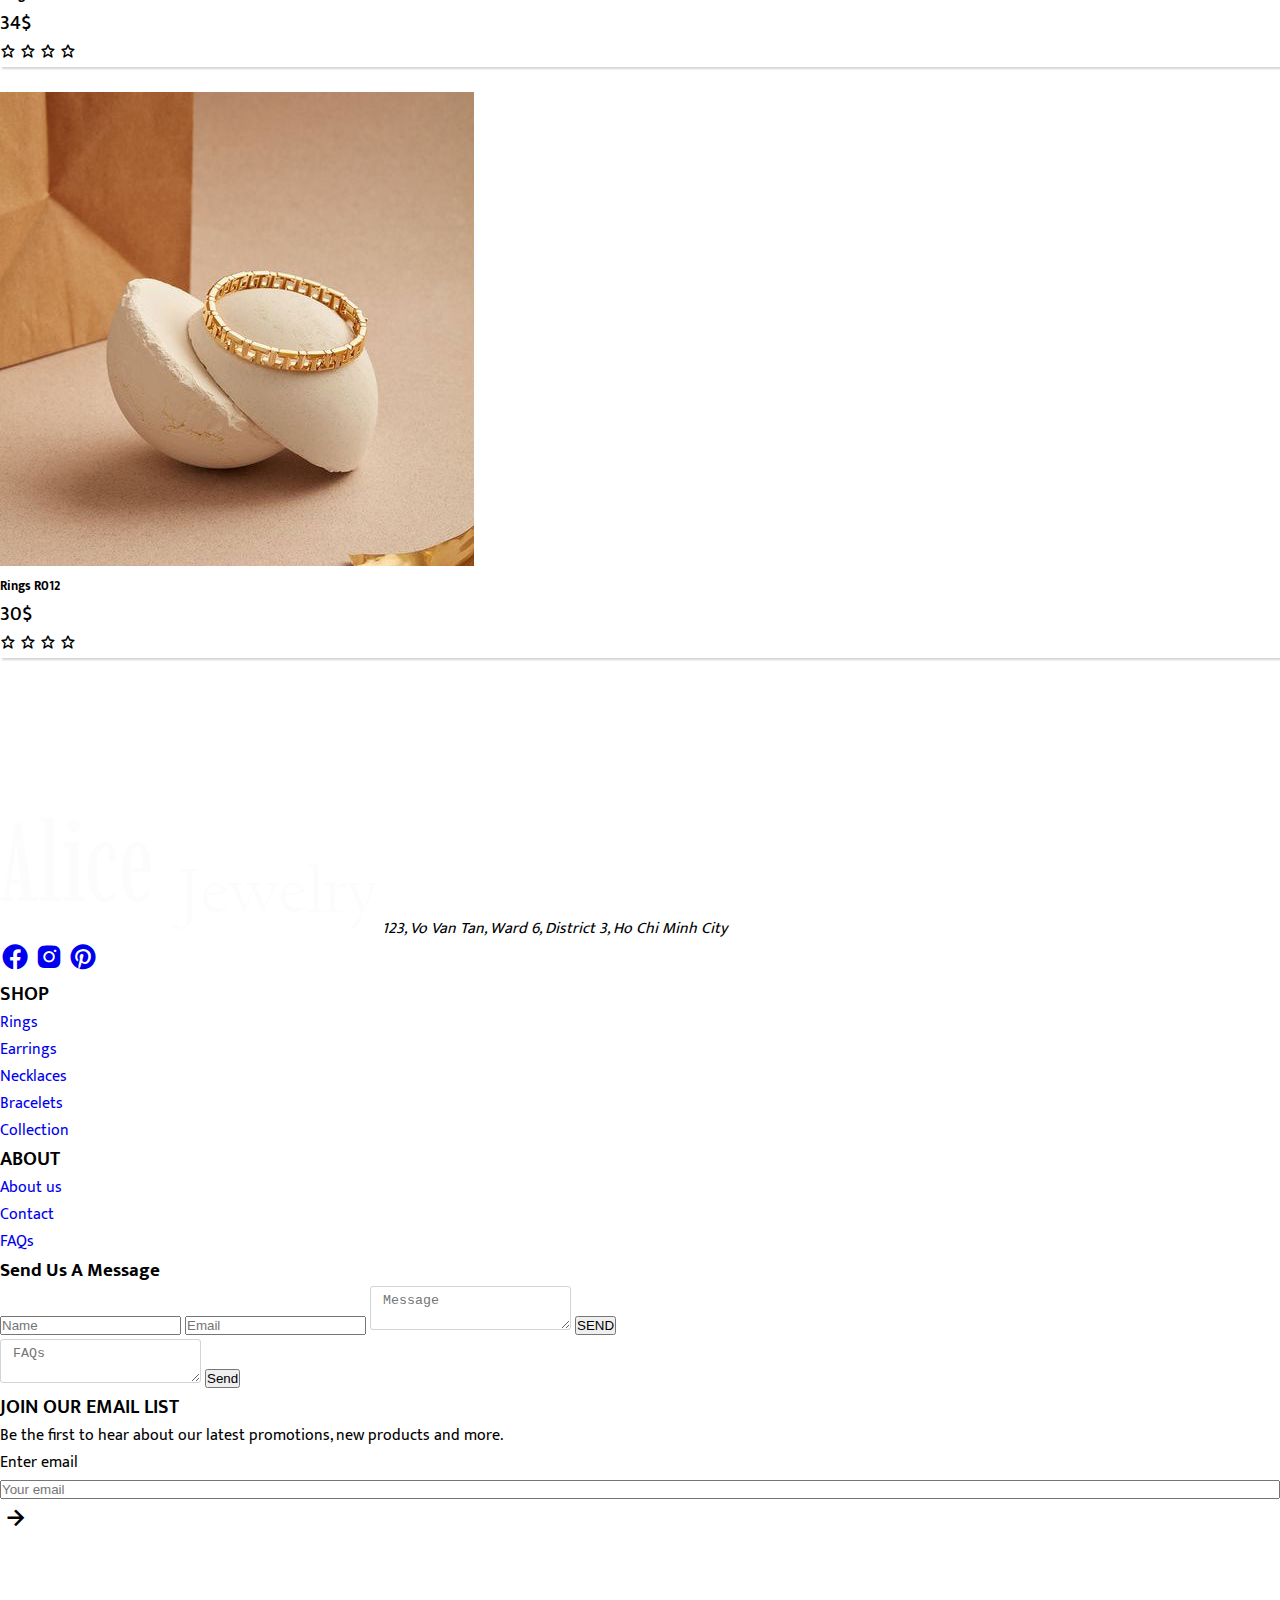
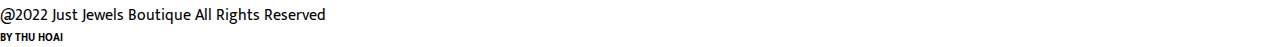
<file: rings.html>
<!DOCTYPE html>
<html lang="en">

<head>
    <meta charset="UTF-8">
    <meta http-equiv="X-UA-Compatible" content="IE=edge">
    <meta name="viewport" content="width=device-width, initial-scale=1.0">
    <title>Rings</title>
    <link rel="stylesheet" href="main.css">
    <link rel="stylesheet" href="https://cdn.jsdelivr.net/npm/bootstrap@4.6.1/dist/css/bootstrap.min.css"
        integrity="sha384-zCbKRCUGaJDkqS1kPbPd7TveP5iyJE0EjAuZQTgFLD2ylzuqKfdKlfG/eSrtxUkn" crossorigin="anonymous">
    <link href='https://unpkg.com/boxicons@2.1.2/css/boxicons.min.css' rel='stylesheet'>
    <link rel="stylesheet" href="https://use.fontawesome.com/releases/v5.7.0/css/all.css"
        integrity="sha384-lZN37f5QGtY3VHgisS14W3ExzMWZxybE1SJSEsQp9S+oqd12jhcu+A56Ebc1zFSJ" crossorigin="anonymous">

</head>

<body>
    <nav id="header-web" class="container-fluid navbar navbar-expand-lg navbar-light bg-light">
        <div class=" row container-fluid justify-content-between align-items-center">
            <div class="col-3">
                <a class="navbar-brand" href="index.html"><img class="w-75 image-logo" src="image/logo-01.svg"
                        alt=""></a>
                <button class="navbar-toggler" type="button" data-toggle="collapse"
                    data-target="#navbarSupportedContent" aria-controls="navbarSupportedContent" aria-expanded="false"
                    aria-label="Toggle navigation">
                    <span class="navbar-toggler-icon"></span>
                </button>
            </div>

            <div class="col-9">
                <div class="row collapse navbar-collapse justify-content-end align-items-center"
                    id="navbarSupportedContent">

                    <div class="col-6">
                        <ul class="navbar-nav mb-lg-0 ">
                            <li class="nav-item active px-4">
                                <a class="nav-link" href="index.html">HOME <span class="sr-only">(current)</span></a>
                            </li>
                            <li class="nav-item px-4">
                                <a class="nav-link" href="about.html">ABOUT</a>
                            </li>
                            <li class="nav-item dropdown">
                                <a class="nav-link dropdown-toggle" data-toggle="dropdown" href="#" role="button"
                                    aria-expanded="false">SHOP</a>
                                <div class="dropdown-menu">
                                    <a class="dropdown-item" href="earrings.html">Earrings</a>
                                    <a class="dropdown-item" href="rings.html">Rings</a>
                                    <a class="dropdown-item" href="necklace.html">Necklaces</a>
                                    <a class="dropdown-item" href="bracelet.html">Bracelets</a>
                            </li>
                            <li class="nav-item px-4">
                                <a class="nav-link" href="collection.html">COLLECTIONS</a>
                            </li>
                        </ul>
                    </div>
                    <div class="col-3 icon-nav row justify-content-around pr-3">
                        <div>
                            <i class='bx bx-shopping-bag'></i>
                        </div>
                        <div>
                            <i class='bx bx-search' data-toggle="modal" data-target="#exampleModal"></i>
                        </div>


                    </div>


                </div>
            </div>

        </div>

    </nav>
    <!-- nav -->
    <div class="modal fade" id="exampleModal" tabindex="-1" aria-labelledby="exampleModalLabel" aria="true">
        <div class="modal-dialog modal-dialog-centered icon">
            <div class="modal-content modal-icon">

                <div class="modal-body text-right mr-0">
                    <form class="form-inline my-2 my-lg-0">
                        <input class="form-control mr-sm-2" type="search" placeholder="Search" aria-label="Search">
                        <button class="btn btn-outline-secondary my-2 my-sm-0" type="submit">Search</button>
                    </form>
                </div>
            </div>
        </div>
    </div>
    <!-- modal-nav -->

    <main id="earring-shop" class="container">
        <h2 class="px-1 pb-4 text-black-50">RINGS</h2>
        <div class=" row d-flex  text-center justify-content-between align-items-center">
            <div class="col-3">
                <div class="card">
                    <img src="image/ring/r1.jpg" class="card-img-top" alt="...">
                    <div class="card-body">
                        <h5 class="card-title text-black-50">Rings R01</h5>
                        <div class="row justify-content-between align-items-center px-3 ">
                            <span style="font-size: 20px ; font-weight: 500;">20$</span>
                            <div class="text-warning">
                                <i class='bx bx-star'></i>
                                <i class='bx bx-star'></i>
                                <i class='bx bx-star'></i>
                                <i class='bx bx-star'></i>
                            </div>
                        </div>
                    </div>
                </div>
            </div>
            <div class="col-3">
                <div class="card">
                    <img src="image/ring/r2.jpg" class="card-img-top" alt="...">
                    <div class="card-body">
                        <h5 class="card-title text-black-50">Rings R02</h5>
                        <div class="row justify-content-between align-items-center px-3 ">
                            <span style="font-size: 20px ; font-weight: 500;">30$</span>
                            <div class="text-warning">
                                <i class='bx bx-star'></i>
                                <i class='bx bx-star'></i>
                                <i class='bx bx-star'></i>
                                <i class='bx bx-star'></i>
                            </div>
                        </div>

                    </div>
                </div>
            </div>
            <div class="col-3">
                <div class="card">
                    <img src="image/ring/r3.jpg" class="card-img-top" alt="...">
                    <div class="card-body">
                        <h5 class="card-title text-black-50">Rings R03</h5>
                        <div class="row justify-content-between align-items-center px-3 ">
                            <span style="font-size: 20px ; font-weight: 500;">25$</span>
                            <div class="text-warning">
                                <i class='bx bx-star'></i>
                                <i class='bx bx-star'></i>
                                <i class='bx bx-star'></i>
                                <i class='bx bx-star'></i>
                            </div>
                        </div>

                    </div>
                </div>
            </div>
            <div class="col-3">
                <div class="card">
                    <img src="image/ring/r4.jpg" class="card-img-top" alt="...">
                    <div class="card-body">
                        <h5 class="card-title text-black-50">Rings R04</h5>
                        <div class="row justify-content-between align-items-center px-3 ">
                            <span style="font-size: 20px ; font-weight: 500;">23$</span>
                            <div class="text-warning">
                                <i class='bx bx-star'></i>
                                <i class='bx bx-star'></i>
                                <i class='bx bx-star'></i>
                                <i class='bx bx-star'></i>
                            </div>
                        </div>

                    </div>
                </div>
            </div>
            <div class="col-3">
                <div class="card">
                    <img src="image/ring/r5.jpg" class="card-img-top" alt="...">
                    <div class="card-body">
                        <h5 class="card-title text-black-50">Rings R05</h5>
                        <div class="row justify-content-between align-items-center px-3 ">
                            <span style="font-size: 20px ; font-weight: 500;">34$</span>
                            <div class="text-warning">
                                <i class='bx bx-star'></i>
                                <i class='bx bx-star'></i>
                                <i class='bx bx-star'></i>
                                <i class='bx bx-star'></i>
                            </div>
                        </div>

                    </div>
                </div>
            </div>
            <div class="col-3">
                <div class="card">
                    <img src="image/ring/r6.jpg" class="card-img-top" alt="...">
                    <div class="card-body">
                        <h5 class="card-title text-black-50">Rings R06</h5>
                        <div class="row justify-content-between align-items-center px-3 ">
                            <span style="font-size: 20px ; font-weight: 500;">40$</span>
                            <div class="text-warning">
                                <i class='bx bx-star'></i>
                                <i class='bx bx-star'></i>
                                <i class='bx bx-star'></i>
                                <i class='bx bx-star'></i>
                            </div>
                        </div>

                    </div>
                </div>
            </div>
            <div class="col-3">
                <div class="card">
                    <img src="image/ring/r7.jpg" class="card-img-top" alt="...">
                    <div class="card-body">
                        <h5 class="card-title text-black-50">Rings R07</h5>
                        <div class="row justify-content-between align-items-center px-3 ">
                            <span style="font-size: 20px ; font-weight: 500;">30$</span>
                            <div class="text-warning">
                                <i class='bx bx-star'></i>
                                <i class='bx bx-star'></i>
                                <i class='bx bx-star'></i>
                                <i class='bx bx-star'></i>
                            </div>
                        </div>

                    </div>
                </div>
            </div>
            <div class="col-3">
                <div class="card">
                    <img src="image/ring/r8.jpg" class="card-img-top" alt="...">
                    <div class="card-body">
                        <h5 class="card-title text-black-50">Rings R08</h5>
                        <div class="row justify-content-between align-items-center px-3 ">
                            <span style="font-size: 20px ; font-weight: 500;">23$</span>
                            <div class="text-warning">
                                <i class='bx bx-star'></i>
                                <i class='bx bx-star'></i>
                                <i class='bx bx-star'></i>
                                <i class='bx bx-star'></i>
                            </div>
                        </div>

                    </div>
                </div>
            </div>
            <div class="col-3">
                <div class="card">
                    <img src="image/ring/r9.jpg" class="card-img-top" alt="...">
                    <div class="card-body">
                        <h5 class="card-title text-black-50">Rings R09</h5>
                        <div class="row justify-content-between align-items-center px-3 ">
                            <span style="font-size: 20px ; font-weight: 500;">33$</span>
                            <div class="text-warning">
                                <i class='bx bx-star'></i>
                                <i class='bx bx-star'></i>
                                <i class='bx bx-star'></i>
                                <i class='bx bx-star'></i>
                            </div>
                        </div>

                    </div>
                </div>
            </div>
            <div class="col-3">
                <div class="card">
                    <img src="image/ring/r10.jpg" class="card-img-top" alt="...">
                    <div class="card-body">
                        <h5 class="card-title text-black-50">Rings R010</h5>
                        <div class="row justify-content-between align-items-center px-3 ">
                            <span style="font-size: 20px ; font-weight: 500;">43$</span>
                            <div class="text-warning">
                                <i class='bx bx-star'></i>
                                <i class='bx bx-star'></i>
                                <i class='bx bx-star'></i>
                                <i class='bx bx-star'></i>
                            </div>
                        </div>

                    </div>
                </div>
            </div>
            <div class="col-3">
                <div class="card">
                    <img src="image/ring/r11.jpg" class="card-img-top" alt="...">
                    <div class="card-body">
                        <h5 class="card-title text-black-50">Rings R11</h5>
                        <div class="row justify-content-between align-items-center px-3 ">
                            <span style="font-size: 20px ; font-weight: 500;">34$</span>
                            <div class="text-warning">
                                <i class='bx bx-star'></i>
                                <i class='bx bx-star'></i>
                                <i class='bx bx-star'></i>
                                <i class='bx bx-star'></i>
                            </div>
                        </div>

                    </div>
                </div>
            </div>
            <div class="col-3">
                <div class="card">
                    <img src="image/ring/r12.jpg" class="card-img-top" alt="...">
                    <div class="card-body">
                        <h5 class="card-title text-black-50">Rings R012</h5>
                        <div class="row justify-content-between align-items-center px-3 ">
                            <span style="font-size: 20px ; font-weight: 500;">30$</span>
                            <div class="text-warning">
                                <i class='bx bx-star'></i>
                                <i class='bx bx-star'></i>
                                <i class='bx bx-star'></i>
                                <i class='bx bx-star'></i>
                            </div>
                        </div>

                    </div>
                </div>
            </div>
        </div>

    </main>
    <!-- main -->
    <footer class="container-fluid bg-dark row justify-content-center align-items-center ">
        <div class="container row  justify-content-between">
            <div class="col-3 d-flex flex-column">
                <a href="index.html"><img class="w-100 image-logo" src="image/logo-01.png" alt=""></a>
                <em class="pb-3 text-white-50">123, Vo Van Tan, Ward 6, District 3, Ho Chi Minh City</em>
                <div>
                    <a href="#"><i class='bx bxl-facebook-circle text-white text-white-50 mr-3 social'></i></a>
                    <a href="#"><i class='bx bxl-instagram-alt text-white text-white-50 mr-3 social'></i></a>
                    <a href="#"><i class='bx bxl-pinterest text-white text-white-50 social'></i></a>
                </div>

            </div>
            <div class="col-2 d-flex flex-column">
                <h5 class="text-white">SHOP</h5>
                <ul>
                    <li><a href="rings.html" class="text-white-50">Rings</a></li>
                    <li><a href="earrings.html" class="text-white-50">Earrings</a></li>
                    <li><a href="necklace.html" class="text-white-50">Necklaces</a></li>
                    <li><a href="bracelet.html" class="text-white-50">Bracelets</a></li>
                    <li><a href="collection.html" class="text-white-50">Collection</a></li>
                </ul>
            </div>
            <div class="col-2 d-flex flex-column">
                <h5 class="text-white">ABOUT</h5>
                <ul>
                    <li><a href="about.html" class="text-white-50">About us</a></li>
                    <li><a href="#" class="text-white-50" data-toggle="modal" data-target="#exampleModal-3">Contact</a>
                    </li>
                    <li><a href="#" class="text-white-50" data-toggle="modal" data-target="#exampleModal-2">FAQs</a>
                    </li>
                </ul>
                <!-- modal-contact-footer -->
                <div class="modal fade" id="exampleModal-3" tabindex="-1" aria-labelledby="exampleModalLabel"
                    aria="true">
                    <div class="modal-dialog modal-dialog-centered ">
                        <div class="modal-content modal-contact">

                            <div class="modal-body contact mr-0 text-center">
                                <h3 class="pb-2">Send Us A Message</h3>
                                <input type="text" class="form-control" placeholder="Name">
                                <input type="text" class="form-control mt-3" placeholder="Email">
                                <textarea class="form-cotrol mt-3 w-100" placeholder="Message"></textarea>
                                <button class="btn btn-dark mt-4">SEND</button>
                            </div>
                        </div>
                    </div>
                </div>
                <!-- modal-FAQs -->
                <div class="modal fade" id="exampleModal-2" tabindex="-1" aria-labelledby="exampleModalLabel"
                    aria="true">
                    <div class="modal-dialog modal-dialog-centered FAQs">
                        <div class="modal-content modal-FAQs">

                            <div class="modal-body text-right mr-0">
                                <form class="form-inline my-2 my-lg-0">
                                    <textarea class="form-control mr-sm-2" type="text" placeholder="FAQs"
                                        aria-label="FAQs"></textarea>
                                    <button class="btn btn-outline-secondary my-2 my-sm-0" type="submit">Send</button>
                                </form>
                            </div>
                        </div>
                    </div>
                </div>
            </div>
            <div class="col-3 d-flex flex-column">
                <h5 class="text-white">JOIN OUR EMAIL LIST</h5>
                <p class="text-white-50">Be the first to hear about our latest promotions, new products and more.</p>
                <p class="text-white-50">Enter email</p>
                <div class="d-flex justify-content-center align-items-center">
                    <input type="text" placeholder="Your email" style="width: 100%;" class="py-1">
                    <i class='bx bx-right-arrow-alt text-white social'></i>
                </div>

            </div>
        </div>
        <div class="line"></div>
        <div class="end text-center text-white-50">
            <p>@2022 Just Jewels Boutique All Rights Reserved</p>
            <h6>BY THU HOAI</h6>
        </div>
    </footer>
    <!-- footer -->

    <script src="java.js"></script>
    <script src="https://cdn.jsdelivr.net/npm/jquery@3.5.1/dist/jquery.slim.min.js"
        integrity="sha384-DfXdz2htPH0lsSSs5nCTpuj/zy4C+OGpamoFVy38MVBnE+IbbVYUew+OrCXaRkfj"
        crossorigin="anonymous"></script>
    <script src="https://cdn.jsdelivr.net/npm/popper.js@1.16.1/dist/umd/popper.min.js"
        integrity="sha384-9/reFTGAW83EW2RDu2S0VKaIzap3H66lZH81PoYlFhbGU+6BZp6G7niu735Sk7lN"
        crossorigin="anonymous"></script>
    <script src="https://cdn.jsdelivr.net/npm/bootstrap@4.6.2/dist/js/bootstrap.min.js"
        integrity="sha384-+sLIOodYLS7CIrQpBjl+C7nPvqq+FbNUBDunl/OZv93DB7Ln/533i8e/mZXLi/P+"
        crossorigin="anonymous"></script>
</body>

</html>
</file>
<file: main.css>
@import url('https://fonts.googleapis.com/css2?family=Mukta&display=swap');

* {
    margin: 0;
    padding: 0;
    box-sizing: border-box;
}

body {
    font-family: 'Mukta', sans-serif !important;
}

#header-web {
    display: flex;
    font-size: 20px;
    transition: 0.3s;
    display: none;
    position: fixed;
    top: 0;
    z-index: 100;
}

nav i {
    font-size: 25px;

}

nav i:hover {
    opacity: 0.65;
}

.pill-nav a:hover {
    transition: 0.3s;
    text-decoration: underline;
    color: black;
}

.icon {
    float: right;
    top: -300px;
}

.modal-icon {
    align-items: center;
    right: 10px;
}
.z-index{
    z-index: 0;
}
/* nav  */
#banner {
    height: 100vh;
    background: url(image/nati-melnychuk-5ngCICAXiH0-unsplash.jpg);
    background-size: cover;
    background-position: center;
    transition: 0.3s;
}

.content-banner {
    width: 300px;
    /* margin-bottom: 300px; */
    margin-right: 80px;
}

/* banner */
.section-2 {
    padding: 100px 0;
    height: 704px;
}
#carouselExampleControls{
    transition: 0.3s;
}

.carousel-1 {
    margin: 0 auto !important;
}

.text-2 {
    padding: 0 30px;
}

.text-2 a {
    text-decoration: none;
    color: black;
}

/* section-2 */
.text-3 {
    height: 500px;
    margin-bottom: 100px;
    background-image: url(image/sec-3.jpg);
    background-size: cover;
    background-position: center;
}

.text-3 a {
    padding: 5px 25px !important;
    opacity: 1 !important;
}

/* section-3 */
#section-4 {
    height: 500px;
    margin-bottom: 100px 0;
}

.earring {
    border: 0 !important;
}

/* section-4 */
#section-5 {
    height: 400px;
    background: url(image/sect-5.jpg);
    background-size: cover;
    background-position: center;
    opacity: 0.65;
    margin-bottom: 100px;
}

.sect5-text {
    padding: 20px;
}

/* section-5 */
.sect-6 {
    height: 440px;
    margin-bottom: 100px;
    padding: 20px 0;
}

.img-trend {
    margin-right: 0 !important;
    margin-left: 0 !important;

}

.img-trend img {
    width: 69% !important;
    overflow: hidden;
    margin: 0 auto;
}

.sect-6 a {
    background-color: rgb(169, 169, 169);
    border: 0 !important;
}

/* section-6 */

#section-7 {
    margin-bottom: 100px;
    padding: 20px 0;
}

.text-7 {
    margin-left: 60px !important;
}

.text-7 a {
    background-color: rgb(169, 169, 169);
    border: 0 !important;
}

/* section-7 */

#section-8 {
    margin-bottom: 100px;
}

.item1 {
    background: url(image/inst/inst-1.jpg);
    background-size: cover;
}

.item2 {
    background: url(image/inst/inst-2.jpg);
    background-size: cover;
}

.item3 {
    background: url(image/inst/inst-3.jpg);
    background-size: cover;
}

.item4 {
    background: url(image/inst/inst-4.jpg);
    background-size: cover;
}

.item5 {
    background: url(image/inst/inst-5.jpg);
    background-size: cover;
}

.item6 {
    background: url(image/inst/inst-6.jpg);
    background-size: cover;
}

.grid {
    display: grid;
    grid-template-columns: auto auto auto;
    grid-template-rows: 350px 350px;
    grid-gap: 20px;
}

.item:hover {
    opacity: 0.65;
}

/* section-8 */
#section-9 {
    margin-bottom: 100px;
}

#section-9 i {
    color: rgb(40, 40, 40);
}

/* section-9 */
#section-10 {
    margin-bottom: 100px;
}

.modal-contact {
    align-items: center;
}

textarea {
    border: 1px solid #ced4da !important;
    border-radius: 3px;
    padding: 0.375rem 0.75rem !important;

}

/* section-10 */
footer {
    padding-top: 30px;
}

footer i {
    font-size: 30px;
}

footer ul {
    list-style: none;
}

footer a {
    text-decoration: none !important;

}

footer h5 {
    font-weight: 600;
    font-size: 20px;
    line-height: 30px;
}

.modal-FAQs {
    align-items: center;

}

.line {
    opacity: 0.2;
    border: 1px solid #FFFFFF;
    width: 1110px;
    height: 0px;
    margin-top: 50px;
}

.end {
    width: 100%;
    margin-top: 10px;
}

.social:hover {
    opacity: 0.65;
}

footer li:hover {
    text-decoration: underline;
}

/* Footer */
.image-logo:hover {
    opacity: 0.7 !important;
}


/* about-us */
#section-about-1 {
    padding: 100px;
}

#section-about-1 img {
    border-radius: 30% 0;
}

#section-about-2 {
    padding: 100px;
}

.img-about-1 img {
    border-radius: 30% 0 0;
}

.icon-about i {
    font-size: 30px;
}

/* about-us */

/* shop */

#earring-shop {
    padding: 100px 0;
}

.card {
    box-shadow: 2px 2px 2px rgb(213, 213, 213);
    margin-bottom: 25px;
}

.card:hover {
    opacity: 0.8;
}

/* earring */
</file>
